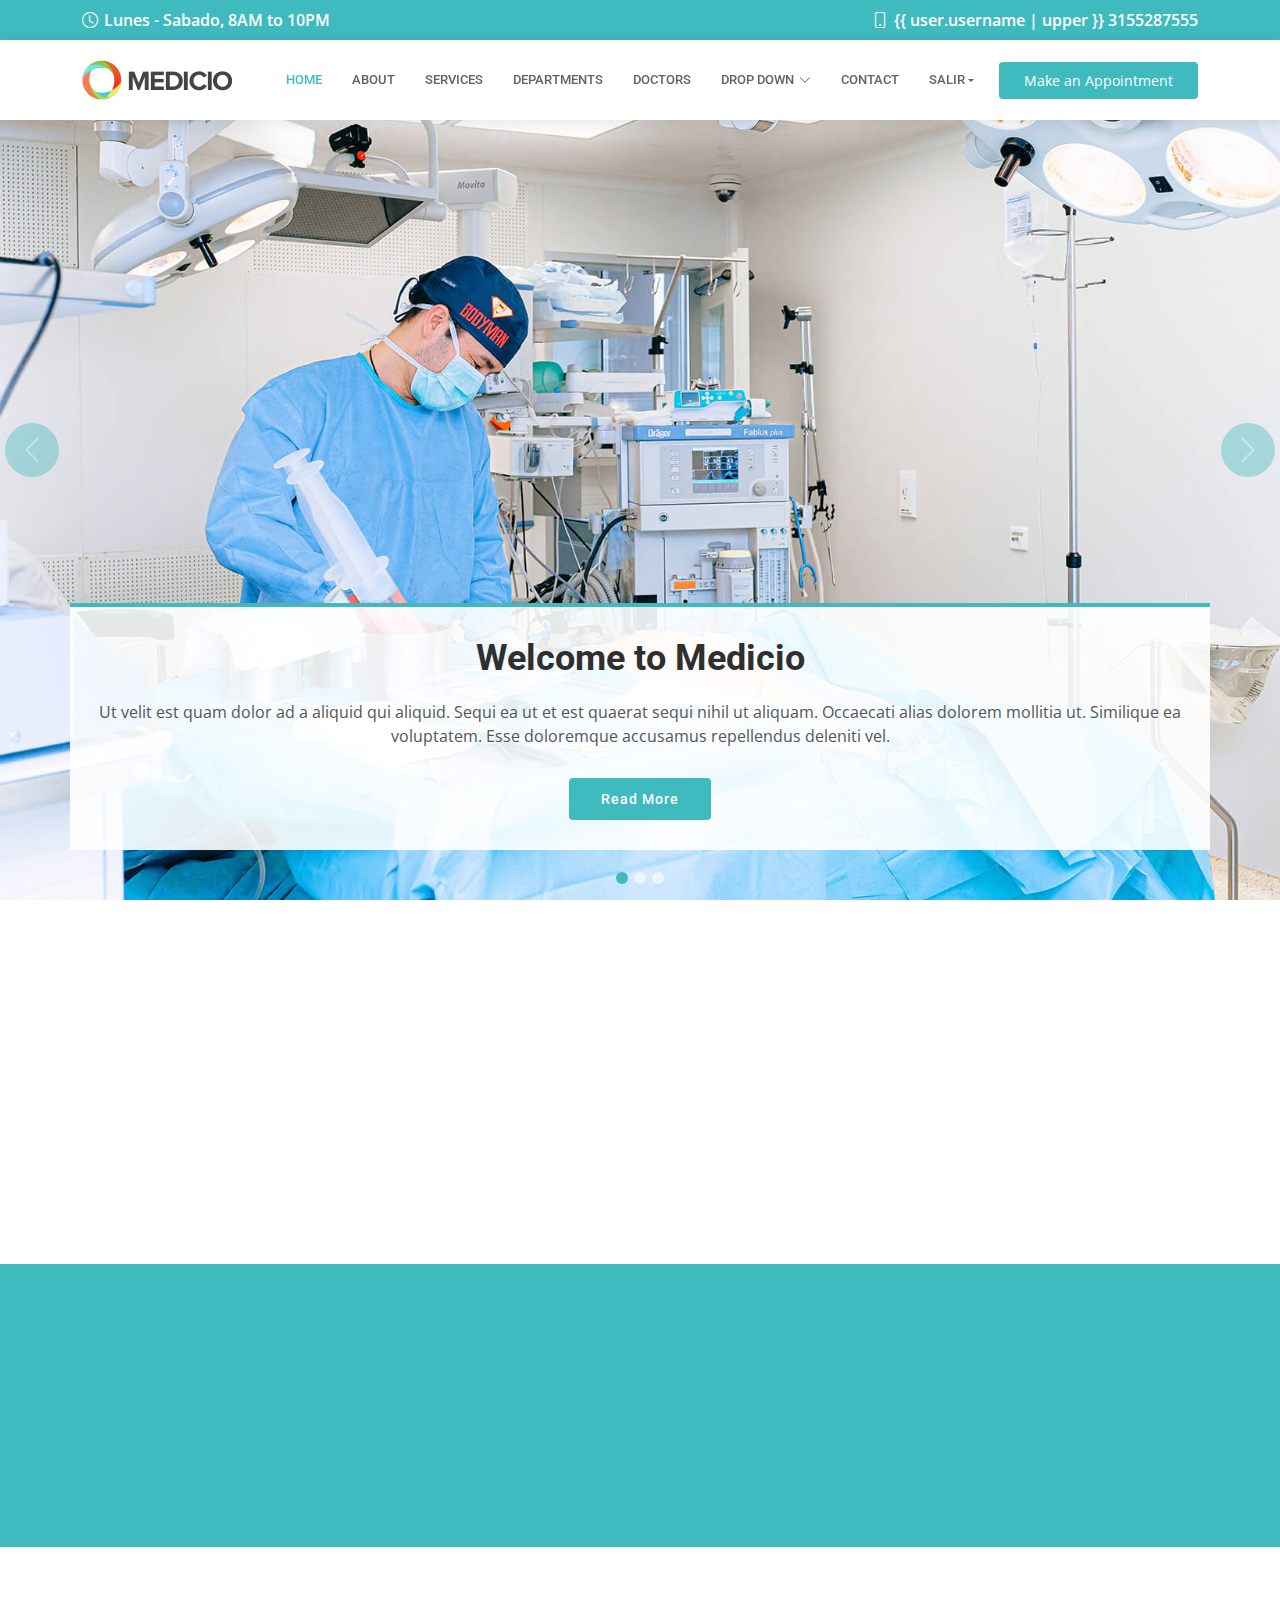
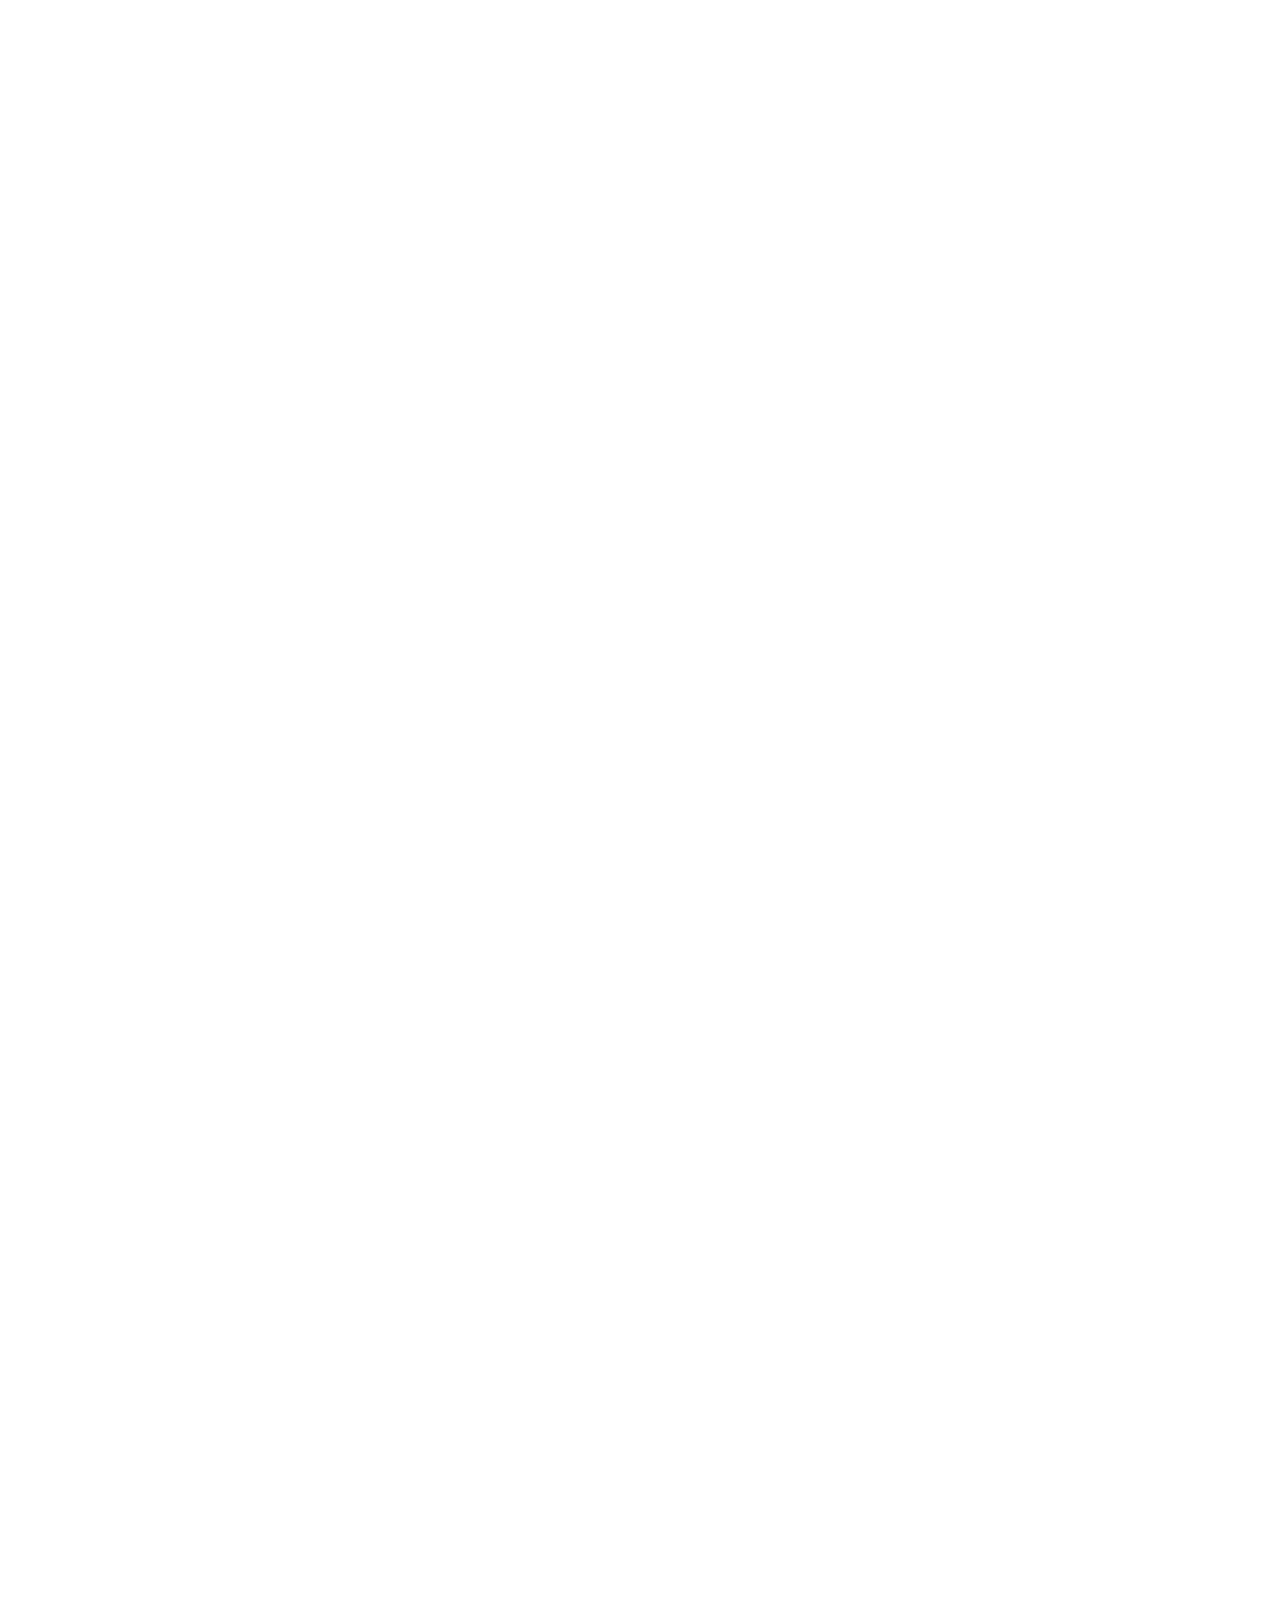
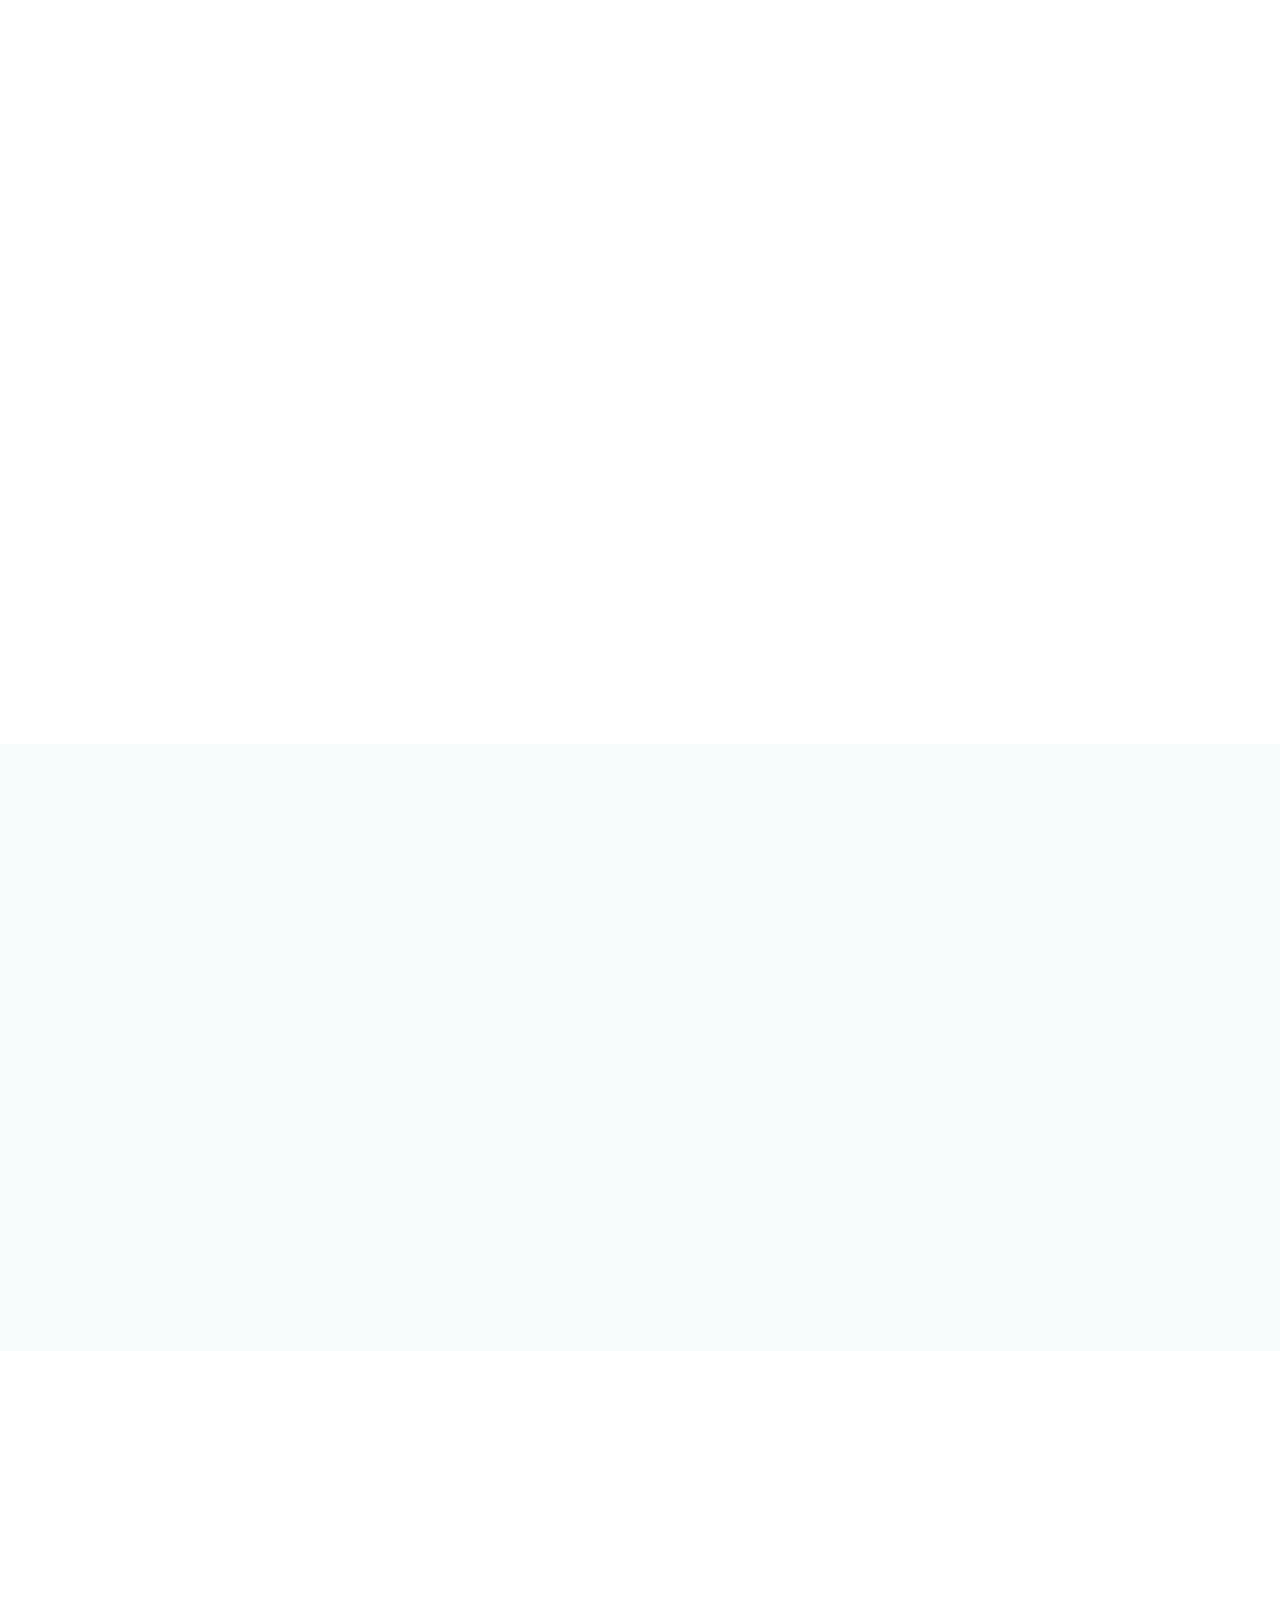
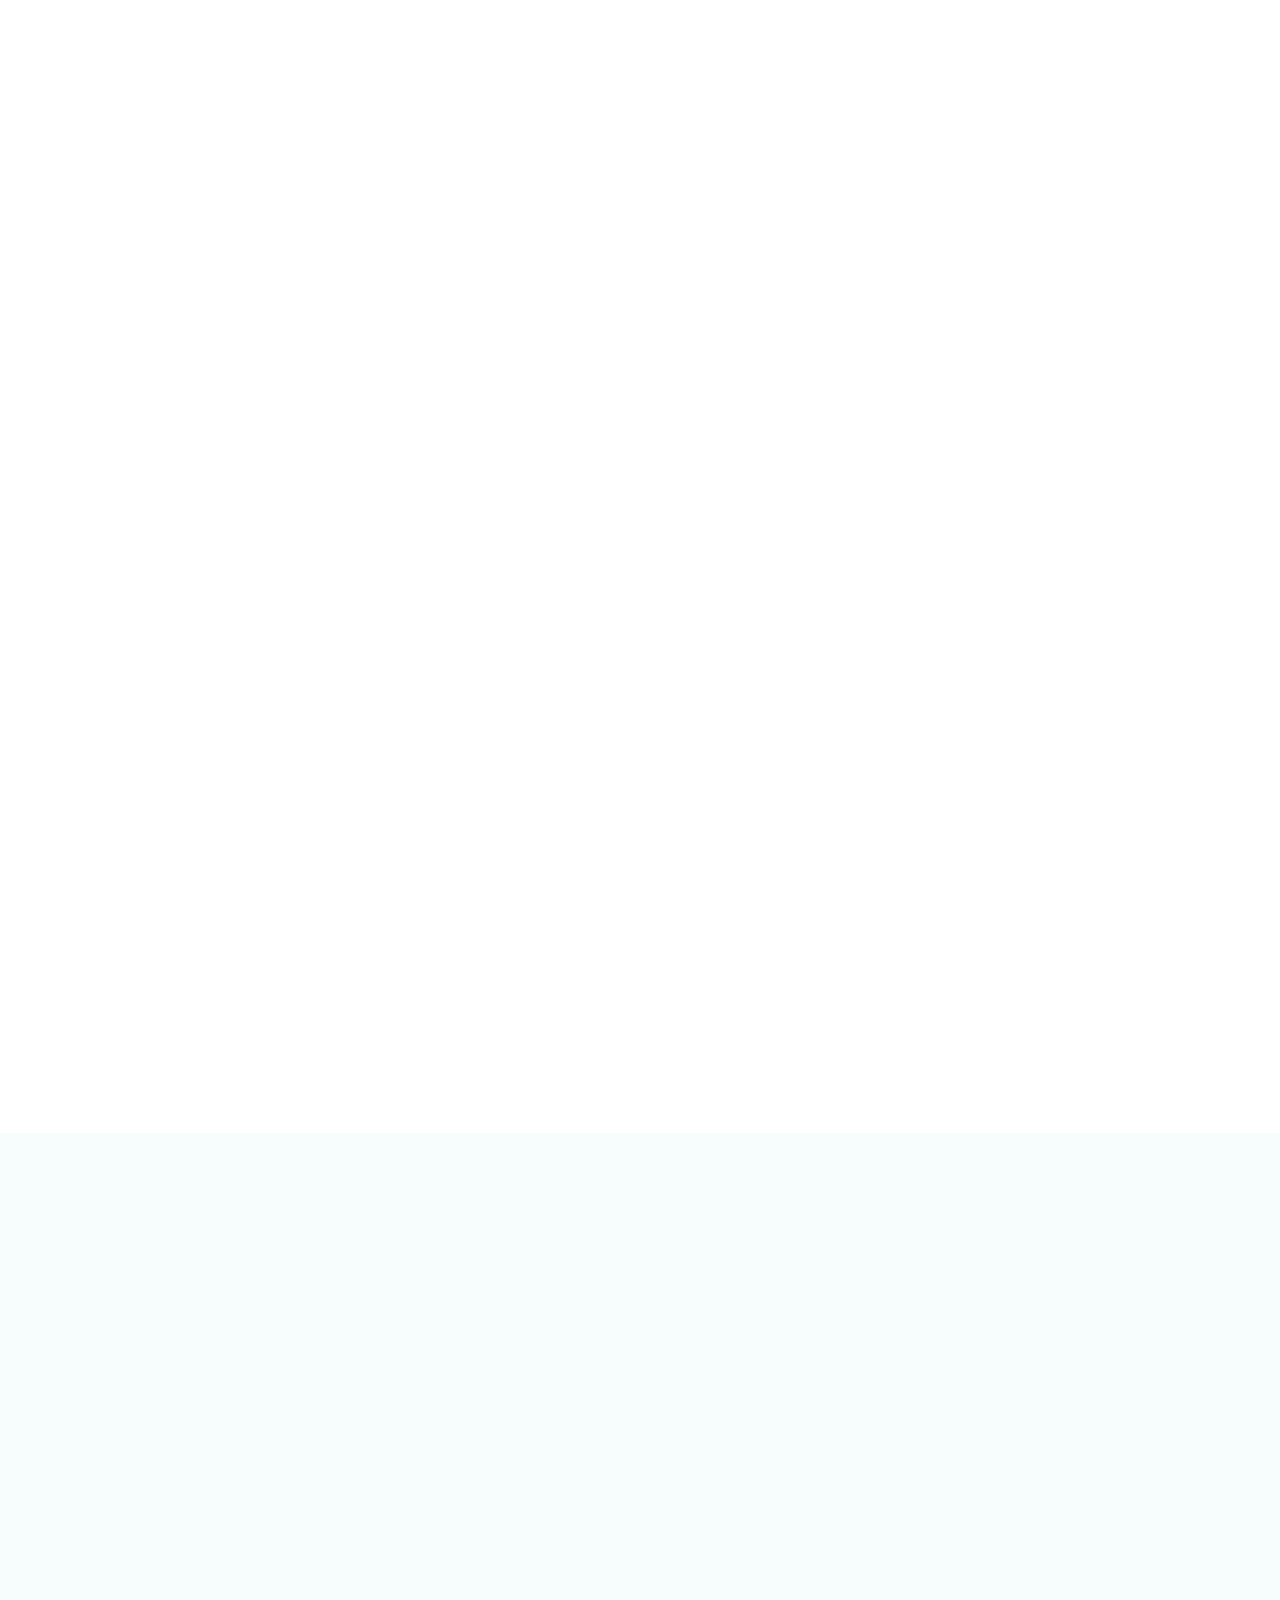
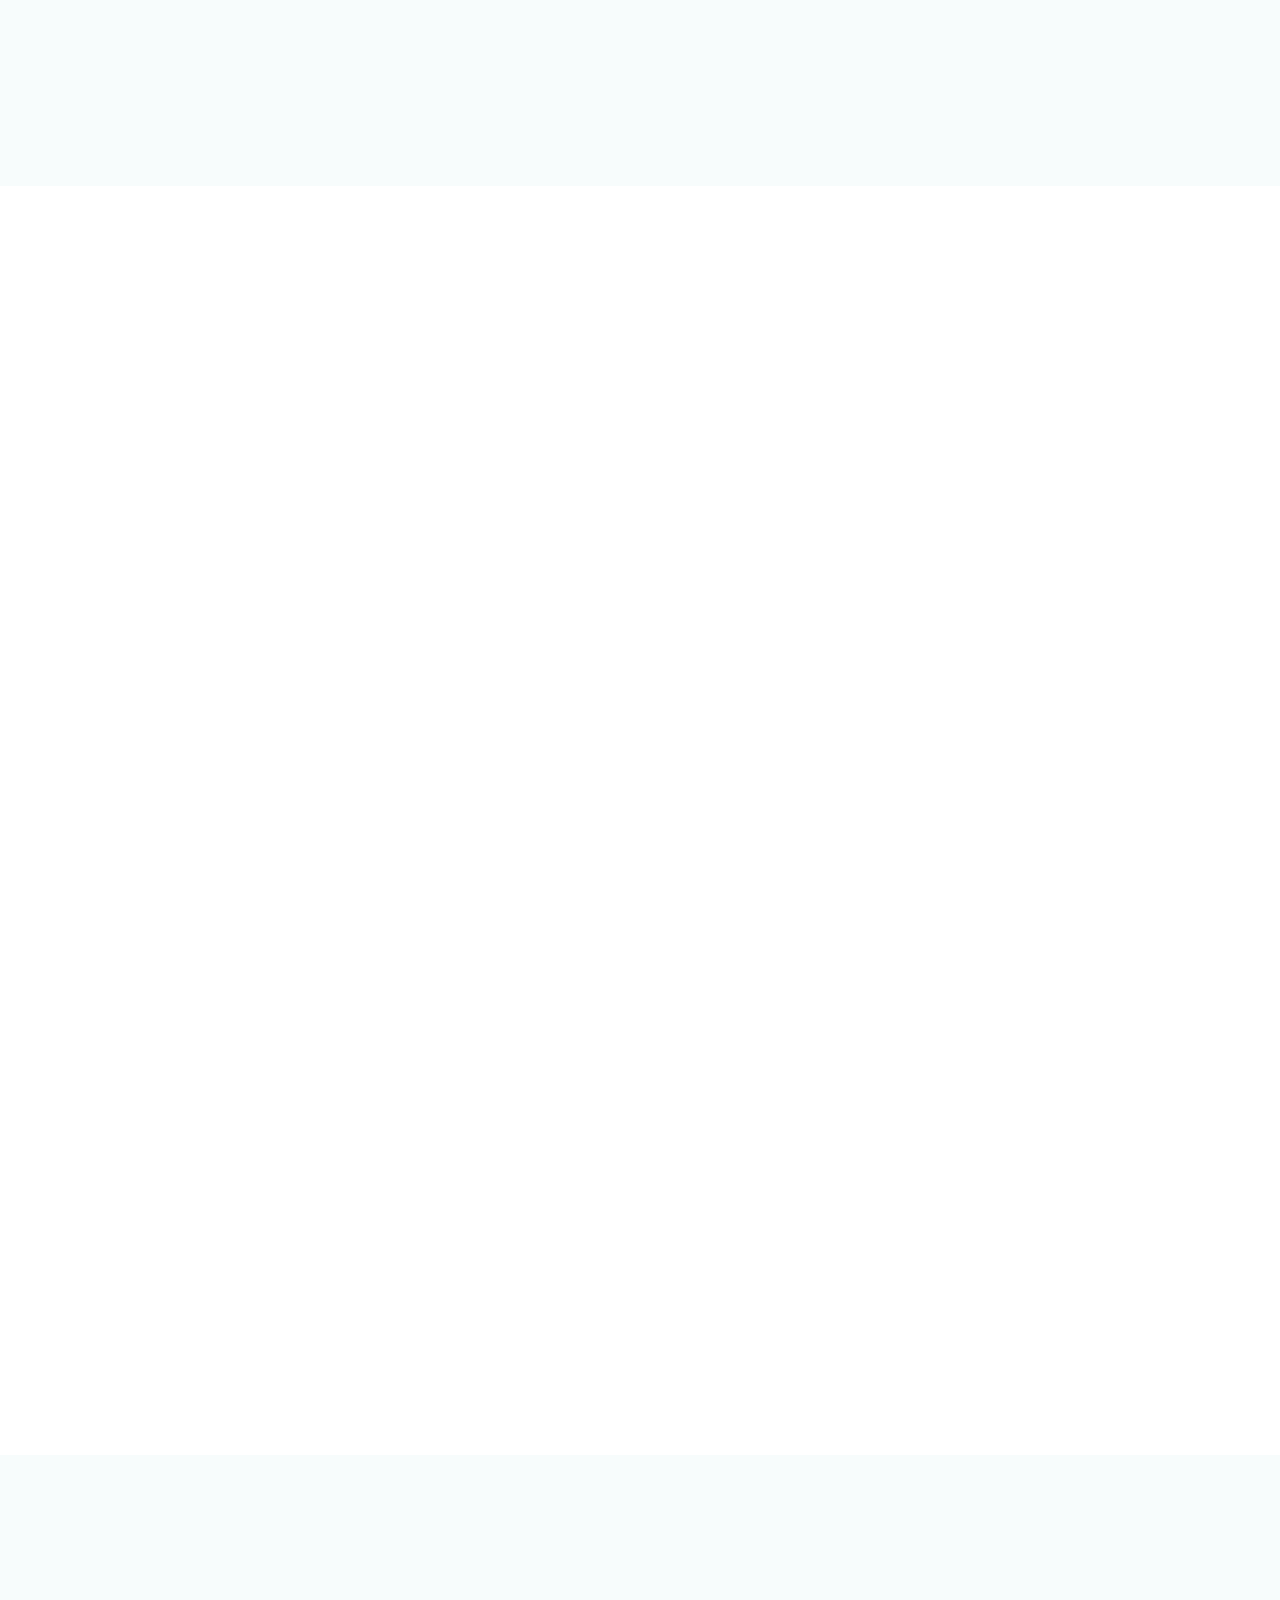
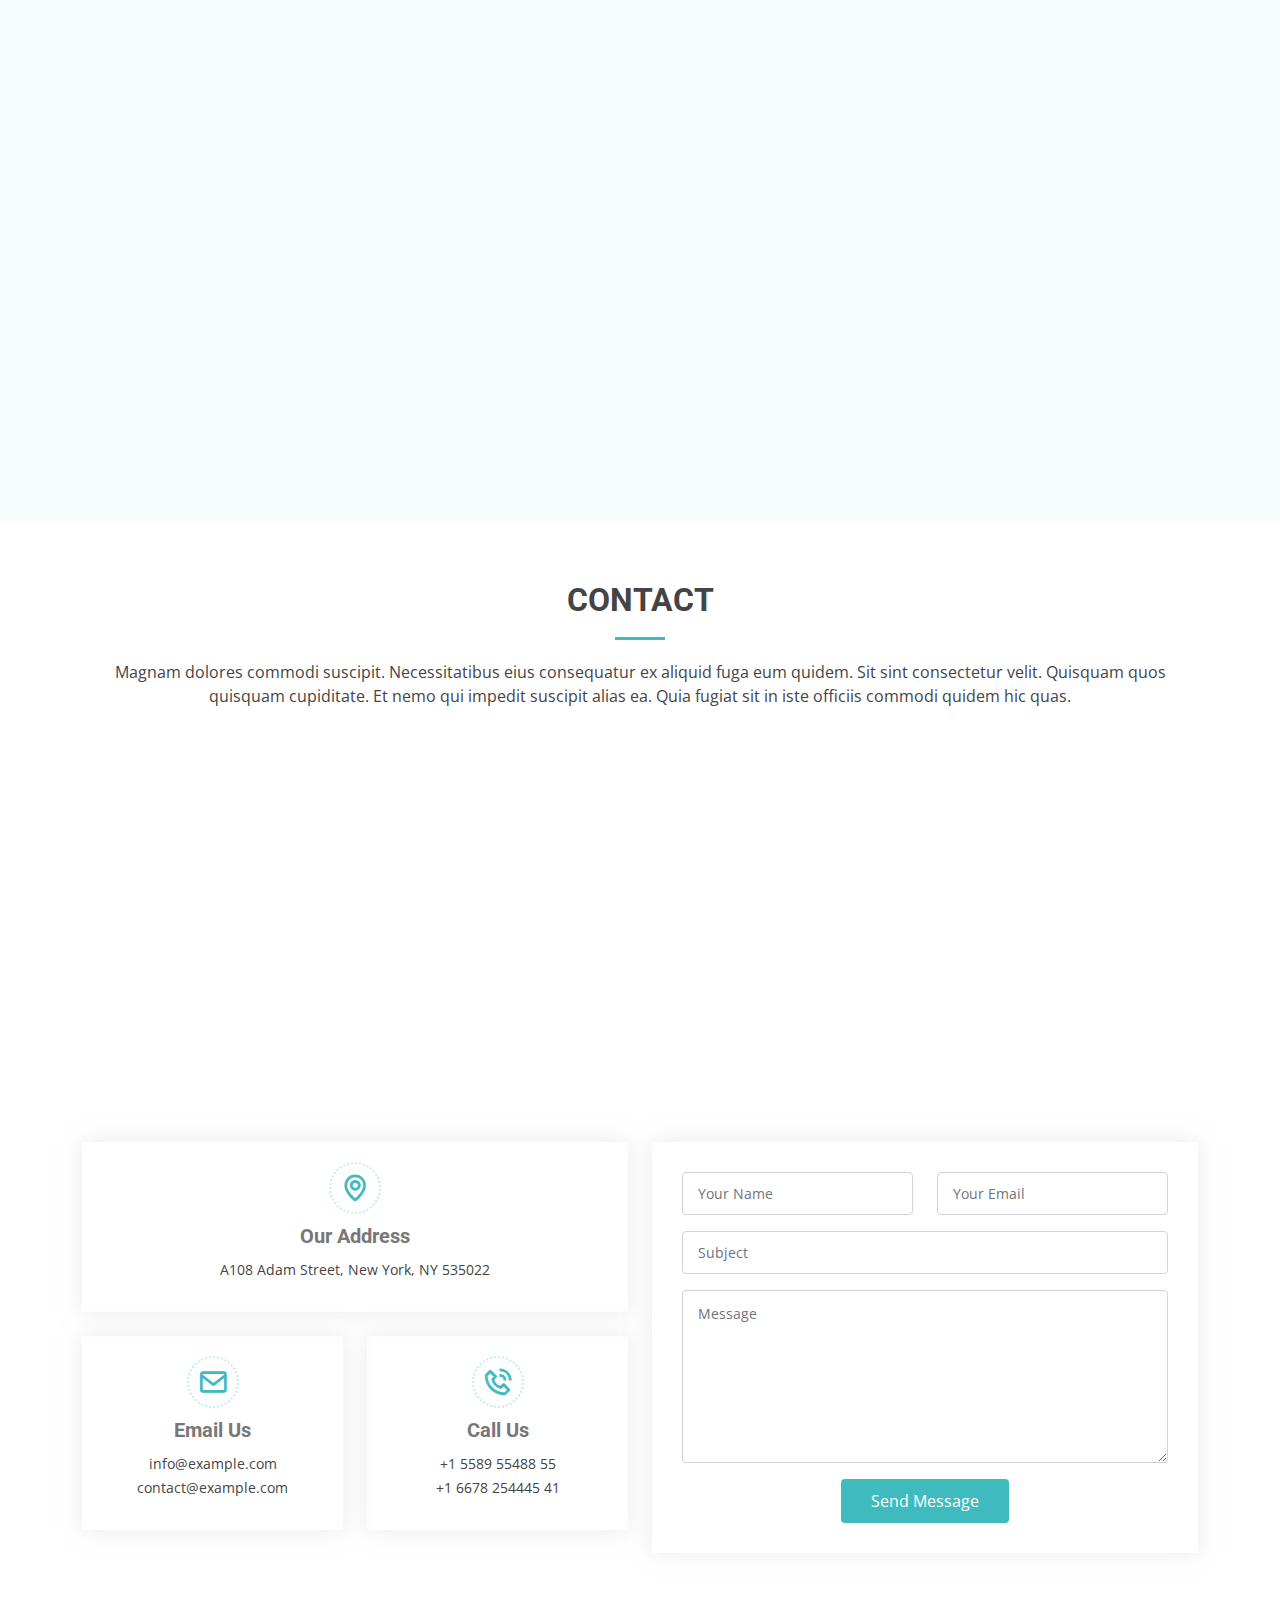
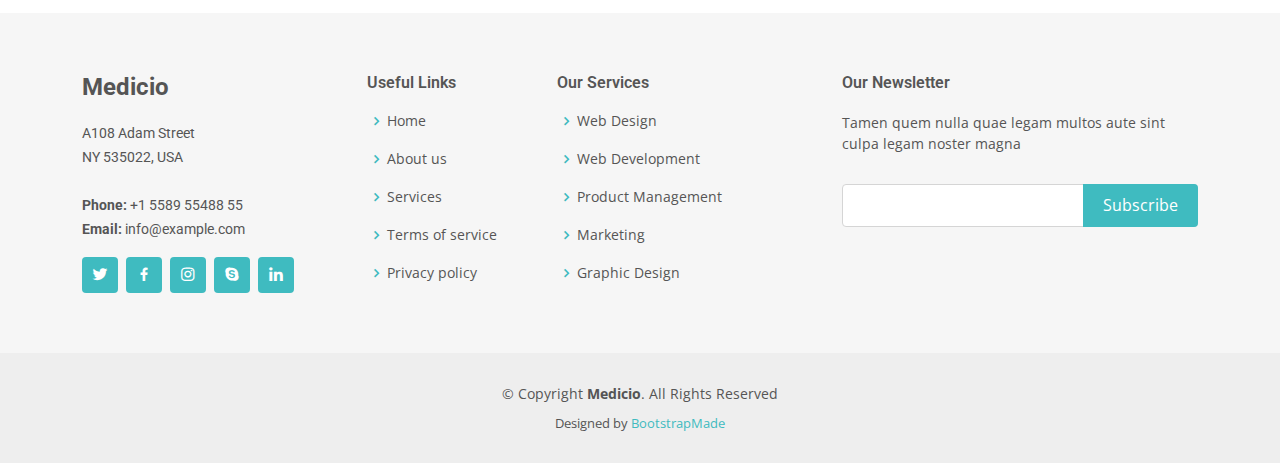
<file: static/index.html>
<!DOCTYPE html>
<html lang="en">

<head>
  <meta charset="utf-8">
  <meta content="width=device-width, initial-scale=1.0" name="viewport">

  <title>Medicio Bootstrap Template - Index</title>
  <meta content="" name="description">
  <meta content="" name="keywords">

  <!-- Favicons -->
  <link href="assets/img/favicon.png" rel="icon">
  <link href="assets/img/apple-touch-icon.png" rel="apple-touch-icon">

  <!-- Google Fonts -->
  <link href="https://fonts.googleapis.com/css?family=Open+Sans:300,300i,400,400i,600,600i,700,700i|Roboto:300,300i,400,400i,500,500i,600,600i,700,700i|Poppins:300,300i,400,400i,500,500i,600,600i,700,700i" rel="stylesheet">

  <!-- Vendor CSS Files -->
  <link href="assets/vendor/fontawesome-free/css/all.min.css" rel="stylesheet">
  <link href="assets/vendor/animate.css/animate.min.css" rel="stylesheet">
  <link href="assets/vendor/aos/aos.css" rel="stylesheet">
  <link href="assets/vendor/bootstrap/css/bootstrap.min.css" rel="stylesheet">
  <link href="assets/vendor/bootstrap-icons/bootstrap-icons.css" rel="stylesheet">
  <link href="assets/vendor/boxicons/css/boxicons.min.css" rel="stylesheet">
  <link href="assets/vendor/glightbox/css/glightbox.min.css" rel="stylesheet">
  <link href="assets/vendor/swiper/swiper-bundle.min.css" rel="stylesheet">

  <!-- Template Main CSS File -->
  <link href="assets/css/style.css" rel="stylesheet">

  <!-- =======================================================
  * Template Name: Medicio - v4.9.1
  * Template URL: https://bootstrapmade.com/medicio-free-bootstrap-theme/
  * Author: BootstrapMade.com
  * License: https://bootstrapmade.com/license/
  ======================================================== -->
</head>

<body>

  <!-- ======= Top Bar ======= -->
  <div id="topbar" class="d-flex align-items-center fixed-top">
    
    <div class="container d-flex align-items-center justify-content-center justify-content-md-between">
      <div class="align-items-center d-none d-md-flex">
        <i class="bi bi-clock"></i> Lunes - Sabado, 8AM to 10PM
      </div>
      <div class="d-flex align-items-center">
        <i class="bi bi-phone"></i> {{ user.username | upper }} 3155287555
      </div>
    </div>

  </div>

  <!-- ======= Header ======= -->
  <header id="header" class="fixed-top">
    <div class="container d-flex align-items-center">

      <a href="index.html" class="logo me-auto"><img src="assets/img/logo.png" alt=""></a>
      <!-- Uncomment below if you prefer to use an image logo -->
      <!-- <h1 class="logo me-auto"><a href="index.html">Medicio</a></h1> -->

      <nav id="navbar" class="navbar order-last order-lg-0">
        <ul>
          <li><a class="nav-link scrollto " href="#hero">Home</a></li>
          <li><a class="nav-link scrollto" href="#about">About</a></li>
          <li><a class="nav-link scrollto" href="#services">Services</a></li>
          <li><a class="nav-link scrollto" href="#departments">Departments</a></li>
          <li><a class="nav-link scrollto" href="#doctors">Doctors</a></li>
          <li class="dropdown"><a href="#"><span>Drop Down</span> <i class="bi bi-chevron-down"></i></a>
            <ul>
              <li><a href="#">Drop Down 1</a></li>
              <li class="dropdown"><a href="#"><span>Deep Drop Down</span> <i class="bi bi-chevron-right"></i></a>
                <ul>
                  <li><a href="#">Deep Drop Down 1</a></li>
                  <li><a href="#">Deep Drop Down 2</a></li>
                  <li><a href="#">Deep Drop Down 3</a></li>
                  <li><a href="#">Deep Drop Down 4</a></li>
                  <li><a href="#">Deep Drop Down 5</a></li>
                </ul>
              </li>
              <li><a href="#">Drop Down 2</a></li>
              <li><a href="#">Drop Down 3</a></li>
              <li><a href="#">Drop Down 4</a></li>
            </ul>
          </li>
          <li><a class="nav-link scrollto" href="#contact">Contact</a></li>
          <li><a href="/logout" class="dropdown-toggle" role="button" aria-expanded="false">SALIR<span
            class="caret"></span></a></li>
        </ul>
        <i class="bi bi-list mobile-nav-toggle"></i>
      </nav><!-- .navbar -->

      <a href="#appointment" class="appointment-btn scrollto"><span class="d-none d-md-inline">Make an</span> Appointment</a>

    </div>
  </header><!-- End Header -->

  <!-- ======= Hero Section ======= -->
  <section id="hero">
    <div id="heroCarousel" data-bs-interval="5000" class="carousel slide carousel-fade" data-bs-ride="carousel">

      <ol class="carousel-indicators" id="hero-carousel-indicators"></ol>

      <div class="carousel-inner" role="listbox">

        <!-- Slide 1 -->
        <div class="carousel-item active" style="background-image: url(assets/img/slide/slide-1.jpg)">
          <div class="container">
            <h2>Welcome to <span>Medicio</span></h2>
            <p>Ut velit est quam dolor ad a aliquid qui aliquid. Sequi ea ut et est quaerat sequi nihil ut aliquam. Occaecati alias dolorem mollitia ut. Similique ea voluptatem. Esse doloremque accusamus repellendus deleniti vel.</p>
            <a href="#about" class="btn-get-started scrollto">Read More</a>
          </div>
        </div>

        <!-- Slide 2 -->
        <div class="carousel-item" style="background-image: url(assets/img/slide/slide-2.jpg)">
          <div class="container">
            <h2>Lorem Ipsum Dolor</h2>
            <p>Ut velit est quam dolor ad a aliquid qui aliquid. Sequi ea ut et est quaerat sequi nihil ut aliquam. Occaecati alias dolorem mollitia ut. Similique ea voluptatem. Esse doloremque accusamus repellendus deleniti vel.</p>
            <a href="#about" class="btn-get-started scrollto">Read More</a>
          </div>
        </div>

        <!-- Slide 3 -->
        <div class="carousel-item" style="background-image: url(assets/img/slide/slide-3.jpg)">
          <div class="container">
            <h2>Sequi ea ut et est quaerat</h2>
            <p>Ut velit est quam dolor ad a aliquid qui aliquid. Sequi ea ut et est quaerat sequi nihil ut aliquam. Occaecati alias dolorem mollitia ut. Similique ea voluptatem. Esse doloremque accusamus repellendus deleniti vel.</p>
            <a href="#about" class="btn-get-started scrollto">Read More</a>
          </div>
        </div>

      </div>

      <a class="carousel-control-prev" href="#heroCarousel" role="button" data-bs-slide="prev">
        <span class="carousel-control-prev-icon bi bi-chevron-left" aria-hidden="true"></span>
      </a>

      <a class="carousel-control-next" href="#heroCarousel" role="button" data-bs-slide="next">
        <span class="carousel-control-next-icon bi bi-chevron-right" aria-hidden="true"></span>
      </a>

    </div>
  </section><!-- End Hero -->

  <main id="main">

    <!-- ======= Featured Services Section ======= -->
    <section id="featured-services" class="featured-services">
      <div class="container" data-aos="fade-up">

        <div class="row">
          <div class="col-md-6 col-lg-3 d-flex align-items-stretch mb-5 mb-lg-0">
            <div class="icon-box" data-aos="fade-up" data-aos-delay="100">
              <div class="icon"><i class="fas fa-heartbeat"></i></div>
              <h4 class="title"><a href="">Lorem Ipsum</a></h4>
              <p class="description">Voluptatum deleniti atque corrupti quos dolores et quas molestias excepturi</p>
            </div>
          </div>

          <div class="col-md-6 col-lg-3 d-flex align-items-stretch mb-5 mb-lg-0">
            <div class="icon-box" data-aos="fade-up" data-aos-delay="200">
              <div class="icon"><i class="fas fa-pills"></i></div>
              <h4 class="title"><a href="">Sed ut perspiciatis</a></h4>
              <p class="description">Duis aute irure dolor in reprehenderit in voluptate velit esse cillum dolore</p>
            </div>
          </div>

          <div class="col-md-6 col-lg-3 d-flex align-items-stretch mb-5 mb-lg-0">
            <div class="icon-box" data-aos="fade-up" data-aos-delay="300">
              <div class="icon"><i class="fas fa-thermometer"></i></div>
              <h4 class="title"><a href="">Magni Dolores</a></h4>
              <p class="description">Excepteur sint occaecat cupidatat non proident, sunt in culpa qui officia</p>
            </div>
          </div>

          <div class="col-md-6 col-lg-3 d-flex align-items-stretch mb-5 mb-lg-0">
            <div class="icon-box" data-aos="fade-up" data-aos-delay="400">
              <div class="icon"><i class="fas fa-dna"></i></div>
              <h4 class="title"><a href="">Nemo Enim</a></h4>
              <p class="description">At vero eos et accusamus et iusto odio dignissimos ducimus qui blanditiis</p>
            </div>
          </div>

        </div>

      </div>
    </section><!-- End Featured Services Section -->

    <!-- ======= Cta Section ======= -->
    <section id="cta" class="cta">
      <div class="container" data-aos="zoom-in">

        <div class="text-center">
          <h3>In an emergency? Need help now?</h3>
          <p> Duis aute irure dolor in reprehenderit in voluptate velit esse cillum dolore eu fugiat nulla pariatur. Excepteur sint occaecat cupidatat non proident, sunt in culpa qui officia deserunt mollit anim id est laborum.</p>
          <a class="cta-btn scrollto" href="#appointment">Make an Make an Appointment</a>
        </div>

      </div>
    </section><!-- End Cta Section -->

    <!-- ======= About Us Section ======= -->
    <section id="about" class="about">
      <div class="container" data-aos="fade-up">

        <div class="section-title">
          <h2>About Us</h2>
          <p>Magnam dolores commodi suscipit. Necessitatibus eius consequatur ex aliquid fuga eum quidem. Sit sint consectetur velit. Quisquam quos quisquam cupiditate. Et nemo qui impedit suscipit alias ea. Quia fugiat sit in iste officiis commodi quidem hic quas.</p>
        </div>

        <div class="row">
          <div class="col-lg-6" data-aos="fade-right">
            <img src="assets/img/about.jpg" class="img-fluid" alt="">
          </div>
          <div class="col-lg-6 pt-4 pt-lg-0 content" data-aos="fade-left">
            <h3>Voluptatem dignissimos provident quasi corporis voluptates sit assumenda.</h3>
            <p class="fst-italic">
              Lorem ipsum dolor sit amet, consectetur adipiscing elit, sed do eiusmod tempor incididunt ut labore et dolore
              magna aliqua.
            </p>
            <ul>
              <li><i class="bi bi-check-circle"></i> Ullamco laboris nisi ut aliquip ex ea commodo consequat.</li>
              <li><i class="bi bi-check-circle"></i> Duis aute irure dolor in reprehenderit in voluptate velit.</li>
              <li><i class="bi bi-check-circle"></i> Ullamco laboris nisi ut aliquip ex ea commodo consequat. Duis aute irure dolor in reprehenderit in voluptate trideta storacalaperda mastiro dolore eu fugiat nulla pariatur.</li>
            </ul>
            <p>
              Ullamco laboris nisi ut aliquip ex ea commodo consequat. Duis aute irure dolor in reprehenderit in voluptate
              velit esse cillum dolore eu fugiat nulla pariatur. Excepteur sint occaecat cupidatat non proident, sunt in
              culpa qui officia deserunt mollit anim id est laborum
            </p>
          </div>
        </div>

      </div>
    </section><!-- End About Us Section -->

    <!-- ======= Counts Section ======= -->
    <section id="counts" class="counts">
      <div class="container" data-aos="fade-up">

        <div class="row no-gutters">

          <div class="col-lg-3 col-md-6 d-md-flex align-items-md-stretch">
            <div class="count-box">
              <i class="fas fa-user-md"></i>
              <span data-purecounter-start="0" data-purecounter-end="85" data-purecounter-duration="1" class="purecounter"></span>

              <p><strong>Doctors</strong> consequuntur quae qui deca rode</p>
              <a href="#">Find out more &raquo;</a>
            </div>
          </div>

          <div class="col-lg-3 col-md-6 d-md-flex align-items-md-stretch">
            <div class="count-box">
              <i class="far fa-hospital"></i>
              <span data-purecounter-start="0" data-purecounter-end="26" data-purecounter-duration="1" class="purecounter"></span>
              <p><strong>Departments</strong> adipisci atque cum quia aut numquam delectus</p>
              <a href="#">Find out more &raquo;</a>
            </div>
          </div>

          <div class="col-lg-3 col-md-6 d-md-flex align-items-md-stretch">
            <div class="count-box">
              <i class="fas fa-flask"></i>
              <span data-purecounter-start="0" data-purecounter-end="14" data-purecounter-duration="1" class="purecounter"></span>
              <p><strong>Research Lab</strong> aut commodi quaerat. Aliquam ratione</p>
              <a href="#">Find out more &raquo;</a>
            </div>
          </div>

          <div class="col-lg-3 col-md-6 d-md-flex align-items-md-stretch">
            <div class="count-box">
              <i class="fas fa-award"></i>
              <span data-purecounter-start="0" data-purecounter-end="150" data-purecounter-duration="1" class="purecounter"></span>
              <p><strong>Awards</strong> rerum asperiores dolor molestiae doloribu</p>
              <a href="#">Find out more &raquo;</a>
            </div>
          </div>

        </div>

      </div>
    </section><!-- End Counts Section -->

    <!-- ======= Features Section ======= -->
    <section id="features" class="features">
      <div class="container" data-aos="fade-up">

        <div class="row">
          <div class="col-lg-6 order-2 order-lg-1" data-aos="fade-right">
            <div class="icon-box mt-5 mt-lg-0">
              <i class="bx bx-receipt"></i>
              <h4>Est labore ad</h4>
              <p>Consequuntur sunt aut quasi enim aliquam quae harum pariatur laboris nisi ut aliquip</p>
            </div>
            <div class="icon-box mt-5">
              <i class="bx bx-cube-alt"></i>
              <h4>Harum esse qui</h4>
              <p>Excepteur sint occaecat cupidatat non proident, sunt in culpa qui officia deserunt</p>
            </div>
            <div class="icon-box mt-5">
              <i class="bx bx-images"></i>
              <h4>Aut occaecati</h4>
              <p>Aut suscipit aut cum nemo deleniti aut omnis. Doloribus ut maiores omnis facere</p>
            </div>
            <div class="icon-box mt-5">
              <i class="bx bx-shield"></i>
              <h4>Beatae veritatis</h4>
              <p>Expedita veritatis consequuntur nihil tempore laudantium vitae denat pacta</p>
            </div>
          </div>
          <div class="image col-lg-6 order-1 order-lg-2" style='background-image: url("assets/img/features.jpg");' data-aos="zoom-in"></div>
        </div>

      </div>
    </section><!-- End Features Section -->

    <!-- ======= Services Section ======= -->
    <section id="services" class="services services">
      <div class="container" data-aos="fade-up">

        <div class="section-title">
          <h2>Services</h2>
          <p>Magnam dolores commodi suscipit. Necessitatibus eius consequatur ex aliquid fuga eum quidem. Sit sint consectetur velit. Quisquam quos quisquam cupiditate. Et nemo qui impedit suscipit alias ea. Quia fugiat sit in iste officiis commodi quidem hic quas.</p>
        </div>

        <div class="row">
          <div class="col-lg-4 col-md-6 icon-box" data-aos="zoom-in" data-aos-delay="100">
            <div class="icon"><i class="fas fa-heartbeat"></i></div>
            <h4 class="title"><a href="">Lorem Ipsum</a></h4>
            <p class="description">Voluptatum deleniti atque corrupti quos dolores et quas molestias excepturi sint occaecati cupiditate non provident</p>
          </div>
          <div class="col-lg-4 col-md-6 icon-box" data-aos="zoom-in" data-aos-delay="200">
            <div class="icon"><i class="fas fa-pills"></i></div>
            <h4 class="title"><a href="">Dolor Sitema</a></h4>
            <p class="description">Minim veniam, quis nostrud exercitation ullamco laboris nisi ut aliquip ex ea commodo consequat tarad limino ata</p>
          </div>
          <div class="col-lg-4 col-md-6 icon-box" data-aos="zoom-in" data-aos-delay="300">
            <div class="icon"><i class="fas fa-hospital-user"></i></div>
            <h4 class="title"><a href="">Sed ut perspiciatis</a></h4>
            <p class="description">Duis aute irure dolor in reprehenderit in voluptate velit esse cillum dolore eu fugiat nulla pariatur</p>
          </div>
          <div class="col-lg-4 col-md-6 icon-box" data-aos="zoom-in" data-aos-delay="100">
            <div class="icon"><i class="fas fa-dna"></i></div>
            <h4 class="title"><a href="">Magni Dolores</a></h4>
            <p class="description">Excepteur sint occaecat cupidatat non proident, sunt in culpa qui officia deserunt mollit anim id est laborum</p>
          </div>
          <div class="col-lg-4 col-md-6 icon-box" data-aos="zoom-in" data-aos-delay="200">
            <div class="icon"><i class="fas fa-wheelchair"></i></div>
            <h4 class="title"><a href="">Nemo Enim</a></h4>
            <p class="description">At vero eos et accusamus et iusto odio dignissimos ducimus qui blanditiis praesentium voluptatum deleniti atque</p>
          </div>
          <div class="col-lg-4 col-md-6 icon-box" data-aos="zoom-in" data-aos-delay="300">
            <div class="icon"><i class="fas fa-notes-medical"></i></div>
            <h4 class="title"><a href="">Eiusmod Tempor</a></h4>
            <p class="description">Et harum quidem rerum facilis est et expedita distinctio. Nam libero tempore, cum soluta nobis est eligendi</p>
          </div>
        </div>

      </div>
    </section><!-- End Services Section -->

    <!-- ======= Appointment Section ======= -->
    <section id="appointment" class="appointment section-bg">
      <div class="container" data-aos="fade-up">

        <div class="section-title">
          <h2>Make an Appointment</h2>
          <p>Magnam dolores commodi suscipit. Necessitatibus eius consequatur ex aliquid fuga eum quidem. Sit sint consectetur velit. Quisquam quos quisquam cupiditate. Et nemo qui impedit suscipit alias ea. Quia fugiat sit in iste officiis commodi quidem hic quas.</p>
        </div>

        <form action="forms/appointment.php" method="post" role="form" class="php-email-form" data-aos="fade-up" data-aos-delay="100">
          <div class="row">
            <div class="col-md-4 form-group">
              <input type="text" name="name" class="form-control" id="name" placeholder="Your Name" required>
            </div>
            <div class="col-md-4 form-group mt-3 mt-md-0">
              <input type="email" class="form-control" name="email" id="email" placeholder="Your Email" required>
            </div>
            <div class="col-md-4 form-group mt-3 mt-md-0">
              <input type="tel" class="form-control" name="phone" id="phone" placeholder="Your Phone" required>
            </div>
          </div>
          <div class="row">
            <div class="col-md-4 form-group mt-3">
              <input type="datetime" name="date" class="form-control datepicker" id="date" placeholder="Appointment Date" required>
            </div>
            <div class="col-md-4 form-group mt-3">
              <select name="department" id="department" class="form-select">
                <option value="">Select Department</option>
                <option value="Department 1">Department 1</option>
                <option value="Department 2">Department 2</option>
                <option value="Department 3">Department 3</option>
              </select>
            </div>
            <div class="col-md-4 form-group mt-3">
              <select name="doctor" id="doctor" class="form-select">
                <option value="">Select Doctor</option>
                <option value="Doctor 1">Doctor 1</option>
                <option value="Doctor 2">Doctor 2</option>
                <option value="Doctor 3">Doctor 3</option>
              </select>
            </div>
          </div>

          <div class="form-group mt-3">
            <textarea class="form-control" name="message" rows="5" placeholder="Message (Optional)"></textarea>
          </div>
          <div class="my-3">
            <div class="loading">Loading</div>
            <div class="error-message"></div>
            <div class="sent-message">Your appointment request has been sent successfully. Thank you!</div>
          </div>
          <div class="text-center"><button type="submit">Make an Appointment</button></div>
        </form>

      </div>
    </section><!-- End Appointment Section -->

    <!-- ======= Departments Section ======= -->
    <section id="departments" class="departments">
      <div class="container" data-aos="fade-up">

        <div class="section-title">
          <h2>Departments</h2>
          <p>Magnam dolores commodi suscipit. Necessitatibus eius consequatur ex aliquid fuga eum quidem. Sit sint consectetur velit. Quisquam quos quisquam cupiditate. Et nemo qui impedit suscipit alias ea. Quia fugiat sit in iste officiis commodi quidem hic quas.</p>
        </div>

        <div class="row" data-aos="fade-up" data-aos-delay="100">
          <div class="col-lg-4 mb-5 mb-lg-0">
            <ul class="nav nav-tabs flex-column">
              <li class="nav-item">
                <a class="nav-link active show" data-bs-toggle="tab" data-bs-target="#tab-1">
                  <h4>Cardiology</h4>
                  <p>Quis excepturi porro totam sint earum quo nulla perspiciatis eius.</p>
                </a>
              </li>
              <li class="nav-item mt-2">
                <a class="nav-link" data-bs-toggle="tab" data-bs-target="#tab-2">
                  <h4>Neurology</h4>
                  <p>Voluptas vel esse repudiandae quo excepturi.</p>
                </a>
              </li>
              <li class="nav-item mt-2">
                <a class="nav-link" data-bs-toggle="tab" data-bs-target="#tab-3">
                  <h4>Hepatology</h4>
                  <p>Velit veniam ipsa sit nihil blanditiis mollitia natus.</p>
                </a>
              </li>
              <li class="nav-item mt-2">
                <a class="nav-link" data-bs-toggle="tab" data-bs-target="#tab-4">
                  <h4>Pediatrics</h4>
                  <p>Ratione hic sapiente nostrum doloremque illum nulla praesentium id</p>
                </a>
              </li>
            </ul>
          </div>
          <div class="col-lg-8">
            <div class="tab-content">
              <div class="tab-pane active show" id="tab-1">
                <h3>Cardiology</h3>
                <p class="fst-italic">Qui laudantium consequatur laborum sit qui ad sapiente dila parde sonata raqer a videna mareta paulona marka</p>
                <img src="assets/img/departments-1.jpg" alt="" class="img-fluid">
                <p>Et nobis maiores eius. Voluptatibus ut enim blanditiis atque harum sint. Laborum eos ipsum ipsa odit magni. Incidunt hic ut molestiae aut qui. Est repellat minima eveniet eius et quis magni nihil. Consequatur dolorem quaerat quos qui similique accusamus nostrum rem vero</p>
              </div>
              <div class="tab-pane" id="tab-2">
                <h3>Neurology</h3>
                <p class="fst-italic">Qui laudantium consequatur laborum sit qui ad sapiente dila parde sonata raqer a videna mareta paulona marka</p>
                <img src="assets/img/departments-2.jpg" alt="" class="img-fluid">
                <p>Et nobis maiores eius. Voluptatibus ut enim blanditiis atque harum sint. Laborum eos ipsum ipsa odit magni. Incidunt hic ut molestiae aut qui. Est repellat minima eveniet eius et quis magni nihil. Consequatur dolorem quaerat quos qui similique accusamus nostrum rem vero</p>
              </div>
              <div class="tab-pane" id="tab-3">
                <h3>Hepatology</h3>
                <p class="fst-italic">Qui laudantium consequatur laborum sit qui ad sapiente dila parde sonata raqer a videna mareta paulona marka</p>
                <img src="assets/img/departments-3.jpg" alt="" class="img-fluid">
                <p>Et nobis maiores eius. Voluptatibus ut enim blanditiis atque harum sint. Laborum eos ipsum ipsa odit magni. Incidunt hic ut molestiae aut qui. Est repellat minima eveniet eius et quis magni nihil. Consequatur dolorem quaerat quos qui similique accusamus nostrum rem vero</p>
              </div>
              <div class="tab-pane" id="tab-4">
                <h3>Pediatrics</h3>
                <p class="fst-italic">Qui laudantium consequatur laborum sit qui ad sapiente dila parde sonata raqer a videna mareta paulona marka</p>
                <img src="assets/img/departments-4.jpg" alt="" class="img-fluid">
                <p>Et nobis maiores eius. Voluptatibus ut enim blanditiis atque harum sint. Laborum eos ipsum ipsa odit magni. Incidunt hic ut molestiae aut qui. Est repellat minima eveniet eius et quis magni nihil. Consequatur dolorem quaerat quos qui similique accusamus nostrum rem vero</p>
              </div>
            </div>
          </div>
        </div>

      </div>
    </section><!-- End Departments Section -->

    <!-- ======= Testimonials Section ======= -->
    <section id="testimonials" class="testimonials">
      <div class="container" data-aos="fade-up">

        <div class="section-title">
          <h2>Testimonials</h2>
          <p>Magnam dolores commodi suscipit. Necessitatibus eius consequatur ex aliquid fuga eum quidem. Sit sint consectetur velit. Quisquam quos quisquam cupiditate. Et nemo qui impedit suscipit alias ea. Quia fugiat sit in iste officiis commodi quidem hic quas.</p>
        </div>

        <div class="testimonials-slider swiper" data-aos="fade-up" data-aos-delay="100">
          <div class="swiper-wrapper">

            <div class="swiper-slide">
              <div class="testimonial-item">
                <p>
                  <i class="bx bxs-quote-alt-left quote-icon-left"></i>
                  Proin iaculis purus consequat sem cure digni ssim donec porttitora entum suscipit rhoncus. Accusantium quam, ultricies eget id, aliquam eget nibh et. Maecen aliquam, risus at semper.
                  <i class="bx bxs-quote-alt-right quote-icon-right"></i>
                </p>
                <img src="assets/img/testimonials/testimonials-1.jpg" class="testimonial-img" alt="">
                <h3>Saul Goodman</h3>
                <h4>Ceo &amp; Founder</h4>
              </div>
            </div><!-- End testimonial item -->

            <div class="swiper-slide">
              <div class="testimonial-item">
                <p>
                  <i class="bx bxs-quote-alt-left quote-icon-left"></i>
                  Export tempor illum tamen malis malis eram quae irure esse labore quem cillum quid cillum eram malis quorum velit fore eram velit sunt aliqua noster fugiat irure amet legam anim culpa.
                  <i class="bx bxs-quote-alt-right quote-icon-right"></i>
                </p>
                <img src="assets/img/testimonials/testimonials-2.jpg" class="testimonial-img" alt="">
                <h3>Sara Wilsson</h3>
                <h4>Designer</h4>
              </div>
            </div><!-- End testimonial item -->

            <div class="swiper-slide">
              <div class="testimonial-item">
                <p>
                  <i class="bx bxs-quote-alt-left quote-icon-left"></i>
                  Enim nisi quem export duis labore cillum quae magna enim sint quorum nulla quem veniam duis minim tempor labore quem eram duis noster aute amet eram fore quis sint minim.
                  <i class="bx bxs-quote-alt-right quote-icon-right"></i>
                </p>
                <img src="assets/img/testimonials/testimonials-3.jpg" class="testimonial-img" alt="">
                <h3>Jena Karlis</h3>
                <h4>Store Owner</h4>
              </div>
            </div><!-- End testimonial item -->

            <div class="swiper-slide">
              <div class="testimonial-item">
                <p>
                  <i class="bx bxs-quote-alt-left quote-icon-left"></i>
                  Fugiat enim eram quae cillum dolore dolor amet nulla culpa multos export minim fugiat minim velit minim dolor enim duis veniam ipsum anim magna sunt elit fore quem dolore labore illum veniam.
                  <i class="bx bxs-quote-alt-right quote-icon-right"></i>
                </p>
                <img src="assets/img/testimonials/testimonials-4.jpg" class="testimonial-img" alt="">
                <h3>Matt Brandon</h3>
                <h4>Freelancer</h4>
              </div>
            </div><!-- End testimonial item -->

            <div class="swiper-slide">
              <div class="testimonial-item">
                <p>
                  <i class="bx bxs-quote-alt-left quote-icon-left"></i>
                  Quis quorum aliqua sint quem legam fore sunt eram irure aliqua veniam tempor noster veniam enim culpa labore duis sunt culpa nulla illum cillum fugiat legam esse veniam culpa fore nisi cillum quid.
                  <i class="bx bxs-quote-alt-right quote-icon-right"></i>
                </p>
                <img src="assets/img/testimonials/testimonials-5.jpg" class="testimonial-img" alt="">
                <h3>John Larson</h3>
                <h4>Entrepreneur</h4>
              </div>
            </div><!-- End testimonial item -->

          </div>
          <div class="swiper-pagination"></div>
        </div>

      </div>
    </section><!-- End Testimonials Section -->

    <!-- ======= Doctors Section ======= -->
    <section id="doctors" class="doctors section-bg">
      <div class="container" data-aos="fade-up">

        <div class="section-title">
          <h2>Doctors</h2>
          <p>Magnam dolores commodi suscipit. Necessitatibus eius consequatur ex aliquid fuga eum quidem. Sit sint consectetur velit. Quisquam quos quisquam cupiditate. Et nemo qui impedit suscipit alias ea. Quia fugiat sit in iste officiis commodi quidem hic quas.</p>
        </div>

        <div class="row">

          <div class="col-lg-3 col-md-6 d-flex align-items-stretch">
            <div class="member" data-aos="fade-up" data-aos-delay="100">
              <div class="member-img">
                <img src="assets/img/doctors/doctors-1.jpg" class="img-fluid" alt="">
                <div class="social">
                  <a href=""><i class="bi bi-twitter"></i></a>
                  <a href=""><i class="bi bi-facebook"></i></a>
                  <a href=""><i class="bi bi-instagram"></i></a>
                  <a href=""><i class="bi bi-linkedin"></i></a>
                </div>
              </div>
              <div class="member-info">
                <h4>Walter White</h4>
                <span>Chief Medical Officer</span>
              </div>
            </div>
          </div>

          <div class="col-lg-3 col-md-6 d-flex align-items-stretch">
            <div class="member" data-aos="fade-up" data-aos-delay="200">
              <div class="member-img">
                <img src="assets/img/doctors/doctors-2.jpg" class="img-fluid" alt="">
                <div class="social">
                  <a href=""><i class="bi bi-twitter"></i></a>
                  <a href=""><i class="bi bi-facebook"></i></a>
                  <a href=""><i class="bi bi-instagram"></i></a>
                  <a href=""><i class="bi bi-linkedin"></i></a>
                </div>
              </div>
              <div class="member-info">
                <h4>Sarah Jhonson</h4>
                <span>Anesthesiologist</span>
              </div>
            </div>
          </div>

          <div class="col-lg-3 col-md-6 d-flex align-items-stretch">
            <div class="member" data-aos="fade-up" data-aos-delay="300">
              <div class="member-img">
                <img src="assets/img/doctors/doctors-3.jpg" class="img-fluid" alt="">
                <div class="social">
                  <a href=""><i class="bi bi-twitter"></i></a>
                  <a href=""><i class="bi bi-facebook"></i></a>
                  <a href=""><i class="bi bi-instagram"></i></a>
                  <a href=""><i class="bi bi-linkedin"></i></a>
                </div>
              </div>
              <div class="member-info">
                <h4>William Anderson</h4>
                <span>Cardiology</span>
              </div>
            </div>
          </div>

          <div class="col-lg-3 col-md-6 d-flex align-items-stretch">
            <div class="member" data-aos="fade-up" data-aos-delay="400">
              <div class="member-img">
                <img src="assets/img/doctors/doctors-4.jpg" class="img-fluid" alt="">
                <div class="social">
                  <a href=""><i class="bi bi-twitter"></i></a>
                  <a href=""><i class="bi bi-facebook"></i></a>
                  <a href=""><i class="bi bi-instagram"></i></a>
                  <a href=""><i class="bi bi-linkedin"></i></a>
                </div>
              </div>
              <div class="member-info">
                <h4>Amanda Jepson</h4>
                <span>Neurosurgeon</span>
              </div>
            </div>
          </div>

        </div>

      </div>
    </section><!-- End Doctors Section -->

    <!-- ======= Gallery Section ======= -->
    <section id="gallery" class="gallery">
      <div class="container" data-aos="fade-up">

        <div class="section-title">
          <h2>Gallery</h2>
          <p>Magnam dolores commodi suscipit. Necessitatibus eius consequatur ex aliquid fuga eum quidem. Sit sint consectetur velit. Quisquam quos quisquam cupiditate. Et nemo qui impedit suscipit alias ea. Quia fugiat sit in iste officiis commodi quidem hic quas.</p>
        </div>

        <div class="gallery-slider swiper">
          <div class="swiper-wrapper align-items-center">
            <div class="swiper-slide"><a class="gallery-lightbox" href="assets/img/gallery/gallery-1.jpg"><img src="assets/img/gallery/gallery-1.jpg" class="img-fluid" alt=""></a></div>
            <div class="swiper-slide"><a class="gallery-lightbox" href="assets/img/gallery/gallery-2.jpg"><img src="assets/img/gallery/gallery-2.jpg" class="img-fluid" alt=""></a></div>
            <div class="swiper-slide"><a class="gallery-lightbox" href="assets/img/gallery/gallery-3.jpg"><img src="assets/img/gallery/gallery-3.jpg" class="img-fluid" alt=""></a></div>
            <div class="swiper-slide"><a class="gallery-lightbox" href="assets/img/gallery/gallery-4.jpg"><img src="assets/img/gallery/gallery-4.jpg" class="img-fluid" alt=""></a></div>
            <div class="swiper-slide"><a class="gallery-lightbox" href="assets/img/gallery/gallery-5.jpg"><img src="assets/img/gallery/gallery-5.jpg" class="img-fluid" alt=""></a></div>
            <div class="swiper-slide"><a class="gallery-lightbox" href="assets/img/gallery/gallery-6.jpg"><img src="assets/img/gallery/gallery-6.jpg" class="img-fluid" alt=""></a></div>
            <div class="swiper-slide"><a class="gallery-lightbox" href="assets/img/gallery/gallery-7.jpg"><img src="assets/img/gallery/gallery-7.jpg" class="img-fluid" alt=""></a></div>
            <div class="swiper-slide"><a class="gallery-lightbox" href="assets/img/gallery/gallery-8.jpg"><img src="assets/img/gallery/gallery-8.jpg" class="img-fluid" alt=""></a></div>
          </div>
          <div class="swiper-pagination"></div>
        </div>

      </div>
    </section><!-- End Gallery Section -->

    <!-- ======= Pricing Section ======= -->
    <section id="pricing" class="pricing">
      <div class="container" data-aos="fade-up">

        <div class="section-title">
          <h2>Pricing</h2>
          <p>Magnam dolores commodi suscipit. Necessitatibus eius consequatur ex aliquid fuga eum quidem. Sit sint consectetur velit. Quisquam quos quisquam cupiditate. Et nemo qui impedit suscipit alias ea. Quia fugiat sit in iste officiis commodi quidem hic quas.</p>
        </div>

        <div class="row">

          <div class="col-lg-3 col-md-6">
            <div class="box" data-aos="fade-up" data-aos-delay="100">
              <h3>Free</h3>
              <h4><sup>$</sup>0<span> / month</span></h4>
              <ul>
                <li>Aida dere</li>
                <li>Nec feugiat nisl</li>
                <li>Nulla at volutpat dola</li>
                <li class="na">Pharetra massa</li>
                <li class="na">Massa ultricies mi</li>
              </ul>
              <div class="btn-wrap">
                <a href="#" class="btn-buy">Buy Now</a>
              </div>
            </div>
          </div>

          <div class="col-lg-3 col-md-6 mt-4 mt-md-0">
            <div class="box featured" data-aos="fade-up" data-aos-delay="200">
              <h3>Business</h3>
              <h4><sup>$</sup>19<span> / month</span></h4>
              <ul>
                <li>Aida dere</li>
                <li>Nec feugiat nisl</li>
                <li>Nulla at volutpat dola</li>
                <li>Pharetra massa</li>
                <li class="na">Massa ultricies mi</li>
              </ul>
              <div class="btn-wrap">
                <a href="#" class="btn-buy">Buy Now</a>
              </div>
            </div>
          </div>

          <div class="col-lg-3 col-md-6 mt-4 mt-lg-0">
            <div class="box" data-aos="fade-up" data-aos-delay="300">
              <h3>Developer</h3>
              <h4><sup>$</sup>29<span> / month</span></h4>
              <ul>
                <li>Aida dere</li>
                <li>Nec feugiat nisl</li>
                <li>Nulla at volutpat dola</li>
                <li>Pharetra massa</li>
                <li>Massa ultricies mi</li>
              </ul>
              <div class="btn-wrap">
                <a href="#" class="btn-buy">Buy Now</a>
              </div>
            </div>
          </div>

          <div class="col-lg-3 col-md-6 mt-4 mt-lg-0">
            <div class="box" data-aos="fade-up" data-aos-delay="400">
              <span class="advanced">Advanced</span>
              <h3>Ultimate</h3>
              <h4><sup>$</sup>49<span> / month</span></h4>
              <ul>
                <li>Aida dere</li>
                <li>Nec feugiat nisl</li>
                <li>Nulla at volutpat dola</li>
                <li>Pharetra massa</li>
                <li>Massa ultricies mi</li>
              </ul>
              <div class="btn-wrap">
                <a href="#" class="btn-buy">Buy Now</a>
              </div>
            </div>
          </div>

        </div>

      </div>
    </section><!-- End Pricing Section -->

    <!-- ======= Frequently Asked Questioins Section ======= -->
    <section id="faq" class="faq section-bg">
      <div class="container" data-aos="fade-up">

        <div class="section-title">
          <h2>Frequently Asked Questioins</h2>
          <p>Magnam dolores commodi suscipit. Necessitatibus eius consequatur ex aliquid fuga eum quidem. Sit sint consectetur velit. Quisquam quos quisquam cupiditate. Et nemo qui impedit suscipit alias ea. Quia fugiat sit in iste officiis commodi quidem hic quas.</p>
        </div>

        <ul class="faq-list">

          <li>
            <div data-bs-toggle="collapse" class="collapsed question" href="#faq1">Non consectetur a erat nam at lectus urna duis? <i class="bi bi-chevron-down icon-show"></i><i class="bi bi-chevron-up icon-close"></i></div>
            <div id="faq1" class="collapse" data-bs-parent=".faq-list">
              <p>
                Feugiat pretium nibh ipsum consequat. Tempus iaculis urna id volutpat lacus laoreet non curabitur gravida. Venenatis lectus magna fringilla urna porttitor rhoncus dolor purus non.
              </p>
            </div>
          </li>

          <li>
            <div data-bs-toggle="collapse" href="#faq2" class="collapsed question">Feugiat scelerisque varius morbi enim nunc faucibus a pellentesque? <i class="bi bi-chevron-down icon-show"></i><i class="bi bi-chevron-up icon-close"></i></div>
            <div id="faq2" class="collapse" data-bs-parent=".faq-list">
              <p>
                Dolor sit amet consectetur adipiscing elit pellentesque habitant morbi. Id interdum velit laoreet id donec ultrices. Fringilla phasellus faucibus scelerisque eleifend donec pretium. Est pellentesque elit ullamcorper dignissim. Mauris ultrices eros in cursus turpis massa tincidunt dui.
              </p>
            </div>
          </li>

          <li>
            <div data-bs-toggle="collapse" href="#faq3" class="collapsed question">Dolor sit amet consectetur adipiscing elit pellentesque habitant morbi? <i class="bi bi-chevron-down icon-show"></i><i class="bi bi-chevron-up icon-close"></i></div>
            <div id="faq3" class="collapse" data-bs-parent=".faq-list">
              <p>
                Eleifend mi in nulla posuere sollicitudin aliquam ultrices sagittis orci. Faucibus pulvinar elementum integer enim. Sem nulla pharetra diam sit amet nisl suscipit. Rutrum tellus pellentesque eu tincidunt. Lectus urna duis convallis convallis tellus. Urna molestie at elementum eu facilisis sed odio morbi quis
              </p>
            </div>
          </li>

          <li>
            <div data-bs-toggle="collapse" href="#faq4" class="collapsed question">Ac odio tempor orci dapibus. Aliquam eleifend mi in nulla? <i class="bi bi-chevron-down icon-show"></i><i class="bi bi-chevron-up icon-close"></i></div>
            <div id="faq4" class="collapse" data-bs-parent=".faq-list">
              <p>
                Dolor sit amet consectetur adipiscing elit pellentesque habitant morbi. Id interdum velit laoreet id donec ultrices. Fringilla phasellus faucibus scelerisque eleifend donec pretium. Est pellentesque elit ullamcorper dignissim. Mauris ultrices eros in cursus turpis massa tincidunt dui.
              </p>
            </div>
          </li>

          <li>
            <div data-bs-toggle="collapse" href="#faq5" class="collapsed question">Tempus quam pellentesque nec nam aliquam sem et tortor consequat? <i class="bi bi-chevron-down icon-show"></i><i class="bi bi-chevron-up icon-close"></i></div>
            <div id="faq5" class="collapse" data-bs-parent=".faq-list">
              <p>
                Molestie a iaculis at erat pellentesque adipiscing commodo. Dignissim suspendisse in est ante in. Nunc vel risus commodo viverra maecenas accumsan. Sit amet nisl suscipit adipiscing bibendum est. Purus gravida quis blandit turpis cursus in
              </p>
            </div>
          </li>

          <li>
            <div data-bs-toggle="collapse" href="#faq6" class="collapsed question">Tortor vitae purus faucibus ornare. Varius vel pharetra vel turpis nunc eget lorem dolor? <i class="bi bi-chevron-down icon-show"></i><i class="bi bi-chevron-up icon-close"></i></div>
            <div id="faq6" class="collapse" data-bs-parent=".faq-list">
              <p>
                Laoreet sit amet cursus sit amet dictum sit amet justo. Mauris vitae ultricies leo integer malesuada nunc vel. Tincidunt eget nullam non nisi est sit amet. Turpis nunc eget lorem dolor sed. Ut venenatis tellus in metus vulputate eu scelerisque. Pellentesque diam volutpat commodo sed egestas egestas fringilla phasellus faucibus. Nibh tellus molestie nunc non blandit massa enim nec.
              </p>
            </div>
          </li>

        </ul>

      </div>
    </section><!-- End Frequently Asked Questioins Section -->

    <!-- ======= Contact Section ======= -->
    <section id="contact" class="contact">
      <div class="container">

        <div class="section-title">
          <h2>Contact</h2>
          <p>Magnam dolores commodi suscipit. Necessitatibus eius consequatur ex aliquid fuga eum quidem. Sit sint consectetur velit. Quisquam quos quisquam cupiditate. Et nemo qui impedit suscipit alias ea. Quia fugiat sit in iste officiis commodi quidem hic quas.</p>
        </div>

      </div>

      <div>
        <iframe style="border:0; width: 100%; height: 350px;" src="https://www.google.com/maps/embed?pb=!1m14!1m8!1m3!1d12097.433213460943!2d-74.0062269!3d40.7101282!3m2!1i1024!2i768!4f13.1!3m3!1m2!1s0x0%3A0xb89d1fe6bc499443!2sDowntown+Conference+Center!5e0!3m2!1smk!2sbg!4v1539943755621" frameborder="0" allowfullscreen></iframe>
      </div>

      <div class="container">

        <div class="row mt-5">

          <div class="col-lg-6">

            <div class="row">
              <div class="col-md-12">
                <div class="info-box">
                  <i class="bx bx-map"></i>
                  <h3>Our Address</h3>
                  <p>A108 Adam Street, New York, NY 535022</p>
                </div>
              </div>
              <div class="col-md-6">
                <div class="info-box mt-4">
                  <i class="bx bx-envelope"></i>
                  <h3>Email Us</h3>
                  <p>info@example.com<br>contact@example.com</p>
                </div>
              </div>
              <div class="col-md-6">
                <div class="info-box mt-4">
                  <i class="bx bx-phone-call"></i>
                  <h3>Call Us</h3>
                  <p>+1 5589 55488 55<br>+1 6678 254445 41</p>
                </div>
              </div>
            </div>

          </div>

          <div class="col-lg-6">
            <form action="forms/contact.php" method="post" role="form" class="php-email-form">
              <div class="row">
                <div class="col-md-6 form-group">
                  <input type="text" name="name" class="form-control" id="name" placeholder="Your Name" required="">
                </div>
                <div class="col-md-6 form-group mt-3 mt-md-0">
                  <input type="email" class="form-control" name="email" id="email" placeholder="Your Email" required="">
                </div>
              </div>
              <div class="form-group mt-3">
                <input type="text" class="form-control" name="subject" id="subject" placeholder="Subject" required="">
              </div>
              <div class="form-group mt-3">
                <textarea class="form-control" name="message" rows="7" placeholder="Message" required=""></textarea>
              </div>
              <div class="my-3">
                <div class="loading">Loading</div>
                <div class="error-message"></div>
                <div class="sent-message">Your message has been sent. Thank you!</div>
              </div>
              <div class="text-center"><button type="submit">Send Message</button></div>
            </form>
          </div>

        </div>

      </div>
    </section><!-- End Contact Section -->

  </main><!-- End #main -->

  <!-- ======= Footer ======= -->
  <footer id="footer">
    <div class="footer-top">
      <div class="container">
        <div class="row">

          <div class="col-lg-3 col-md-6">
            <div class="footer-info">
              <h3>Medicio</h3>
              <p>
                A108 Adam Street <br>
                NY 535022, USA<br><br>
                <strong>Phone:</strong> +1 5589 55488 55<br>
                <strong>Email:</strong> info@example.com<br>
              </p>
              <div class="social-links mt-3">
                <a href="#" class="twitter"><i class="bx bxl-twitter"></i></a>
                <a href="#" class="facebook"><i class="bx bxl-facebook"></i></a>
                <a href="#" class="instagram"><i class="bx bxl-instagram"></i></a>
                <a href="#" class="google-plus"><i class="bx bxl-skype"></i></a>
                <a href="#" class="linkedin"><i class="bx bxl-linkedin"></i></a>
              </div>
            </div>
          </div>

          <div class="col-lg-2 col-md-6 footer-links">
            <h4>Useful Links</h4>
            <ul>
              <li><i class="bx bx-chevron-right"></i> <a href="#">Home</a></li>
              <li><i class="bx bx-chevron-right"></i> <a href="#">About us</a></li>
              <li><i class="bx bx-chevron-right"></i> <a href="#">Services</a></li>
              <li><i class="bx bx-chevron-right"></i> <a href="#">Terms of service</a></li>
              <li><i class="bx bx-chevron-right"></i> <a href="#">Privacy policy</a></li>
            </ul>
          </div>

          <div class="col-lg-3 col-md-6 footer-links">
            <h4>Our Services</h4>
            <ul>
              <li><i class="bx bx-chevron-right"></i> <a href="#">Web Design</a></li>
              <li><i class="bx bx-chevron-right"></i> <a href="#">Web Development</a></li>
              <li><i class="bx bx-chevron-right"></i> <a href="#">Product Management</a></li>
              <li><i class="bx bx-chevron-right"></i> <a href="#">Marketing</a></li>
              <li><i class="bx bx-chevron-right"></i> <a href="#">Graphic Design</a></li>
            </ul>
          </div>

          <div class="col-lg-4 col-md-6 footer-newsletter">
            <h4>Our Newsletter</h4>
            <p>Tamen quem nulla quae legam multos aute sint culpa legam noster magna</p>
            <form action="" method="post">
              <input type="email" name="email"><input type="submit" value="Subscribe">
            </form>

          </div>

        </div>
      </div>
    </div>

    <div class="container">
      <div class="copyright">
        &copy; Copyright <strong><span>Medicio</span></strong>. All Rights Reserved
      </div>
      <div class="credits">
        <!-- All the links in the footer should remain intact. -->
        <!-- You can delete the links only if you purchased the pro version. -->
        <!-- Licensing information: https://bootstrapmade.com/license/ -->
        <!-- Purchase the pro version with working PHP/AJAX contact form: https://bootstrapmade.com/medicio-free-bootstrap-theme/ -->
        Designed by <a href="https://bootstrapmade.com/">BootstrapMade</a>
      </div>
    </div>
  </footer><!-- End Footer -->

  <div id="preloader"></div>
  <a href="#" class="back-to-top d-flex align-items-center justify-content-center"><i class="bi bi-arrow-up-short"></i></a>

  <!-- Vendor JS Files -->
  <script src="assets/vendor/purecounter/purecounter_vanilla.js"></script>
  <script src="assets/vendor/aos/aos.js"></script>
  <script src="assets/vendor/bootstrap/js/bootstrap.bundle.min.js"></script>
  <script src="assets/vendor/glightbox/js/glightbox.min.js"></script>
  <script src="assets/vendor/swiper/swiper-bundle.min.js"></script>
  <script src="assets/vendor/php-email-form/validate.js"></script>

  <!-- Template Main JS File -->
  <script src="assets/js/main.js"></script>

</body>

</html>
</file>
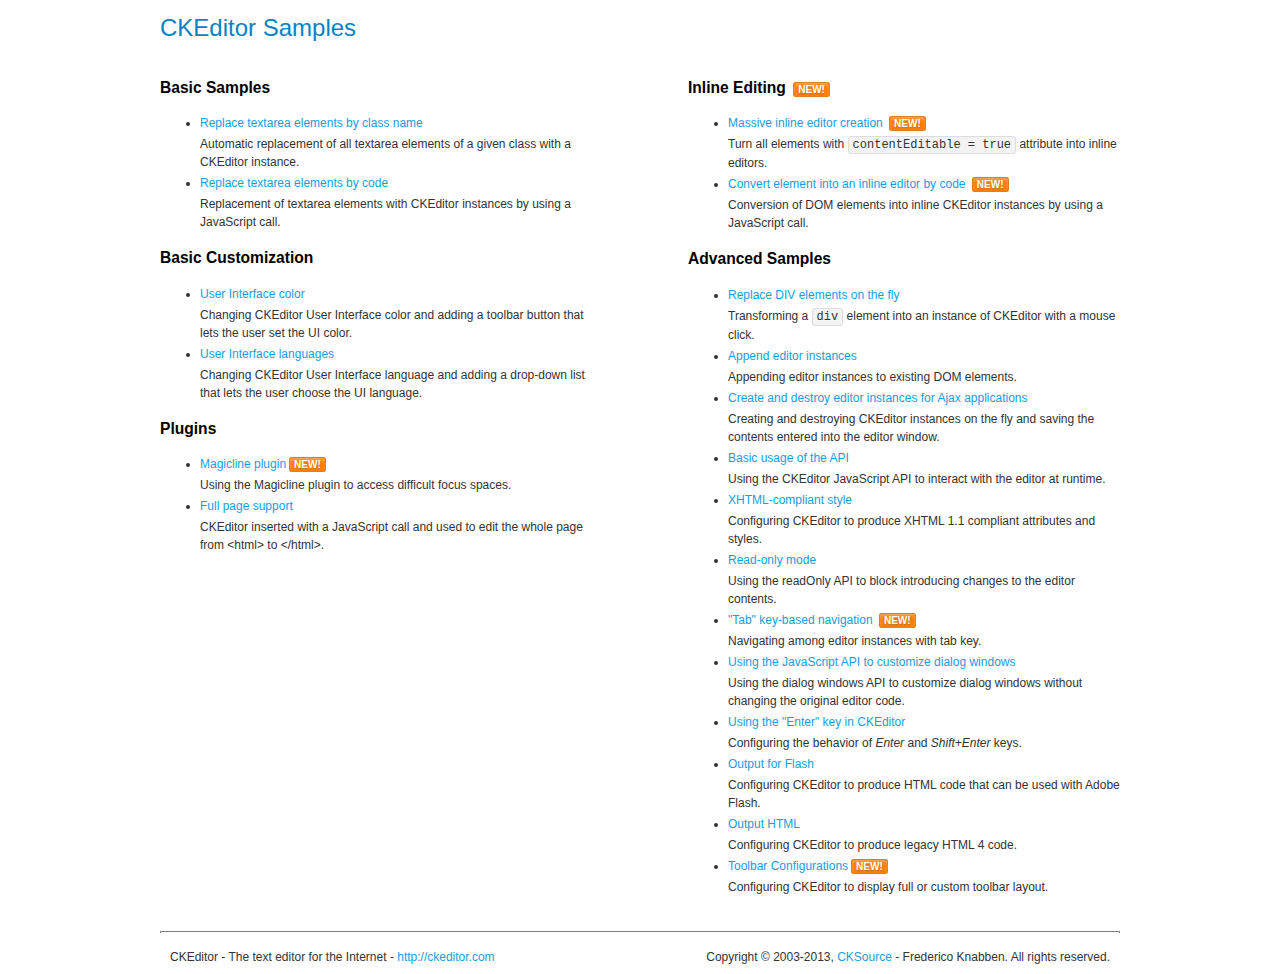
<file: static/res/assets/ckeditor/samples/index.html>
<!DOCTYPE html>
<!--
Copyright (c) 2003-2013, CKSource - Frederico Knabben. All rights reserved.
For licensing, see LICENSE.html or http://ckeditor.com/license
-->
<html>
<head>
	<title>CKEditor Samples</title>
	<meta charset="utf-8">
	<link rel="stylesheet" href="sample.css">
</head>
<body>
	<h1 class="samples">
		CKEditor Samples
	</h1>
	<div class="twoColumns">
		<div class="twoColumnsLeft">
			<h2 class="samples">
				Basic Samples
			</h2>
			<dl class="samples">
				<dt><a class="samples" href="replacebyclass.html">Replace textarea elements by class name</a></dt>
				<dd>Automatic replacement of all textarea elements of a given class with a CKEditor instance.</dd>

				<dt><a class="samples" href="replacebycode.html">Replace textarea elements by code</a></dt>
				<dd>Replacement of textarea elements with CKEditor instances by using a JavaScript call.</dd>
			</dl>

			<h2 class="samples">
				Basic Customization
			</h2>
			<dl class="samples">
				<dt><a class="samples" href="uicolor.html">User Interface color</a></dt>
				<dd>Changing CKEditor User Interface color and adding a toolbar button that lets the user set the UI color.</dd>

				<dt><a class="samples" href="uilanguages.html">User Interface languages</a></dt>
				<dd>Changing CKEditor User Interface language and adding a drop-down list that lets the user choose the UI language.</dd>
			</dl>


			<h2 class="samples">Plugins</h2>
<dl class="samples">
<dt><a class="samples" href="plugins/magicline/magicline.html">Magicline plugin</a><span class="new">New!</span></dt>
<dd>Using the Magicline plugin to access difficult focus spaces.</dd>

<dt><a class="samples" href="plugins/wysiwygarea/fullpage.html">Full page support</a></dt>
<dd>CKEditor inserted with a JavaScript call and used to edit the whole page from &lt;html&gt; to &lt;/html&gt;.</dd>
</dl>
		</div>
		<div class="twoColumnsRight">
			<h2 class="samples">
				Inline Editing <span class="new">New!</span>
			</h2>
			<dl class="samples">
				<dt><a class="samples" href="inlineall.html">Massive inline editor creation</a> <span class="new">New!</span></dt>
				<dd>Turn all elements with <code>contentEditable = true</code> attribute into inline editors.</dd>

				<dt><a class="samples" href="inlinebycode.html">Convert element into an inline editor by code</a> <span class="new">New!</span></dt>
				<dd>Conversion of DOM elements into inline CKEditor instances by using a JavaScript call.</dd>

				
			</dl>

			<h2 class="samples">
				Advanced Samples
			</h2>
			<dl class="samples">
				<dt><a class="samples" href="divreplace.html">Replace DIV elements on the fly</a></dt>
				<dd>Transforming a <code>div</code> element into an instance of CKEditor with a mouse click.</dd>

				<dt><a class="samples" href="appendto.html">Append editor instances</a></dt>
				<dd>Appending editor instances to existing DOM elements.</dd>

				<dt><a class="samples" href="ajax.html">Create and destroy editor instances for Ajax applications</a></dt>
				<dd>Creating and destroying CKEditor instances on the fly and saving the contents entered into the editor window.</dd>

				<dt><a class="samples" href="api.html">Basic usage of the API</a></dt>
				<dd>Using the CKEditor JavaScript API to interact with the editor at runtime.</dd>

				<dt><a class="samples" href="xhtmlstyle.html">XHTML-compliant style</a></dt>
				<dd>Configuring CKEditor to produce XHTML 1.1 compliant attributes and styles.</dd>

				<dt><a class="samples" href="readonly.html">Read-only mode</a></dt>
				<dd>Using the readOnly API to block introducing changes to the editor contents.</dd>

				<dt><a class="samples" href="tabindex.html">"Tab" key-based navigation</a> <span class="new">New!</span></dt>
				<dd>Navigating among editor instances with tab key.</dd>


				
<dt><a class="samples" href="plugins/dialog/dialog.html">Using the JavaScript API to customize dialog windows</a></dt>
<dd>Using the dialog windows API to customize dialog windows without changing the original editor code.</dd>

<dt><a class="samples" href="plugins/enterkey/enterkey.html">Using the &quot;Enter&quot; key in CKEditor</a></dt>
<dd>Configuring the behavior of <em>Enter</em> and <em>Shift+Enter</em> keys.</dd>

<dt><a class="samples" href="plugins/htmlwriter/outputforflash.html">Output for Flash</a></dt>
<dd>Configuring CKEditor to produce HTML code that can be used with Adobe Flash.</dd>

<dt><a class="samples" href="plugins/htmlwriter/outputhtml.html">Output HTML</a></dt>
<dd>Configuring CKEditor to produce legacy HTML 4 code.</dd>

<dt><a class="samples" href="plugins/toolbar/toolbar.html">Toolbar Configurations</a><span class="new">New!</span></dt>
<dd>Configuring CKEditor to display full or custom toolbar layout.</dd>

			</dl>
		</div>
	</div>
	<div id="footer">
		<hr>
		<p>
			CKEditor - The text editor for the Internet - <a class="samples" href="http://ckeditor.com/">http://ckeditor.com</a>
		</p>
		<p id="copy">
			Copyright &copy; 2003-2013, <a class="samples" href="http://cksource.com/">CKSource</a> - Frederico Knabben. All rights reserved.
		</p>
	</div>
</body>
</html>
</file>
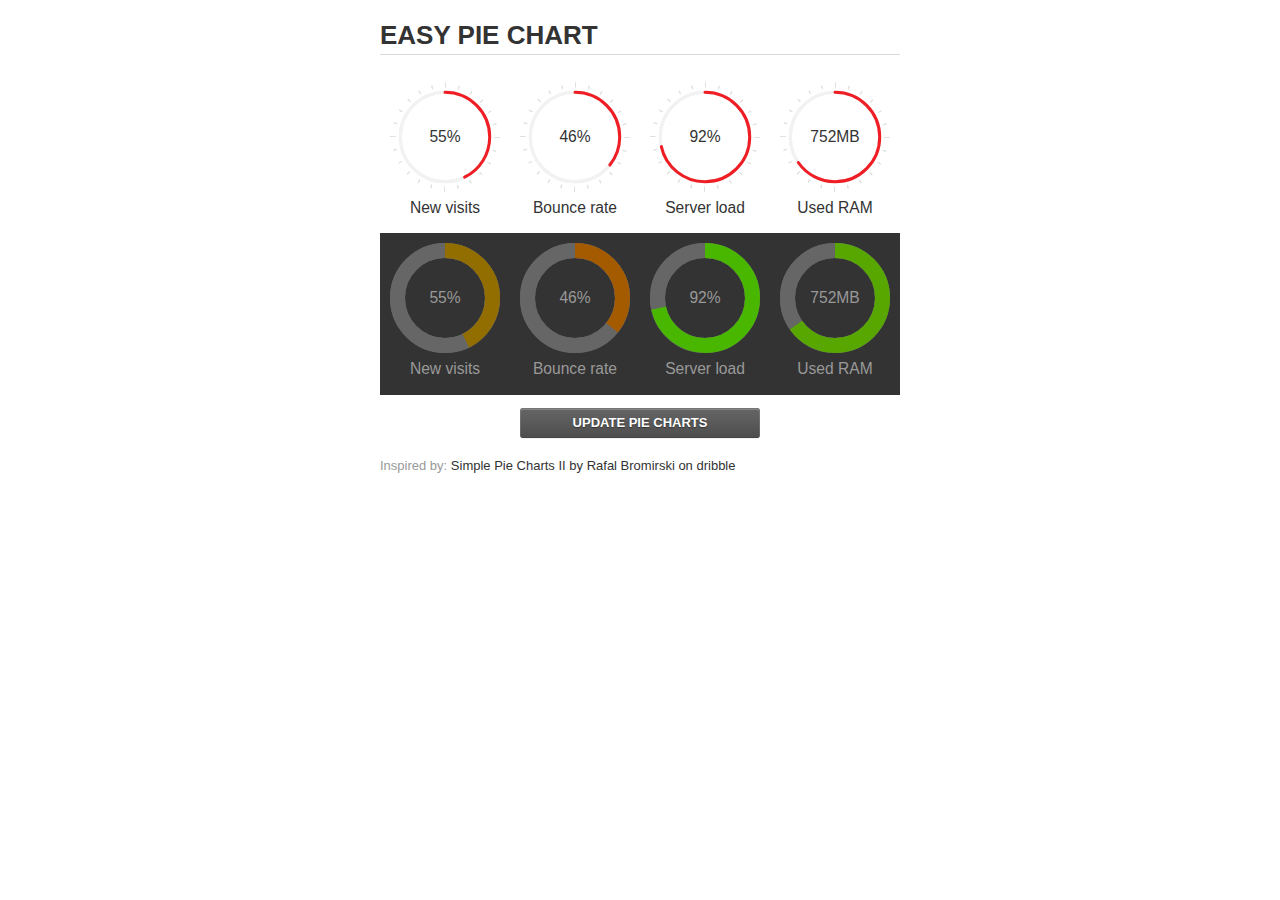
<file: static/res/assets/jquery-easy-pie-chart/examples/index.html>
<!doctype html>
<html>
    <head>
        <meta charset="utf-8">
        <title>Easy Pie Chart</title>
        <script type="text/javascript" src="https://ajax.googleapis.com/ajax/libs/jquery/1.7.2/jquery.min.js"></script>
        <script type="text/javascript" src="http://html5shiv.googlecode.com/svn/trunk/html5.js"></script>
        <script type="text/javascript" src="excanvas.js"></script>
        <script type="text/javascript" src="../jquery.easy-pie-chart.js"></script>

        <link rel="stylesheet" type="text/css" href="style.css" media="screen">
        <link rel="stylesheet" type="text/css" href="../jquery.easy-pie-chart.css" media="screen">

        <meta name="viewport" content="width=device-width, initial-scale=1.0">

        <script type="text/javascript">
            var initPieChart = function() {
                $('.percentage').easyPieChart({
                    animate: 1000
                });
                $('.percentage-light').easyPieChart({
                    barColor: function(percent) {
                        percent /= 100;
                        return "rgb(" + Math.round(255 * (1-percent)) + ", " + Math.round(255 * percent) + ", 0)";
                    },
                    trackColor: '#666',
                    scaleColor: false,
                    lineCap: 'butt',
                    lineWidth: 15,
                    animate: 1000
                });

                $('.updateEasyPieChart').on('click', function(e) {
                  e.preventDefault();
                  $('.percentage, .percentage-light').each(function() {
                    var newValue = Math.round(100*Math.random());
                    $(this).data('easyPieChart').update(newValue);
                    $('span', this).text(newValue);
                  });
                });
            };
        </script>
    </head>
    <body onload="initPieChart();">
        <div class="container">
            <h1>EASY PIE CHART</h1>
            <div class="chart">
                <div class="percentage success" data-percent="55"><span>55</span>%</div>
                <div class="label">New visits</div>
            </div>
            <div class="chart">
                <div class="percentage" data-percent="46"><span>46</span>%</div>
                <div class="label">Bounce rate</div>
            </div>
            <div class="chart">
                <div class="percentage" data-percent="92"><span>92</span>%</div>
                <div class="label">Server load</div>
            </div>
            <div class="chart">
                <div class="percentage" data-percent="84"><span>752</span>MB</div>
                <div class="label">Used RAM</div>
            </div>
            <div style="clear:both;"></div>
            <div class="dark">
                <div class="chart">
                    <div id="sparkline_bar" class="percentage-light" data-percent="55"><span>55</span>%</div>
                    <div class="label">New visits</div>
                </div>
                <div class="chart">
                    <div id="sparkline_bar" class="percentage-light" data-percent="46"><span>46</span>%</div>
                    <div class="label">Bounce rate</div>
                </div>
                <div class="chart">
                    <div class="percentage-light" data-percent="92"><span>92</span>%</div>
                    <div class="label">Server load</div>
                </div>
                <div class="chart">
                    <div class="percentage-light" data-percent="84"><span>752</span>MB</div>
                    <div class="label">Used RAM</div>
                </div>
                <div style="clear:both;"></div>
            </div>

            <p><a href="#" class="button updateEasyPieChart">Update pie charts</a></p>

            <p class="credits">Inspired by: <a href="http://drbl.in/ezuc" target="_blank">Simple Pie Charts II by Rafal Bromirski on dribble</a></p>
        </div>
    </body>
</html>
</file>
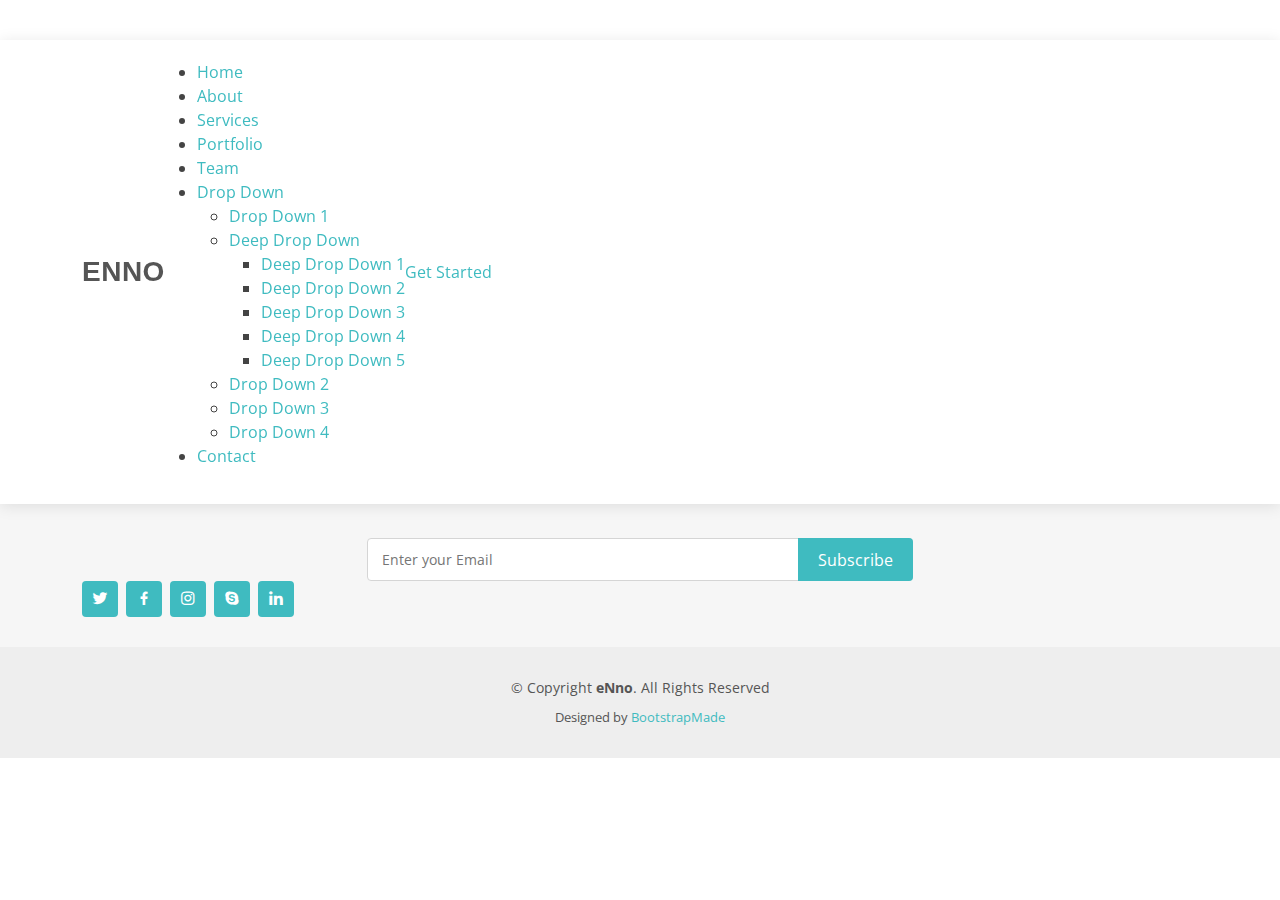
<file: static/inner-page (2).html>
<!DOCTYPE html>
<html lang="en">

<head>
  <meta charset="utf-8">
  <meta content="width=device-width, initial-scale=1.0" name="viewport">

  <title>Inner Page - eNno Bootstrap Template</title>
  <meta content="" name="description">
  <meta content="" name="keywords">

  <!-- Favicons -->
  <link href="assets/img/favicon.png" rel="icon">
  <link href="assets/img/apple-touch-icon.png" rel="apple-touch-icon">

  <!-- Google Fonts -->
  <link href="https://fonts.googleapis.com/css?family=Open+Sans:300,300i,400,400i,600,600i,700,700i|Raleway:300,300i,400,400i,500,500i,600,600i,700,700i|Poppins:300,300i,400,400i,500,500i,600,600i,700,700i" rel="stylesheet">

  <!-- Vendor CSS Files -->
  <link href="assets/vendor/bootstrap/css/bootstrap.min.css" rel="stylesheet">
  <link href="assets/vendor/icofont/icofont.min.css" rel="stylesheet">
  <link href="assets/vendor/boxicons/css/boxicons.min.css" rel="stylesheet">
  <link href="assets/vendor/venobox/venobox.css" rel="stylesheet">
  <link href="assets/vendor/owl.carousel/assets/owl.carousel.min.css" rel="stylesheet">

  <!-- Template Main CSS File -->
  <link href="assets/css/style.css" rel="stylesheet">

  <!-- =======================================================
  * Template Name: eNno - v2.2.1
  * Template URL: https://bootstrapmade.com/enno-free-simple-bootstrap-template/
  * Author: BootstrapMade.com
  * License: https://bootstrapmade.com/license/
  ======================================================== -->
</head>

<body>

  <!-- ======= Header ======= -->
  <header id="header" class="fixed-top">
    <div class="container d-flex align-items-center">

      <h1 class="logo mr-auto"><a href="index.html">eNno</a></h1>
      <!-- Uncomment below if you prefer to use an image logo -->
      <!-- <a href="index.html" class="logo mr-auto"><img src="assets/img/logo.png" alt="" class="img-fluid"></a>-->

      <nav class="nav-menu d-none d-lg-block">
        <ul>
          <li class="active"><a href="index.html">Home</a></li>
          <li><a href="#about">About</a></li>
          <li><a href="#services">Services</a></li>
          <li><a href="#portfolio">Portfolio</a></li>
          <li><a href="#team">Team</a></li>
          <li class="drop-down"><a href="">Drop Down</a>
            <ul>
              <li><a href="#">Drop Down 1</a></li>
              <li class="drop-down"><a href="#">Deep Drop Down</a>
                <ul>
                  <li><a href="#">Deep Drop Down 1</a></li>
                  <li><a href="#">Deep Drop Down 2</a></li>
                  <li><a href="#">Deep Drop Down 3</a></li>
                  <li><a href="#">Deep Drop Down 4</a></li>
                  <li><a href="#">Deep Drop Down 5</a></li>
                </ul>
              </li>
              <li><a href="#">Drop Down 2</a></li>
              <li><a href="#">Drop Down 3</a></li>
              <li><a href="#">Drop Down 4</a></li>
            </ul>
          </li>
          <li><a href="#contact">Contact</a></li>

        </ul>
      </nav><!-- .nav-menu -->

      <a href="#about" class="get-started-btn scrollto">Get Started</a>

    </div>
  </header><!-- End Header -->

  <main id="main">

    <!-- ======= Breadcrumbs ======= -->
    <section class="breadcrumbs">
      <div class="container">

        <div class="d-flex justify-content-between align-items-center">
          <h2>Inner Page</h2>
          <ol>
            <li><a href="index.html">Home</a></li>
            <li>Inner Page</li>
          </ol>
        </div>

      </div>
    </section><!-- End Breadcrumbs -->

    <section class="inner-page">
      <div class="container">
        <p>
          Example inner page template
        </p>
      </div>
    </section>

  </main><!-- End #main -->

  <!-- ======= Footer ======= -->
  <footer id="footer">

    <div class="footer-top">

      <div class="container">

        <div class="row  justify-content-center">
          <div class="col-lg-6">
            <h3>eNno</h3>
            <p>Et aut eum quis fuga eos sunt ipsa nihil. Labore corporis magni eligendi fuga maxime saepe commodi placeat.</p>
          </div>
        </div>

        <div class="row footer-newsletter justify-content-center">
          <div class="col-lg-6">
            <form action="" method="post">
              <input type="email" name="email" placeholder="Enter your Email"><input type="submit" value="Subscribe">
            </form>
          </div>
        </div>

        <div class="social-links">
          <a href="#" class="twitter"><i class="bx bxl-twitter"></i></a>
          <a href="#" class="facebook"><i class="bx bxl-facebook"></i></a>
          <a href="#" class="instagram"><i class="bx bxl-instagram"></i></a>
          <a href="#" class="google-plus"><i class="bx bxl-skype"></i></a>
          <a href="#" class="linkedin"><i class="bx bxl-linkedin"></i></a>
        </div>

      </div>
    </div>

    <div class="container footer-bottom clearfix">
      <div class="copyright">
        &copy; Copyright <strong><span>eNno</span></strong>. All Rights Reserved
      </div>
      <div class="credits">
        <!-- All the links in the footer should remain intact. -->
        <!-- You can delete the links only if you purchased the pro version. -->
        <!-- Licensing information: https://bootstrapmade.com/license/ -->
        <!-- Purchase the pro version with working PHP/AJAX contact form: https://bootstrapmade.com/enno-free-simple-bootstrap-template/ -->
        Designed by <a href="https://bootstrapmade.com/">BootstrapMade</a>
      </div>
    </div>
  </footer><!-- End Footer -->

  <a href="#" class="back-to-top"><i class="icofont-simple-up"></i></a>

  <!-- Vendor JS Files -->
  <script src="assets/vendor/jquery/jquery.min.js"></script>
  <script src="assets/vendor/bootstrap/js/bootstrap.bundle.min.js"></script>
  <script src="assets/vendor/jquery.easing/jquery.easing.min.js"></script>
  <script src="assets/vendor/php-email-form/validate.js"></script>
  <script src="assets/vendor/waypoints/jquery.waypoints.min.js"></script>
  <script src="assets/vendor/counterup/counterup.min.js"></script>
  <script src="assets/vendor/isotope-layout/isotope.pkgd.min.js"></script>
  <script src="assets/vendor/venobox/venobox.min.js"></script>
  <script src="assets/vendor/owl.carousel/owl.carousel.min.js"></script>

  <!-- Template Main JS File -->
  <script src="assets/js/main.js"></script>

</body>

</html>
</file>
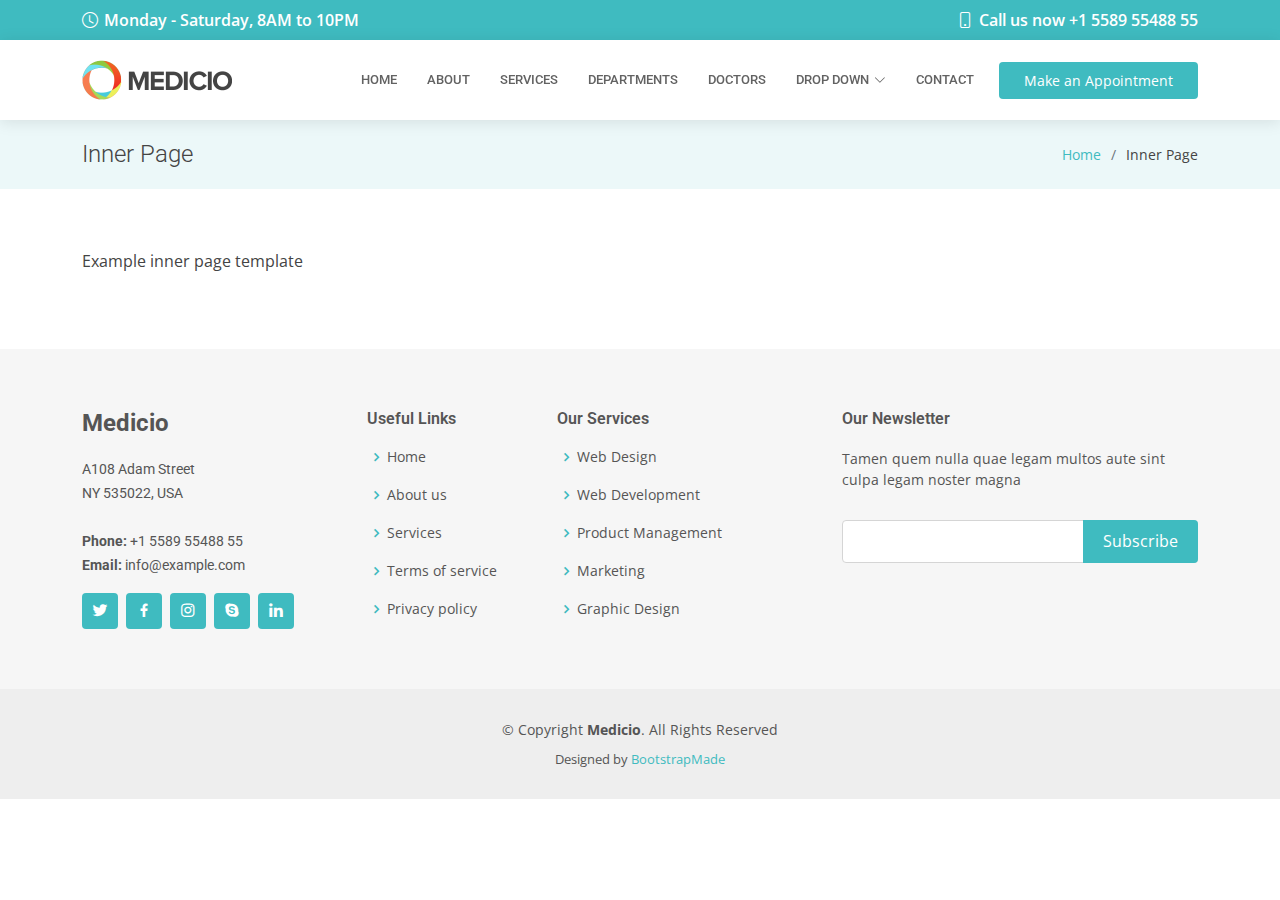
<file: static/inner-page.html>
<!DOCTYPE html>
<html lang="en">

<head>
  <meta charset="utf-8">
  <meta content="width=device-width, initial-scale=1.0" name="viewport">

  <title>Inner Page - Medicio Bootstrap Template</title>
  <meta content="" name="description">
  <meta content="" name="keywords">

  <!-- Favicons -->
  <link href="assets/img/favicon.png" rel="icon">
  <link href="assets/img/apple-touch-icon.png" rel="apple-touch-icon">

  <!-- Google Fonts -->
  <link href="https://fonts.googleapis.com/css?family=Open+Sans:300,300i,400,400i,600,600i,700,700i|Roboto:300,300i,400,400i,500,500i,600,600i,700,700i|Poppins:300,300i,400,400i,500,500i,600,600i,700,700i" rel="stylesheet">

  <!-- Vendor CSS Files -->
  <link href="assets/vendor/fontawesome-free/css/all.min.css" rel="stylesheet">
  <link href="assets/vendor/animate.css/animate.min.css" rel="stylesheet">
  <link href="assets/vendor/aos/aos.css" rel="stylesheet">
  <link href="assets/vendor/bootstrap/css/bootstrap.min.css" rel="stylesheet">
  <link href="assets/vendor/bootstrap-icons/bootstrap-icons.css" rel="stylesheet">
  <link href="assets/vendor/boxicons/css/boxicons.min.css" rel="stylesheet">
  <link href="assets/vendor/glightbox/css/glightbox.min.css" rel="stylesheet">
  <link href="assets/vendor/swiper/swiper-bundle.min.css" rel="stylesheet">

  <!-- Template Main CSS File -->
  <link href="assets/css/style.css" rel="stylesheet">

  <!-- =======================================================
  * Template Name: Medicio - v4.9.1
  * Template URL: https://bootstrapmade.com/medicio-free-bootstrap-theme/
  * Author: BootstrapMade.com
  * License: https://bootstrapmade.com/license/
  ======================================================== -->
</head>

<body>

  <!-- ======= Top Bar ======= -->
  <div id="topbar" class="d-flex align-items-center fixed-top">
    <div class="container d-flex align-items-center justify-content-center justify-content-md-between">
      <div class="align-items-center d-none d-md-flex">
        <i class="bi bi-clock"></i> Monday - Saturday, 8AM to 10PM
      </div>
      <div class="d-flex align-items-center">
        <i class="bi bi-phone"></i> Call us now +1 5589 55488 55
      </div>
    </div>
  </div>

  <!-- ======= Header ======= -->
  <header id="header" class="fixed-top">
    <div class="container d-flex align-items-center">

      <a href="index.html" class="logo me-auto"><img src="assets/img/logo.png" alt=""></a>
      <!-- Uncomment below if you prefer to use an image logo -->
      <!-- <h1 class="logo me-auto"><a href="index.html">Medicio</a></h1> -->

      <nav id="navbar" class="navbar order-last order-lg-0">
        <ul>
          <li><a class="nav-link scrollto " href="#hero">Home</a></li>
          <li><a class="nav-link scrollto" href="#about">About</a></li>
          <li><a class="nav-link scrollto" href="#services">Services</a></li>
          <li><a class="nav-link scrollto" href="#departments">Departments</a></li>
          <li><a class="nav-link scrollto" href="#doctors">Doctors</a></li>
          <li class="dropdown"><a href="#"><span>Drop Down</span> <i class="bi bi-chevron-down"></i></a>
            <ul>
              <li><a href="#">Drop Down 1</a></li>
              <li class="dropdown"><a href="#"><span>Deep Drop Down</span> <i class="bi bi-chevron-right"></i></a>
                <ul>
                  <li><a href="#">Deep Drop Down 1</a></li>
                  <li><a href="#">Deep Drop Down 2</a></li>
                  <li><a href="#">Deep Drop Down 3</a></li>
                  <li><a href="#">Deep Drop Down 4</a></li>
                  <li><a href="#">Deep Drop Down 5</a></li>
                </ul>
              </li>
              <li><a href="#">Drop Down 2</a></li>
              <li><a href="#">Drop Down 3</a></li>
              <li><a href="#">Drop Down 4</a></li>
            </ul>
          </li>
          <li><a class="nav-link scrollto" href="#contact">Contact</a></li>
        </ul>
        <i class="bi bi-list mobile-nav-toggle"></i>
      </nav><!-- .navbar -->

      <a href="#appointment" class="appointment-btn scrollto"><span class="d-none d-md-inline">Make an</span> Appointment</a>

    </div>
  </header><!-- End Header -->

  <main id="main">

    <!-- ======= Breadcrumbs Section ======= -->
    <section class="breadcrumbs">
      <div class="container">

        <div class="d-flex justify-content-between align-items-center">
          <h2>Inner Page</h2>
          <ol>
            <li><a href="index.html">Home</a></li>
            <li>Inner Page</li>
          </ol>
        </div>

      </div>
    </section><!-- End Breadcrumbs Section -->

    <section class="inner-page">
      <div class="container">
        <p>
          Example inner page template
        </p>
      </div>
    </section>

  </main><!-- End #main -->

  <!-- ======= Footer ======= -->
  <footer id="footer">
    <div class="footer-top">
      <div class="container">
        <div class="row">

          <div class="col-lg-3 col-md-6">
            <div class="footer-info">
              <h3>Medicio</h3>
              <p>
                A108 Adam Street <br>
                NY 535022, USA<br><br>
                <strong>Phone:</strong> +1 5589 55488 55<br>
                <strong>Email:</strong> info@example.com<br>
              </p>
              <div class="social-links mt-3">
                <a href="#" class="twitter"><i class="bx bxl-twitter"></i></a>
                <a href="#" class="facebook"><i class="bx bxl-facebook"></i></a>
                <a href="#" class="instagram"><i class="bx bxl-instagram"></i></a>
                <a href="#" class="google-plus"><i class="bx bxl-skype"></i></a>
                <a href="#" class="linkedin"><i class="bx bxl-linkedin"></i></a>
              </div>
            </div>
          </div>

          <div class="col-lg-2 col-md-6 footer-links">
            <h4>Useful Links</h4>
            <ul>
              <li><i class="bx bx-chevron-right"></i> <a href="#">Home</a></li>
              <li><i class="bx bx-chevron-right"></i> <a href="#">About us</a></li>
              <li><i class="bx bx-chevron-right"></i> <a href="#">Services</a></li>
              <li><i class="bx bx-chevron-right"></i> <a href="#">Terms of service</a></li>
              <li><i class="bx bx-chevron-right"></i> <a href="#">Privacy policy</a></li>
            </ul>
          </div>

          <div class="col-lg-3 col-md-6 footer-links">
            <h4>Our Services</h4>
            <ul>
              <li><i class="bx bx-chevron-right"></i> <a href="#">Web Design</a></li>
              <li><i class="bx bx-chevron-right"></i> <a href="#">Web Development</a></li>
              <li><i class="bx bx-chevron-right"></i> <a href="#">Product Management</a></li>
              <li><i class="bx bx-chevron-right"></i> <a href="#">Marketing</a></li>
              <li><i class="bx bx-chevron-right"></i> <a href="#">Graphic Design</a></li>
            </ul>
          </div>

          <div class="col-lg-4 col-md-6 footer-newsletter">
            <h4>Our Newsletter</h4>
            <p>Tamen quem nulla quae legam multos aute sint culpa legam noster magna</p>
            <form action="" method="post">
              <input type="email" name="email"><input type="submit" value="Subscribe">
            </form>

          </div>

        </div>
      </div>
    </div>

    <div class="container">
      <div class="copyright">
        &copy; Copyright <strong><span>Medicio</span></strong>. All Rights Reserved
      </div>
      <div class="credits">
        <!-- All the links in the footer should remain intact. -->
        <!-- You can delete the links only if you purchased the pro version. -->
        <!-- Licensing information: https://bootstrapmade.com/license/ -->
        <!-- Purchase the pro version with working PHP/AJAX contact form: https://bootstrapmade.com/medicio-free-bootstrap-theme/ -->
        Designed by <a href="https://bootstrapmade.com/">BootstrapMade</a>
      </div>
    </div>
  </footer><!-- End Footer -->

  <div id="preloader"></div>
  <a href="#" class="back-to-top d-flex align-items-center justify-content-center"><i class="bi bi-arrow-up-short"></i></a>

  <!-- Vendor JS Files -->
  <script src="assets/vendor/purecounter/purecounter_vanilla.js"></script>
  <script src="assets/vendor/aos/aos.js"></script>
  <script src="assets/vendor/bootstrap/js/bootstrap.bundle.min.js"></script>
  <script src="assets/vendor/glightbox/js/glightbox.min.js"></script>
  <script src="assets/vendor/swiper/swiper-bundle.min.js"></script>
  <script src="assets/vendor/php-email-form/validate.js"></script>

  <!-- Template Main JS File -->
  <script src="assets/js/main.js"></script>

</body>

</html>
</file>
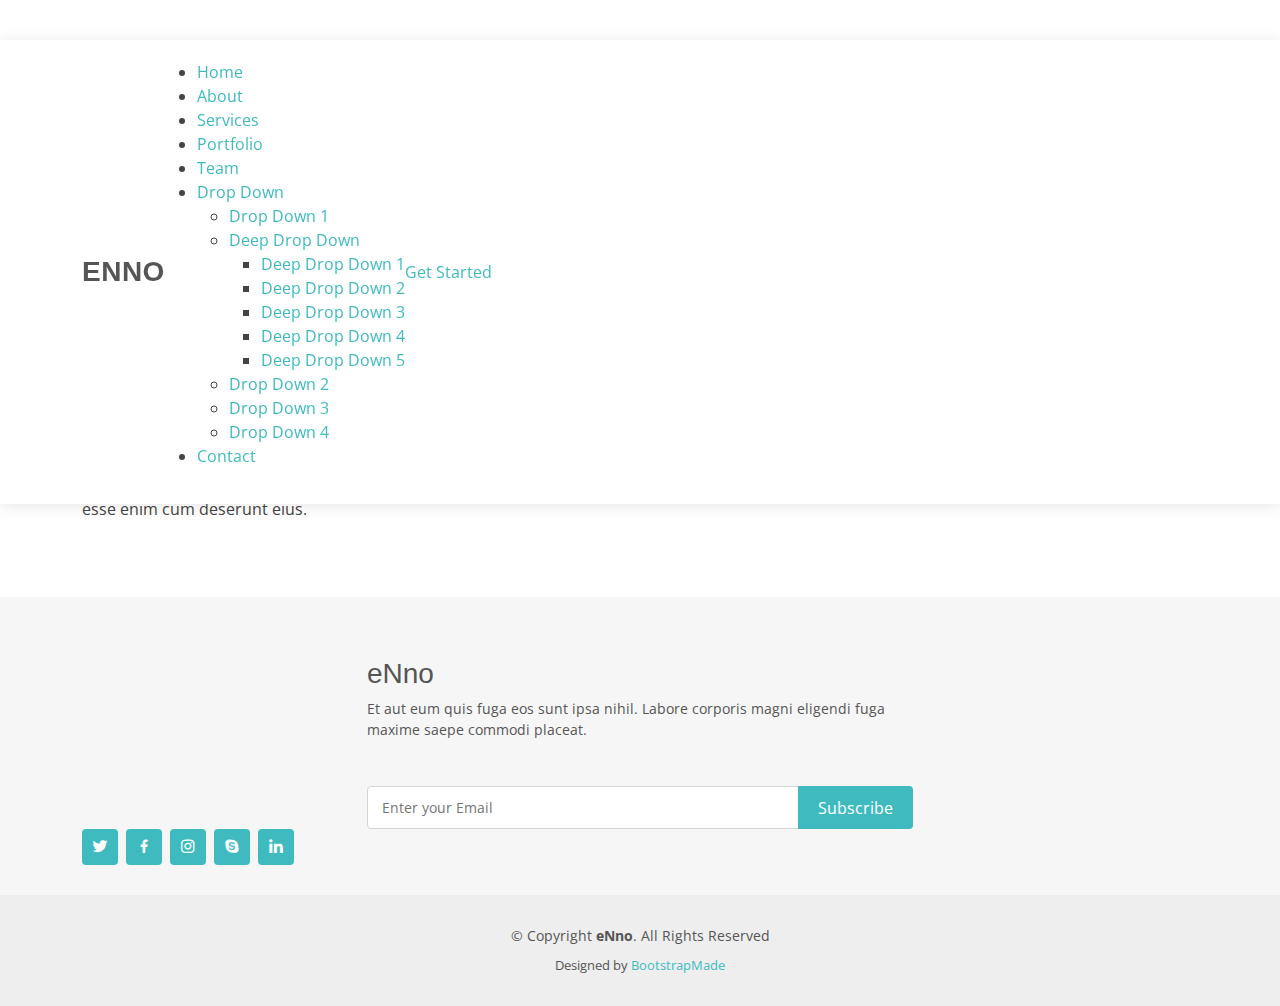
<file: static/portfolio-details.html>
<!DOCTYPE html>
<html lang="en">

<head>
  <meta charset="utf-8">
  <meta content="width=device-width, initial-scale=1.0" name="viewport">

  <title>Portfolio Details - eNno Bootstrap Template</title>
  <meta content="" name="description">
  <meta content="" name="keywords">

  <!-- Favicons -->
  <link href="assets/img/favicon.png" rel="icon">
  <link href="assets/img/apple-touch-icon.png" rel="apple-touch-icon">

  <!-- Google Fonts -->
  <link href="https://fonts.googleapis.com/css?family=Open+Sans:300,300i,400,400i,600,600i,700,700i|Raleway:300,300i,400,400i,500,500i,600,600i,700,700i|Poppins:300,300i,400,400i,500,500i,600,600i,700,700i" rel="stylesheet">

  <!-- Vendor CSS Files -->
  <link href="assets/vendor/bootstrap/css/bootstrap.min.css" rel="stylesheet">
  <link href="assets/vendor/icofont/icofont.min.css" rel="stylesheet">
  <link href="assets/vendor/boxicons/css/boxicons.min.css" rel="stylesheet">
  <link href="assets/vendor/venobox/venobox.css" rel="stylesheet">
  <link href="assets/vendor/owl.carousel/assets/owl.carousel.min.css" rel="stylesheet">

  <!-- Template Main CSS File -->
  <link href="assets/css/style.css" rel="stylesheet">

  <!-- =======================================================
  * Template Name: eNno - v2.2.1
  * Template URL: https://bootstrapmade.com/enno-free-simple-bootstrap-template/
  * Author: BootstrapMade.com
  * License: https://bootstrapmade.com/license/
  ======================================================== -->
</head>

<body>

  <!-- ======= Header ======= -->
  <header id="header" class="fixed-top">
    <div class="container d-flex align-items-center">

      <h1 class="logo mr-auto"><a href="index.html">eNno</a></h1>
      <!-- Uncomment below if you prefer to use an image logo -->
      <!-- <a href="index.html" class="logo mr-auto"><img src="assets/img/logo.png" alt="" class="img-fluid"></a>-->

      <nav class="nav-menu d-none d-lg-block">
        <ul>
          <li class="active"><a href="index.html">Home</a></li>
          <li><a href="#about">About</a></li>
          <li><a href="#services">Services</a></li>
          <li><a href="#portfolio">Portfolio</a></li>
          <li><a href="#team">Team</a></li>
          <li class="drop-down"><a href="">Drop Down</a>
            <ul>
              <li><a href="#">Drop Down 1</a></li>
              <li class="drop-down"><a href="#">Deep Drop Down</a>
                <ul>
                  <li><a href="#">Deep Drop Down 1</a></li>
                  <li><a href="#">Deep Drop Down 2</a></li>
                  <li><a href="#">Deep Drop Down 3</a></li>
                  <li><a href="#">Deep Drop Down 4</a></li>
                  <li><a href="#">Deep Drop Down 5</a></li>
                </ul>
              </li>
              <li><a href="#">Drop Down 2</a></li>
              <li><a href="#">Drop Down 3</a></li>
              <li><a href="#">Drop Down 4</a></li>
            </ul>
          </li>
          <li><a href="#contact">Contact</a></li>

        </ul>
      </nav><!-- .nav-menu -->

      <a href="#about" class="get-started-btn scrollto">Get Started</a>

    </div>
  </header><!-- End Header -->

  <main id="main">

    <!-- ======= Breadcrumbs ======= -->
    <section id="breadcrumbs" class="breadcrumbs">
      <div class="container">

        <div class="d-flex justify-content-between align-items-center">
          <h2>Portfolio Details</h2>
          <ol>
            <li><a href="index.html">Home</a></li>
            <li>Portfolio Details</li>
          </ol>
        </div>

      </div>
    </section><!-- End Breadcrumbs -->

    <!-- ======= Portfolio Details Section ======= -->
    <section id="portfolio-details" class="portfolio-details">
      <div class="container">

        <div class="portfolio-details-container">

          <div class="owl-carousel portfolio-details-carousel">
            <img src="assets/img/portfolio/portfolio-details-1.jpg" class="img-fluid" alt="">
            <img src="assets/img/portfolio/portfolio-details-2.jpg" class="img-fluid" alt="">
            <img src="assets/img/portfolio/portfolio-details-3.jpg" class="img-fluid" alt="">
          </div>

          <div class="portfolio-info">
            <h3>Project information</h3>
            <ul>
              <li><strong>Category</strong>: Web design</li>
              <li><strong>Client</strong>: ASU Company</li>
              <li><strong>Project date</strong>: 01 March, 2020</li>
              <li><strong>Project URL</strong>: <a href="#">www.example.com</a></li>
            </ul>
          </div>

        </div>

        <div class="portfolio-description">
          <h2>This is an example of portfolio detail</h2>
          <p>
            Autem ipsum nam porro corporis rerum. Quis eos dolorem eos itaque inventore commodi labore quia quia. Exercitationem repudiandae officiis neque suscipit non officia eaque itaque enim. Voluptatem officia accusantium nesciunt est omnis tempora consectetur dignissimos. Sequi nulla at esse enim cum deserunt eius.
          </p>
        </div>

      </div>
    </section><!-- End Portfolio Details Section -->

  </main><!-- End #main -->

  <!-- ======= Footer ======= -->
  <footer id="footer">

    <div class="footer-top">

      <div class="container">

        <div class="row  justify-content-center">
          <div class="col-lg-6">
            <h3>eNno</h3>
            <p>Et aut eum quis fuga eos sunt ipsa nihil. Labore corporis magni eligendi fuga maxime saepe commodi placeat.</p>
          </div>
        </div>

        <div class="row footer-newsletter justify-content-center">
          <div class="col-lg-6">
            <form action="" method="post">
              <input type="email" name="email" placeholder="Enter your Email"><input type="submit" value="Subscribe">
            </form>
          </div>
        </div>

        <div class="social-links">
          <a href="#" class="twitter"><i class="bx bxl-twitter"></i></a>
          <a href="#" class="facebook"><i class="bx bxl-facebook"></i></a>
          <a href="#" class="instagram"><i class="bx bxl-instagram"></i></a>
          <a href="#" class="google-plus"><i class="bx bxl-skype"></i></a>
          <a href="#" class="linkedin"><i class="bx bxl-linkedin"></i></a>
        </div>

      </div>
    </div>

    <div class="container footer-bottom clearfix">
      <div class="copyright">
        &copy; Copyright <strong><span>eNno</span></strong>. All Rights Reserved
      </div>
      <div class="credits">
        <!-- All the links in the footer should remain intact. -->
        <!-- You can delete the links only if you purchased the pro version. -->
        <!-- Licensing information: https://bootstrapmade.com/license/ -->
        <!-- Purchase the pro version with working PHP/AJAX contact form: https://bootstrapmade.com/enno-free-simple-bootstrap-template/ -->
        Designed by <a href="https://bootstrapmade.com/">BootstrapMade</a>
      </div>
    </div>
  </footer><!-- End Footer -->

  <a href="#" class="back-to-top"><i class="icofont-simple-up"></i></a>

  <!-- Vendor JS Files -->
  <script src="assets/vendor/jquery/jquery.min.js"></script>
  <script src="assets/vendor/bootstrap/js/bootstrap.bundle.min.js"></script>
  <script src="assets/vendor/jquery.easing/jquery.easing.min.js"></script>
  <script src="assets/vendor/php-email-form/validate.js"></script>
  <script src="assets/vendor/waypoints/jquery.waypoints.min.js"></script>
  <script src="assets/vendor/counterup/counterup.min.js"></script>
  <script src="assets/vendor/isotope-layout/isotope.pkgd.min.js"></script>
  <script src="assets/vendor/venobox/venobox.min.js"></script>
  <script src="assets/vendor/owl.carousel/owl.carousel.min.js"></script>

  <!-- Template Main JS File -->
  <script src="assets/js/main.js"></script>

</body>

</html>
</file>
<file: static/res/assets/ckeditor/samples/sample.css>
/*
Copyright (c) 2003-2013, CKSource - Frederico Knabben. All rights reserved.
For licensing, see LICENSE.html or http://ckeditor.com/license
*/

html, body, h1, h2, h3, h4, h5, h6, div, span, blockquote, p, address, form, fieldset, img, ul, ol, dl, dt, dd, li, hr, table, td, th, strong, em, sup, sub, dfn, ins, del, q, cite, var, samp, code, kbd, tt, pre
{
	line-height: 1.5em;
}

body
{
	padding: 10px 30px;
}

input, textarea, select, option, optgroup, button, td, th
{
	font-size: 100%;
}

pre, code, kbd, samp, tt
{
	font-family: monospace,monospace;
	font-size: 1em;
}

body {
    width: 960px;
    margin: 0 auto;
}

code
{
	background: #f3f3f3;
	border: 1px solid #ddd;
	padding: 1px 4px;

	-moz-border-radius: 3px;
	-webkit-border-radius: 3px;
	border-radius: 3px;
}

.new
{
	background: #FF7E00;
	border: 1px solid #DA8028;
	color: #fff;
	font-size: 10px;
	font-weight: bold;
	padding: 1px 4px;
	text-shadow: 0 1px 0 #C97626;
	text-transform: uppercase;
	margin: 0 0 0 3px;

	-moz-border-radius: 3px;
	-webkit-border-radius: 3px;
	border-radius: 3px;

	-moz-box-shadow: 0 2px 3px 0 #FFA54E inset;
	-webkit-box-shadow: 0 2px 3px 0 #FFA54E inset;
	box-shadow: 0 2px 3px 0 #FFA54E inset;
}

h1.samples
{
	color: #0782C1;
	font-size: 200%;
	font-weight: normal;
	margin: 0;
	padding: 0;
}

h1.samples a
{
	color: #0782C1;
	text-decoration: none;
	border-bottom: 1px dotted #0782C1;
}

.samples a:hover
{
	border-bottom: 1px dotted #0782C1;
}

h2.samples
{
	color: #000000;
	font-size: 130%;
	margin: 15px 0 0 0;
	padding: 0;
}

p, blockquote, address, form, pre, dl, h1.samples, h2.samples
{
	margin-bottom: 15px;
}

ul.samples
{
	margin-bottom: 15px;
}

.clear
{
	clear: both;
}

fieldset
{
	margin: 0;
	padding: 10px;
}

body, input, textarea
{
	color: #333333;
	font-family: Arial, Helvetica, sans-serif;
}

body
{
	font-size: 75%;
}

a.samples
{
	color: #189DE1;
	text-decoration: none;
}

form
{
	margin: 0;
	padding: 0;
}

pre.samples
{
	background-color: #F7F7F7;
	border: 1px solid #D7D7D7;
	overflow: auto;
	padding: 0.25em;
	white-space: pre-wrap; /* CSS 2.1 */
	word-wrap: break-word; /* IE7 */
	-moz-tab-size: 4;
	-o-tab-size: 4;
	-webkit-tab-size: 4;
	tab-size: 4;
}

#footer
{
	clear: both;
	padding-top: 10px;
}

#footer hr
{
	margin: 10px 0 15px 0;
	height: 1px;
	border: solid 1px gray;
	border-bottom: none;
}

#footer p
{
	margin: 0 10px 10px 10px;
	float: left;
}

#footer #copy
{
	float: right;
}

#outputSample
{
	width: 100%;
	table-layout: fixed;
}

#outputSample thead th
{
	color: #dddddd;
	background-color: #999999;
	padding: 4px;
	white-space: nowrap;
}

#outputSample tbody th
{
	vertical-align: top;
	text-align: left;
}

#outputSample pre
{
	margin: 0;
	padding: 0;
}

.description
{
	border: 1px dotted #B7B7B7;
	margin-bottom: 10px;
	padding: 10px 10px 0;
	overflow: hidden;
}

label
{
	display: block;
	margin-bottom: 6px;
}

/**
 *	CKEditor editables are automatically set with the "cke_editable" class
 *	plus cke_editable_(inline|themed) depending on the editor type.
 */

/* Style a bit the inline editables. */
.cke_editable.cke_editable_inline
{
	cursor: pointer;
}

/* Once an editable element gets focused, the "cke_focus" class is
   added to it, so we can style it differently. */
.cke_editable.cke_editable_inline.cke_focus
{
	box-shadow: inset 0px 0px 20px 3px #ddd, inset 0 0 1px #000;
	outline: none;
	background: #eee;
	cursor: text;
}

/* Avoid pre-formatted overflows inline editable. */
.cke_editable_inline pre
{
	white-space: pre-wrap;
	word-wrap: break-word;
}

/**
 *	Samples index styles.
 */

.twoColumns,
.twoColumnsLeft,
.twoColumnsRight
{
	overflow: hidden;
}

.twoColumnsLeft,
.twoColumnsRight
{
	width: 45%;
}

.twoColumnsLeft
{
	float: left;
}

.twoColumnsRight
{
	float: right;
}

dl.samples
{
	padding: 0 0 0 40px;
}
dl.samples > dt
{
	display: list-item;
	list-style-type: disc;
	list-style-position: outside;
	margin: 0 0 3px;
}
dl.samples > dd
{
	margin: 0 0 3px;
}
.warning
{
    color: #ff0000;
	background-color: #FFCCBA;
    border: 2px dotted #ff0000;
	padding: 15px 10px;
	margin: 10px 0;
}

/* Used on inline samples */

blockquote
{
	font-style: italic;
	font-family: Georgia, Times, "Times New Roman", serif;
	padding: 2px 0;
	border-style: solid;
	border-color: #ccc;
	border-width: 0;
}

.cke_contents_ltr blockquote
{
	padding-left: 20px;
	padding-right: 8px;
	border-left-width: 5px;
}

.cke_contents_rtl blockquote
{
	padding-left: 8px;
	padding-right: 20px;
	border-right-width: 5px;
}

img.right {
    border: 1px solid #ccc;
    float: right;
    margin-left: 15px;
    padding: 5px;
}

img.left {
    border: 1px solid #ccc;
    float: left;
    margin-right: 15px;
    padding: 5px;
}
</file>
<file: static/res/assets/jquery-easy-pie-chart/examples/style.css>
body {
    font: 13px/1.4 'Helvetica Neue', 'Helvetica','Arial', sans-serif;
    color: #333;
}

.container {
    width: 520px;
    margin: auto;
}

h1 {
    border-bottom: 1px solid #d9d9d9;
}

a {
    color: #be2221;
    text-decoration: none;
}

.chart {
    float: left;
    margin: 10px;
}

.percentage,
.label {
    text-align: center;
    color: #333;
    font-weight: 100;
    font-size: 1.2em;
    margin-bottom: 0.3em;
}

.credits {
    padding-top: 0.5em;
    clear: both;
    color: #999;
}

.credits a {
    color: #333;
}

.dark {
    background: #333;
}

.dark .percentage-light,
.dark .label {
    text-align: center;
    color: #999;
    font-weight: 100;
    font-size: 1.2em;
    margin-bottom: 0.3em;
}


.button {
  -webkit-box-shadow: inset 0 0 1px #000, inset 0 1px 0 1px rgba(255,255,255,0.2), 0 1px 1px -1px rgba(0, 0, 0, .5);
  -moz-box-shadow: inset 0 0 1px #000, inset 0 1px 0 1px rgba(255,255,255,0.2), 0 1px 1px -1px rgba(0, 0, 0, .5);
  box-shadow: inset 0 0 1px #000, inset 0 1px 0 1px rgba(255,255,255,0.2), 0 1px 1px -1px rgba(0, 0, 0, .5);
  -webkit-border-radius: 3px;
  -moz-border-radius: 3px;
  border-radius: 3px;
  padding: 6px 20px;
  font-weight: bold;
  text-transform: uppercase;
  display: block;
  margin: auto;
  max-width: 200px;
  text-align: center;
  background-color: #5c5c5c;
  background-image: -moz-linear-gradient(top, #666666, #4d4d4d);
  background-image: -ms-linear-gradient(top, #666666, #4d4d4d);
  background-image: -webkit-gradient(linear, 0 0, 0 100%, from(#666666), to(#4d4d4d));
  background-image: -webkit-linear-gradient(top, #666666, #4d4d4d);
  background-image: -o-linear-gradient(top, #666666, #4d4d4d);
  background-image: linear-gradient(top, #666666, #4d4d4d);
  background-repeat: repeat-x;
  filter: progid:DXImageTransform.Microsoft.gradient(startColorstr='#666666', endColorstr='#4d4d4d', GradientType=0);
  color: #ffffff;
  text-shadow: 0 1px 1px #333333;
}
.button:hover {
  color: #ffffff;
  text-decoration: none;
  background-color: #616161;
  background-image: -moz-linear-gradient(top, #6b6b6b, #525252);
  background-image: -ms-linear-gradient(top, #6b6b6b, #525252);
  background-image: -webkit-gradient(linear, 0 0, 0 100%, from(#6b6b6b), to(#525252));
  background-image: -webkit-linear-gradient(top, #6b6b6b, #525252);
  background-image: -o-linear-gradient(top, #6b6b6b, #525252);
  background-image: linear-gradient(top, #6b6b6b, #525252);
  background-repeat: repeat-x;
  filter: progid:DXImageTransform.Microsoft.gradient(startColorstr='#6b6b6b', endColorstr='#525252', GradientType=0);
}
.button:active {
  background-color: #575757;
  background-image: -moz-linear-gradient(top, #616161, #474747);
  background-image: -ms-linear-gradient(top, #616161, #474747);
  background-image: -webkit-gradient(linear, 0 0, 0 100%, from(#616161), to(#474747));
  background-image: -webkit-linear-gradient(top, #616161, #474747);
  background-image: -o-linear-gradient(top, #616161, #474747);
  background-image: linear-gradient(top, #616161, #474747);
  background-repeat: repeat-x;
  filter: progid:DXImageTransform.Microsoft.gradient(startColorstr='#616161', endColorstr='#474747', GradientType=0);
  -webkit-transform: translate(0, 1px);
  -moz-transform: translate(0, 1px);
  -ms-transform: translate(0, 1px);
  -o-transform: translate(0, 1px);
  transform: translate(0, 1px);
}
.button:disabled {
  background-color: #dddddd;
  background-image: -moz-linear-gradient(top, #e7e7e7, #cdcdcd);
  background-image: -ms-linear-gradient(top, #e7e7e7, #cdcdcd);
  background-image: -webkit-gradient(linear, 0 0, 0 100%, from(#e7e7e7), to(#cdcdcd));
  background-image: -webkit-linear-gradient(top, #e7e7e7, #cdcdcd);
  background-image: -o-linear-gradient(top, #e7e7e7, #cdcdcd);
  background-image: linear-gradient(top, #e7e7e7, #cdcdcd);
  background-repeat: repeat-x;
  filter: progid:DXImageTransform.Microsoft.gradient(startColorstr='#e7e7e7', endColorstr='#cdcdcd', GradientType=0);
  color: #939393;
  text-shadow: 0 1px 1px #fff;
}

@media screen and (max-device-width: 480px) {
  .container{
    width: 100%;
  }
}
</file>
<file: static/assets/vendor/venobox/venobox.css>
/* ------ venobox.css --------*/
.vbox-overlay *, .vbox-overlay *:before, .vbox-overlay *:after{
    -webkit-backface-visibility: hidden;
    -webkit-box-sizing:border-box;
    -moz-box-sizing:border-box;
    box-sizing:border-box;
}
.vbox-overlay * { 
    -webkit-backface-visibility: visible;
    backface-visibility: visible;
}
.vbox-overlay{
    display: -webkit-flex;
    display: flex;
    -webkit-flex-direction: column;
    flex-direction: column;
    -webkit-justify-content: center;
    justify-content: center;
    -webkit-align-items: center;
    align-items: center;
    position: fixed;
    left: 0;
    top: 0;
    bottom: 0;
    right: 0;
    z-index: 999999;
}

/* ----- navigation ----- */
.vbox-title{
    width: 100%;
    height: 40px;
    float: left;
    text-align: center;
    line-height: 28px;
    font-size: 12px;
    padding: 6px 50px;
    overflow: hidden;
    position: fixed;
    display: none;
    left: 0;
    z-index: 89;
}
.vbox-close{
    cursor: pointer;
    position: fixed;
    top: -1px;
    right: 0;
    width: 50px;
    height: 40px;
    padding: 6px;
    display: block;
    background-position:10px center;
    overflow: hidden;
    font-size: 24px;
    line-height: 1;
    text-align: center;
    z-index: 99;
}
.vbox-left{
    cursor: pointer;
    position: fixed;
    left: 0;
    height: 40px;
    overflow: hidden;
    line-height: 28px;
    font-size: 12px;
    z-index: 99;
    display: flex;
    align-items:center;
}
.vbox-num{
    display: inline-block;
    margin: 6px 0 6px 15px;
}
/* ----- Social share ----- */
.vbox-share{
    line-height: 28px;
    font-size: 12px;
    overflow: hidden;
    position: fixed;
    left: 0;
    z-index: 98;
    display: flex;
    align-items:center;
    justify-content: center;
    width: 100%;
    text-align: center;
}
.vbox-share svg{
    max-height: 28px;
    width: 28px;
    z-index: 10;
    margin-left: 12px;
    margin-top: 6px;
    margin-bottom: 6px;
    vertical-align: middle;
}


/* ----- navigation ARROWS ----- */
.vbox-next, .vbox-prev{
    position: fixed;
    top: 50%;
    margin-top: -15px;
    overflow: hidden;
    cursor: pointer;
    display: block;
    width: 45px;
    height: 45px;
    z-index: 99;
}
.vbox-next span, .vbox-prev span{
    position: relative;
    width: 20px;
    height: 20px;
    border: 2px solid transparent;
    border-top-color: #B6B6B6;
    border-right-color: #B6B6B6;
    text-indent: -100px;
    position: absolute;
    top: 8px;
    display: block;
}
.vbox-prev{
    left: 15px;
}
.vbox-next{
    right: 15px;
}
.vbox-prev span{
    left: 10px;
    -ms-transform: rotate(-135deg);
    -webkit-transform: rotate(-135deg);
    transform: rotate(-135deg);
}
.vbox-next span{
    -ms-transform: rotate(45deg);
    -webkit-transform: rotate(45deg);
    transform: rotate(45deg);
    right: 10px;
}
/* ------- inline window ------ */
.vbox-inline{
    width: 420px;
    height: 315px;
    height: 70vh;
    padding: 10px;
    background: #fff;
    margin: 0 auto;
    overflow: auto;
    text-align: left;
}
/* ------- Video & iFrames window ------ */
.venoframe{
    max-width: 100%;
    width: 100%;
    border: none;
    width: 100%;
    height: 260px;
    height: 70vh;
}
.venoframe.vbvid{
    height: 260px;
}
@media (min-width: 768px) {
    .venoframe, .vbox-inline{
        width: 90%;
        height: 360px;
        height: 70vh;
    }
    .venoframe.vbvid{
        width: 640px;
        height: 360px;
    }
}
@media (min-width: 992px) {
    .venoframe, .vbox-inline{
        max-width: 1200px;
        width: 80%;
        height: 540px;
        height: 70vh;
    }
    .venoframe.vbvid{
        width: 960px;
        height: 540px;
    }
}
/* 
Please do NOT edit this part! 
or at least read this note: http://i.imgur.com/7C0ws9e.gif
*/
.vbox-open{
    overflow: hidden;
}
.vbox-container{
    position: absolute;
    left: 0;
    right: 0;
    top: 0;
    bottom: 0;
    overflow-x: hidden;
    overflow-y: scroll;
    overflow-scrolling: touch;
    -webkit-overflow-scrolling: touch;
    z-index: 20;
    max-height: 100%;

}

.vbox-content{
    text-align: center;
    float: left;
    width: 100%;
    position: relative;
    overflow: hidden;
    padding: 20px 4%;
}
.vbox-container img{
    max-width: 100%;
    height: auto;
}
.vbox-figlio{
    box-shadow: 0 0 12px rgba(0,0,0,0.19), 0 6px 6px rgba(0,0,0,0.23);
    max-width: 100%;
    text-align: initial;
}
img.vbox-figlio{
    -webkit-user-select: none;
-khtml-user-select: none;
-moz-user-select: none;
-o-user-select: none;
user-select: none;
}
.vbox-content.swipe-left{
    margin-left: -200px !important;
}
.vbox-content.swipe-right{
    margin-left: 200px !important;
}
.vbox-animated{
    webkit-transition: margin 300ms ease-out;
    transition: margin 300ms ease-out;
}

/* ---------- preloader ----------
 * SPINKIT 
 * http://tobiasahlin.com/spinkit/
-------------------------------- */
.sk-double-bounce,.sk-rotating-plane{width:40px;height:40px;margin:40px auto}.sk-rotating-plane{background-color:#333;-webkit-animation:sk-rotatePlane 1.2s infinite ease-in-out;animation:sk-rotatePlane 1.2s infinite ease-in-out}@-webkit-keyframes sk-rotatePlane{0%{-webkit-transform:perspective(120px) rotateX(0) rotateY(0);transform:perspective(120px) rotateX(0) rotateY(0)}50%{-webkit-transform:perspective(120px) rotateX(-180.1deg) rotateY(0);transform:perspective(120px) rotateX(-180.1deg) rotateY(0)}100%{-webkit-transform:perspective(120px) rotateX(-180deg) rotateY(-179.9deg);transform:perspective(120px) rotateX(-180deg) rotateY(-179.9deg)}}@keyframes sk-rotatePlane{0%{-webkit-transform:perspective(120px) rotateX(0) rotateY(0);transform:perspective(120px) rotateX(0) rotateY(0)}50%{-webkit-transform:perspective(120px) rotateX(-180.1deg) rotateY(0);transform:perspective(120px) rotateX(-180.1deg) rotateY(0)}100%{-webkit-transform:perspective(120px) rotateX(-180deg) rotateY(-179.9deg);transform:perspective(120px) rotateX(-180deg) rotateY(-179.9deg)}}.sk-double-bounce{position:relative}.sk-double-bounce .sk-child{width:100%;height:100%;border-radius:50%;background-color:#333;opacity:.6;position:absolute;top:0;left:0;-webkit-animation:sk-doubleBounce 2s infinite ease-in-out;animation:sk-doubleBounce 2s infinite ease-in-out}.sk-chasing-dots .sk-child,.sk-spinner-pulse,.sk-three-bounce .sk-child{background-color:#333;border-radius:100%}.sk-double-bounce .sk-double-bounce2{-webkit-animation-delay:-1s;animation-delay:-1s}@-webkit-keyframes sk-doubleBounce{0%,100%{-webkit-transform:scale(0);transform:scale(0)}50%{-webkit-transform:scale(1);transform:scale(1)}}@keyframes sk-doubleBounce{0%,100%{-webkit-transform:scale(0);transform:scale(0)}50%{-webkit-transform:scale(1);transform:scale(1)}}.sk-wave{margin:40px auto;width:50px;height:40px;text-align:center;font-size:10px}.sk-wave .sk-rect{background-color:#333;height:100%;width:6px;display:inline-block;-webkit-animation:sk-waveStretchDelay 1.2s infinite ease-in-out;animation:sk-waveStretchDelay 1.2s infinite ease-in-out}.sk-wave .sk-rect1{-webkit-animation-delay:-1.2s;animation-delay:-1.2s}.sk-wave .sk-rect2{-webkit-animation-delay:-1.1s;animation-delay:-1.1s}.sk-wave .sk-rect3{-webkit-animation-delay:-1s;animation-delay:-1s}.sk-wave .sk-rect4{-webkit-animation-delay:-.9s;animation-delay:-.9s}.sk-wave .sk-rect5{-webkit-animation-delay:-.8s;animation-delay:-.8s}@-webkit-keyframes sk-waveStretchDelay{0%,100%,40%{-webkit-transform:scaleY(.4);transform:scaleY(.4)}20%{-webkit-transform:scaleY(1);transform:scaleY(1)}}@keyframes sk-waveStretchDelay{0%,100%,40%{-webkit-transform:scaleY(.4);transform:scaleY(.4)}20%{-webkit-transform:scaleY(1);transform:scaleY(1)}}.sk-wandering-cubes{margin:40px auto;width:40px;height:40px;position:relative}.sk-wandering-cubes .sk-cube{background-color:#333;width:10px;height:10px;position:absolute;top:0;left:0;-webkit-animation:sk-wanderingCube 1.8s ease-in-out -1.8s infinite both;animation:sk-wanderingCube 1.8s ease-in-out -1.8s infinite both}.sk-chasing-dots,.sk-spinner-pulse{width:40px;height:40px;margin:40px auto}.sk-wandering-cubes .sk-cube2{-webkit-animation-delay:-.9s;animation-delay:-.9s}@-webkit-keyframes sk-wanderingCube{0%{-webkit-transform:rotate(0);transform:rotate(0)}25%{-webkit-transform:translateX(30px) rotate(-90deg) scale(.5);transform:translateX(30px) rotate(-90deg) scale(.5)}50%{-webkit-transform:translateX(30px) translateY(30px) rotate(-179deg);transform:translateX(30px) translateY(30px) rotate(-179deg)}50.1%{-webkit-transform:translateX(30px) translateY(30px) rotate(-180deg);transform:translateX(30px) translateY(30px) rotate(-180deg)}75%{-webkit-transform:translateX(0) translateY(30px) rotate(-270deg) scale(.5);transform:translateX(0) translateY(30px) rotate(-270deg) scale(.5)}100%{-webkit-transform:rotate(-360deg);transform:rotate(-360deg)}}@keyframes sk-wanderingCube{0%{-webkit-transform:rotate(0);transform:rotate(0)}25%{-webkit-transform:translateX(30px) rotate(-90deg) scale(.5);transform:translateX(30px) rotate(-90deg) scale(.5)}50%{-webkit-transform:translateX(30px) translateY(30px) rotate(-179deg);transform:translateX(30px) translateY(30px) rotate(-179deg)}50.1%{-webkit-transform:translateX(30px) translateY(30px) rotate(-180deg);transform:translateX(30px) translateY(30px) rotate(-180deg)}75%{-webkit-transform:translateX(0) translateY(30px) rotate(-270deg) scale(.5);transform:translateX(0) translateY(30px) rotate(-270deg) scale(.5)}100%{-webkit-transform:rotate(-360deg);transform:rotate(-360deg)}}.sk-spinner-pulse{-webkit-animation:sk-pulseScaleOut 1s infinite ease-in-out;animation:sk-pulseScaleOut 1s infinite ease-in-out}@-webkit-keyframes sk-pulseScaleOut{0%{-webkit-transform:scale(0);transform:scale(0)}100%{-webkit-transform:scale(1);transform:scale(1);opacity:0}}@keyframes sk-pulseScaleOut{0%{-webkit-transform:scale(0);transform:scale(0)}100%{-webkit-transform:scale(1);transform:scale(1);opacity:0}}.sk-chasing-dots{position:relative;text-align:center;-webkit-animation:sk-chasingDotsRotate 2s infinite linear;animation:sk-chasingDotsRotate 2s infinite linear}.sk-chasing-dots .sk-child{width:60%;height:60%;display:inline-block;position:absolute;top:0;-webkit-animation:sk-chasingDotsBounce 2s infinite ease-in-out;animation:sk-chasingDotsBounce 2s infinite ease-in-out}.sk-chasing-dots .sk-dot2{top:auto;bottom:0;-webkit-animation-delay:-1s;animation-delay:-1s}@-webkit-keyframes sk-chasingDotsRotate{100%{-webkit-transform:rotate(360deg);transform:rotate(360deg)}}@keyframes sk-chasingDotsRotate{100%{-webkit-transform:rotate(360deg);transform:rotate(360deg)}}@-webkit-keyframes sk-chasingDotsBounce{0%,100%{-webkit-transform:scale(0);transform:scale(0)}50%{-webkit-transform:scale(1);transform:scale(1)}}@keyframes sk-chasingDotsBounce{0%,100%{-webkit-transform:scale(0);transform:scale(0)}50%{-webkit-transform:scale(1);transform:scale(1)}}.sk-three-bounce{margin:40px auto;width:80px;text-align:center}.sk-three-bounce .sk-child{width:20px;height:20px;display:inline-block;-webkit-animation:sk-three-bounce 1.4s ease-in-out 0s infinite both;animation:sk-three-bounce 1.4s ease-in-out 0s infinite both}.sk-circle .sk-child:before,.sk-fading-circle .sk-circle:before{display:block;border-radius:100%;content:'';background-color:#333}.sk-three-bounce .sk-bounce1{-webkit-animation-delay:-.32s;animation-delay:-.32s}.sk-three-bounce .sk-bounce2{-webkit-animation-delay:-.16s;animation-delay:-.16s}@-webkit-keyframes sk-three-bounce{0%,100%,80%{-webkit-transform:scale(0);transform:scale(0)}40%{-webkit-transform:scale(1);transform:scale(1)}}@keyframes sk-three-bounce{0%,100%,80%{-webkit-transform:scale(0);transform:scale(0)}40%{-webkit-transform:scale(1);transform:scale(1)}}.sk-circle{margin:40px auto;width:40px;height:40px;position:relative}.sk-circle .sk-child{width:100%;height:100%;position:absolute;left:0;top:0}.sk-circle .sk-child:before{margin:0 auto;width:15%;height:15%;-webkit-animation:sk-circleBounceDelay 1.2s infinite ease-in-out both;animation:sk-circleBounceDelay 1.2s infinite ease-in-out both}.sk-circle .sk-circle2{-webkit-transform:rotate(30deg);-ms-transform:rotate(30deg);transform:rotate(30deg)}.sk-circle .sk-circle3{-webkit-transform:rotate(60deg);-ms-transform:rotate(60deg);transform:rotate(60deg)}.sk-circle .sk-circle4{-webkit-transform:rotate(90deg);-ms-transform:rotate(90deg);transform:rotate(90deg)}.sk-circle .sk-circle5{-webkit-transform:rotate(120deg);-ms-transform:rotate(120deg);transform:rotate(120deg)}.sk-circle .sk-circle6{-webkit-transform:rotate(150deg);-ms-transform:rotate(150deg);transform:rotate(150deg)}.sk-circle .sk-circle7{-webkit-transform:rotate(180deg);-ms-transform:rotate(180deg);transform:rotate(180deg)}.sk-circle .sk-circle8{-webkit-transform:rotate(210deg);-ms-transform:rotate(210deg);transform:rotate(210deg)}.sk-circle .sk-circle9{-webkit-transform:rotate(240deg);-ms-transform:rotate(240deg);transform:rotate(240deg)}.sk-circle .sk-circle10{-webkit-transform:rotate(270deg);-ms-transform:rotate(270deg);transform:rotate(270deg)}.sk-circle .sk-circle11{-webkit-transform:rotate(300deg);-ms-transform:rotate(300deg);transform:rotate(300deg)}.sk-circle .sk-circle12{-webkit-transform:rotate(330deg);-ms-transform:rotate(330deg);transform:rotate(330deg)}.sk-circle .sk-circle2:before{-webkit-animation-delay:-1.1s;animation-delay:-1.1s}.sk-circle .sk-circle3:before{-webkit-animation-delay:-1s;animation-delay:-1s}.sk-circle .sk-circle4:before{-webkit-animation-delay:-.9s;animation-delay:-.9s}.sk-circle .sk-circle5:before{-webkit-animation-delay:-.8s;animation-delay:-.8s}.sk-circle .sk-circle6:before{-webkit-animation-delay:-.7s;animation-delay:-.7s}.sk-circle .sk-circle7:before{-webkit-animation-delay:-.6s;animation-delay:-.6s}.sk-circle .sk-circle8:before{-webkit-animation-delay:-.5s;animation-delay:-.5s}.sk-circle .sk-circle9:before{-webkit-animation-delay:-.4s;animation-delay:-.4s}.sk-circle .sk-circle10:before{-webkit-animation-delay:-.3s;animation-delay:-.3s}.sk-circle .sk-circle11:before{-webkit-animation-delay:-.2s;animation-delay:-.2s}.sk-circle .sk-circle12:before{-webkit-animation-delay:-.1s;animation-delay:-.1s}@-webkit-keyframes sk-circleBounceDelay{0%,100%,80%{-webkit-transform:scale(0);transform:scale(0)}40%{-webkit-transform:scale(1);transform:scale(1)}}@keyframes sk-circleBounceDelay{0%,100%,80%{-webkit-transform:scale(0);transform:scale(0)}40%{-webkit-transform:scale(1);transform:scale(1)}}.sk-cube-grid{width:40px;height:40px;margin:40px auto}.sk-cube-grid .sk-cube{width:33.33%;height:33.33%;background-color:#333;float:left;-webkit-animation:sk-cubeGridScaleDelay 1.3s infinite ease-in-out;animation:sk-cubeGridScaleDelay 1.3s infinite ease-in-out}.sk-cube-grid .sk-cube1{-webkit-animation-delay:.2s;animation-delay:.2s}.sk-cube-grid .sk-cube2{-webkit-animation-delay:.3s;animation-delay:.3s}.sk-cube-grid .sk-cube3{-webkit-animation-delay:.4s;animation-delay:.4s}.sk-cube-grid .sk-cube4{-webkit-animation-delay:.1s;animation-delay:.1s}.sk-cube-grid .sk-cube5{-webkit-animation-delay:.2s;animation-delay:.2s}.sk-cube-grid .sk-cube6{-webkit-animation-delay:.3s;animation-delay:.3s}.sk-cube-grid .sk-cube7{-webkit-animation-delay:0ms;animation-delay:0ms}.sk-cube-grid .sk-cube8{-webkit-animation-delay:.1s;animation-delay:.1s}.sk-cube-grid .sk-cube9{-webkit-animation-delay:.2s;animation-delay:.2s}@-webkit-keyframes sk-cubeGridScaleDelay{0%,100%,70%{-webkit-transform:scale3D(1,1,1);transform:scale3D(1,1,1)}35%{-webkit-transform:scale3D(0,0,1);transform:scale3D(0,0,1)}}@keyframes sk-cubeGridScaleDelay{0%,100%,70%{-webkit-transform:scale3D(1,1,1);transform:scale3D(1,1,1)}35%{-webkit-transform:scale3D(0,0,1);transform:scale3D(0,0,1)}}.sk-fading-circle{margin:40px auto;width:40px;height:40px;position:relative}.sk-fading-circle .sk-circle{width:100%;height:100%;position:absolute;left:0;top:0}.sk-fading-circle .sk-circle:before{margin:0 auto;width:15%;height:15%;-webkit-animation:sk-circleFadeDelay 1.2s infinite ease-in-out both;animation:sk-circleFadeDelay 1.2s infinite ease-in-out both}.sk-fading-circle .sk-circle2{-webkit-transform:rotate(30deg);-ms-transform:rotate(30deg);transform:rotate(30deg)}.sk-fading-circle .sk-circle3{-webkit-transform:rotate(60deg);-ms-transform:rotate(60deg);transform:rotate(60deg)}.sk-fading-circle .sk-circle4{-webkit-transform:rotate(90deg);-ms-transform:rotate(90deg);transform:rotate(90deg)}.sk-fading-circle .sk-circle5{-webkit-transform:rotate(120deg);-ms-transform:rotate(120deg);transform:rotate(120deg)}.sk-fading-circle .sk-circle6{-webkit-transform:rotate(150deg);-ms-transform:rotate(150deg);transform:rotate(150deg)}.sk-fading-circle .sk-circle7{-webkit-transform:rotate(180deg);-ms-transform:rotate(180deg);transform:rotate(180deg)}.sk-fading-circle .sk-circle8{-webkit-transform:rotate(210deg);-ms-transform:rotate(210deg);transform:rotate(210deg)}.sk-fading-circle .sk-circle9{-webkit-transform:rotate(240deg);-ms-transform:rotate(240deg);transform:rotate(240deg)}.sk-fading-circle .sk-circle10{-webkit-transform:rotate(270deg);-ms-transform:rotate(270deg);transform:rotate(270deg)}.sk-fading-circle .sk-circle11{-webkit-transform:rotate(300deg);-ms-transform:rotate(300deg);transform:rotate(300deg)}.sk-fading-circle .sk-circle12{-webkit-transform:rotate(330deg);-ms-transform:rotate(330deg);transform:rotate(330deg)}.sk-fading-circle .sk-circle2:before{-webkit-animation-delay:-1.1s;animation-delay:-1.1s}.sk-fading-circle .sk-circle3:before{-webkit-animation-delay:-1s;animation-delay:-1s}.sk-fading-circle .sk-circle4:before{-webkit-animation-delay:-.9s;animation-delay:-.9s}.sk-fading-circle .sk-circle5:before{-webkit-animation-delay:-.8s;animation-delay:-.8s}.sk-fading-circle .sk-circle6:before{-webkit-animation-delay:-.7s;animation-delay:-.7s}.sk-fading-circle .sk-circle7:before{-webkit-animation-delay:-.6s;animation-delay:-.6s}.sk-fading-circle .sk-circle8:before{-webkit-animation-delay:-.5s;animation-delay:-.5s}.sk-fading-circle .sk-circle9:before{-webkit-animation-delay:-.4s;animation-delay:-.4s}.sk-fading-circle .sk-circle10:before{-webkit-animation-delay:-.3s;animation-delay:-.3s}.sk-fading-circle .sk-circle11:before{-webkit-animation-delay:-.2s;animation-delay:-.2s}.sk-fading-circle .sk-circle12:before{-webkit-animation-delay:-.1s;animation-delay:-.1s}@-webkit-keyframes sk-circleFadeDelay{0%,100%,39%{opacity:0}40%{opacity:1}}@keyframes sk-circleFadeDelay{0%,100%,39%{opacity:0}40%{opacity:1}}.sk-folding-cube{margin:40px auto;width:40px;height:40px;position:relative;-webkit-transform:rotateZ(45deg);transform:rotateZ(45deg)}.sk-folding-cube .sk-cube{float:left;width:50%;height:50%;position:relative;-webkit-transform:scale(1.1);-ms-transform:scale(1.1);transform:scale(1.1)}.sk-folding-cube .sk-cube:before{content:'';position:absolute;top:0;left:0;width:100%;height:100%;background-color:#333;-webkit-animation:sk-foldCubeAngle 2.4s infinite linear both;animation:sk-foldCubeAngle 2.4s infinite linear both;-webkit-transform-origin:100% 100%;-ms-transform-origin:100% 100%;transform-origin:100% 100%}.sk-folding-cube .sk-cube2{-webkit-transform:scale(1.1) rotateZ(90deg);transform:scale(1.1) rotateZ(90deg)}.sk-folding-cube .sk-cube3{-webkit-transform:scale(1.1) rotateZ(180deg);transform:scale(1.1) rotateZ(180deg)}.sk-folding-cube .sk-cube4{-webkit-transform:scale(1.1) rotateZ(270deg);transform:scale(1.1) rotateZ(270deg)}.sk-folding-cube .sk-cube2:before{-webkit-animation-delay:.3s;animation-delay:.3s}.sk-folding-cube .sk-cube3:before{-webkit-animation-delay:.6s;animation-delay:.6s}.sk-folding-cube .sk-cube4:before{-webkit-animation-delay:.9s;animation-delay:.9s}@-webkit-keyframes sk-foldCubeAngle{0%,10%{-webkit-transform:perspective(140px) rotateX(-180deg);transform:perspective(140px) rotateX(-180deg);opacity:0}25%,75%{-webkit-transform:perspective(140px) rotateX(0);transform:perspective(140px) rotateX(0);opacity:1}100%,90%{-webkit-transform:perspective(140px) rotateY(180deg);transform:perspective(140px) rotateY(180deg);opacity:0}}@keyframes sk-foldCubeAngle{0%,10%{-webkit-transform:perspective(140px) rotateX(-180deg);transform:perspective(140px) rotateX(-180deg);opacity:0}25%,75%{-webkit-transform:perspective(140px) rotateX(0);transform:perspective(140px) rotateX(0);opacity:1}100%,90%{-webkit-transform:perspective(140px) rotateY(180deg);transform:perspective(140px) rotateY(180deg);opacity:0}}
</file>
<file: static/assets/css/style.css>
/**
* Template Name: Medicio - v4.9.1
* Template URL: https://bootstrapmade.com/medicio-free-bootstrap-theme/
* Author: BootstrapMade.com
* License: https://bootstrapmade.com/license/
*/

/*--------------------------------------------------------------
# General
--------------------------------------------------------------*/
body {
  font-family: "Open Sans", sans-serif;
  color: #444444;
}

a {
  color: #3fbbc0;
  text-decoration: none;
}

a:hover {
  color: #65c9cd;
  text-decoration: none;
}

h1,
h2,
h3,
h4,
h5,
h6 {
  font-family: "Roboto", sans-serif;
}

/*--------------------------------------------------------------
# Preloader
--------------------------------------------------------------*/
#preloader {
  position: fixed;
  top: 0;
  left: 0;
  right: 0;
  bottom: 0;
  z-index: 9999;
  overflow: hidden;
  background: #fff;
}

#preloader:before {
  content: "";
  position: fixed;
  top: calc(50% - 30px);
  left: calc(50% - 30px);
  border: 6px solid #3fbbc0;
  border-top-color: #ecf8f9;
  border-radius: 50%;
  width: 60px;
  height: 60px;
  -webkit-animation: animate-preloader 1s linear infinite;
  animation: animate-preloader 1s linear infinite;
}

@-webkit-keyframes animate-preloader {
  0% {
    transform: rotate(0deg);
  }

  100% {
    transform: rotate(360deg);
  }
}

@keyframes animate-preloader {
  0% {
    transform: rotate(0deg);
  }

  100% {
    transform: rotate(360deg);
  }
}

/*--------------------------------------------------------------
# Back to top button
--------------------------------------------------------------*/
.back-to-top {
  position: fixed;
  visibility: hidden;
  opacity: 0;
  right: 15px;
  bottom: 15px;
  z-index: 996;
  background: #3fbbc0;
  width: 40px;
  height: 40px;
  border-radius: 4px;
  transition: all 0.4s;
}

.back-to-top i {
  font-size: 28px;
  color: #fff;
  line-height: 0;
}

.back-to-top:hover {
  background: #5ec6ca;
  color: #fff;
}

.back-to-top.active {
  visibility: visible;
  opacity: 1;
}

/*--------------------------------------------------------------
# Disable aos animation delay on mobile devices
--------------------------------------------------------------*/
@media screen and (max-width: 768px) {
  [data-aos-delay] {
    transition-delay: 0 !important;
  }
}

/*--------------------------------------------------------------
# Top Bar
--------------------------------------------------------------*/
#topbar {
  background: #3fbbc0;
  color: #fff;
  height: 40px;
  font-size: 16px;
  font-weight: 600;
  z-index: 996;
  transition: all 0.5s;
}

#topbar.topbar-scrolled {
  top: -40px;
}

#topbar i {
  padding-right: 6px;
  line-height: 0;
}

/*--------------------------------------------------------------
# Header
--------------------------------------------------------------*/
#header {
  background: #fff;
  transition: all 0.5s;
  z-index: 997;
  padding: 20px 0;
  top: 40px;
  box-shadow: 0px 2px 15px rgba(0, 0, 0, 0.1);
}

@media (max-width: 992px) {
  #header {
    padding: 15px 0;
  }
}

#header.header-scrolled {
  top: 0;
}

#header .logo {
  font-size: 28px;
  margin: 0;
  padding: 0;
  line-height: 1;
  font-weight: 600;
  letter-spacing: 0.5px;
  text-transform: uppercase;
}

#header .logo a {
  color: #555555;
}

#header .logo img {
  max-height: 40px;
}

/**
* Appointment Button
*/
.appointment-btn {
  margin-left: 25px;
  background: #3fbbc0;
  color: #fff;
  border-radius: 4px;
  padding: 8px 25px;
  white-space: nowrap;
  transition: 0.3s;
  font-size: 14px;
  display: inline-block;
}

.appointment-btn:hover {
  background: #65c9cd;
  color: #fff;
}

@media (max-width: 768px) {
  .appointment-btn {
    margin: 0 15px 0 0;
    padding: 6px 15px;
  }
}

/*--------------------------------------------------------------
# Navigation Menu
--------------------------------------------------------------*/
/**
* Desktop Navigation 
*/
.navbar {
  padding: 0;
}

.navbar ul {
  margin: 0;
  padding: 0;
  display: flex;
  list-style: none;
  align-items: center;
}

.navbar li {
  position: relative;
}

.navbar a,
.navbar a:focus {
  display: flex;
  align-items: center;
  justify-content: space-between;
  padding: 10px 0 10px 30px;
  font-family: "Roboto", sans-serif;
  font-size: 13px;
  color: #626262;
  white-space: nowrap;
  transition: 0.3s;
  text-transform: uppercase;
  font-weight: 500;
}

.navbar a i,
.navbar a:focus i {
  font-size: 12px;
  line-height: 0;
  margin-left: 5px;
}

.navbar a:hover,
.navbar .active,
.navbar .active:focus,
.navbar li:hover>a {
  color: #3fbbc0;
}

.navbar .dropdown ul {
  display: block;
  position: absolute;
  left: 14px;
  top: calc(100% + 30px);
  margin: 0;
  padding: 10px 0;
  z-index: 99;
  opacity: 0;
  visibility: hidden;
  background: #fff;
  box-shadow: 0px 0px 30px rgba(127, 137, 161, 0.25);
  transition: 0.3s;
  border-radius: 4px;
}

.navbar .dropdown ul li {
  min-width: 200px;
}

.navbar .dropdown ul a {
  padding: 10px 20px;
  text-transform: none;
}

.navbar .dropdown ul a i {
  font-size: 12px;
}

.navbar .dropdown ul a:hover,
.navbar .dropdown ul .active:hover,
.navbar .dropdown ul li:hover>a {
  color: #3fbbc0;
}

.navbar .dropdown:hover>ul {
  opacity: 1;
  top: 100%;
  visibility: visible;
}

.navbar .dropdown .dropdown ul {
  top: 0;
  left: calc(100% - 30px);
  visibility: hidden;
}

.navbar .dropdown .dropdown:hover>ul {
  opacity: 1;
  top: 0;
  left: 100%;
  visibility: visible;
}

@media (max-width: 1366px) {
  .navbar .dropdown .dropdown ul {
    left: -90%;
  }

  .navbar .dropdown .dropdown:hover>ul {
    left: -100%;
  }
}

/**
* Mobile Navigation 
*/
.mobile-nav-toggle {
  color: #555555;
  font-size: 28px;
  cursor: pointer;
  display: none;
  line-height: 0;
  transition: 0.5s;
}

.mobile-nav-toggle.bi-x {
  color: #fff;
}

@media (max-width: 991px) {
  .mobile-nav-toggle {
    display: block;
  }

  .navbar ul {
    display: none;
  }
}

.navbar-mobile {
  position: fixed;
  overflow: hidden;
  top: 0;
  right: 0;
  left: 0;
  bottom: 0;
  background: rgba(60, 60, 60, 0.9);
  transition: 0.3s;
  z-index: 999;
}

.navbar-mobile .mobile-nav-toggle {
  position: absolute;
  top: 15px;
  right: 15px;
}

.navbar-mobile ul {
  display: block;
  position: absolute;
  top: 55px;
  right: 15px;
  bottom: 15px;
  left: 15px;
  padding: 10px 0;
  border-radius: 8px;
  background-color: #fff;
  overflow-y: auto;
  transition: 0.3s;
}

.navbar-mobile a,
.navbar-mobile a:focus {
  padding: 10px 20px;
  font-size: 15px;
  color: #555555;
}

.navbar-mobile a:hover,
.navbar-mobile .active,
.navbar-mobile li:hover>a {
  color: #3fbbc0;
}

.navbar-mobile .dropdown ul {
  position: static;
  display: none;
  margin: 10px 20px;
  padding: 10px 0;
  z-index: 99;
  opacity: 1;
  visibility: visible;
  background: #fff;
  box-shadow: 0px 0px 30px rgba(127, 137, 161, 0.25);
}

.navbar-mobile .dropdown ul li {
  min-width: 200px;
}

.navbar-mobile .dropdown ul a {
  padding: 10px 20px;
}

.navbar-mobile .dropdown ul a i {
  font-size: 12px;
}

.navbar-mobile .dropdown ul a:hover,
.navbar-mobile .dropdown ul .active:hover,
.navbar-mobile .dropdown ul li:hover>a {
  color: #3fbbc0;
}

.navbar-mobile .dropdown>.dropdown-active {
  display: block;
}

/*--------------------------------------------------------------
# Hero Section
--------------------------------------------------------------*/
#hero {
  width: 100%;
  height: 100vh;
  background-color: rgba(60, 60, 60, 0.8);
  overflow: hidden;
  position: relative;
}

#hero .carousel,
#hero .carousel-inner,
#hero .carousel-item,
#hero .carousel-item::before {
  position: absolute;
  top: 0;
  right: 0;
  left: 0;
  bottom: 0;
}

#hero .carousel-item {
  background-size: cover;
  background-position: center;
  background-repeat: no-repeat;
  display: flex;
  justify-content: center;
  align-items: flex-end;
}

#hero .container {
  text-align: center;
  background: rgba(255, 255, 255, 0.9);
  padding-top: 30px;
  padding-bottom: 30px;
  margin-bottom: 50px;
  border-top: 4px solid #3fbbc0;
}

@media (max-width: 1200px) {
  #hero .container {
    margin-left: 50px;
    margin-right: 50px;
  }
}

#hero h2 {
  color: #2f2f2f;
  margin-bottom: 20px;
  font-size: 36px;
  font-weight: 700;
}

#hero p {
  margin: 0 auto 30px auto;
  color: #555555;
}

#hero .carousel-inner .carousel-item {
  transition-property: opacity;
  background-position: center top;
}

#hero .carousel-inner .carousel-item,
#hero .carousel-inner .active.carousel-item-start,
#hero .carousel-inner .active.carousel-item-end {
  opacity: 0;
}

#hero .carousel-inner .active,
#hero .carousel-inner .carousel-item-next.carousel-item-start,
#hero .carousel-inner .carousel-item-prev.carousel-item-end {
  opacity: 1;
  transition: 0.5s;
}

#hero .carousel-inner .carousel-item-next,
#hero .carousel-inner .carousel-item-prev,
#hero .carousel-inner .active.carousel-item-start,
#hero .carousel-inner .active.carousel-item-end {
  left: 0;
  transform: translate3d(0, 0, 0);
}

#hero .carousel-control-next-icon,
#hero .carousel-control-prev-icon {
  background: none;
  font-size: 30px;
  line-height: 0;
  width: auto;
  height: auto;
  background: rgba(63, 187, 192, 0.8);
  border-radius: 50px;
  transition: 0.3s;
  color: rgba(255, 255, 255, 0.5);
  width: 54px;
  height: 54px;
  display: flex;
  align-items: center;
  justify-content: center;
}

#hero .carousel-control-next-icon:hover,
#hero .carousel-control-prev-icon:hover {
  background: #3fbbc0;
  color: rgba(255, 255, 255, 0.8);
}

#hero .carousel-indicators li {
  cursor: pointer;
  background: #fff;
  overflow: hidden;
  border: 0;
  width: 12px;
  height: 12px;
  border-radius: 50px;
  opacity: 0.6;
  transition: 0.3s;
}

#hero .carousel-indicators li.active {
  opacity: 1;
  background: #3fbbc0;
}

#hero .btn-get-started {
  font-family: "Roboto", sans-serif;
  font-weight: 500;
  font-size: 14px;
  letter-spacing: 1px;
  display: inline-block;
  padding: 14px 32px;
  border-radius: 4px;
  transition: 0.5s;
  line-height: 1;
  color: #fff;
  background: #3fbbc0;
}

#hero .btn-get-started:hover {
  background: #65c9cd;
}

@media (max-width: 992px) {
  #hero {
    height: 100vh;
  }

  #hero .container {
    margin-top: 100px;
  }
}

@media (max-width: 768px) {
  #hero h2 {
    font-size: 28px;
  }
}

@media (min-width: 1024px) {

  #hero .carousel-control-prev,
  #hero .carousel-control-next {
    width: 5%;
  }
}

@media (max-height: 500px) {
  #hero {
    height: 160vh;
  }
}

/*--------------------------------------------------------------
# Sections General
--------------------------------------------------------------*/
section {
  padding: 60px 0;
  overflow: hidden;
}

.section-bg {
  background-color: #f7fcfc;
}

.section-title {
  text-align: center;
  padding-bottom: 30px;
}

.section-title h2 {
  font-size: 32px;
  font-weight: bold;
  text-transform: uppercase;
  margin-bottom: 20px;
  padding-bottom: 20px;
  position: relative;
}

.section-title h2::after {
  content: "";
  position: absolute;
  display: block;
  width: 50px;
  height: 3px;
  background: #3fbbc0;
  bottom: 0;
  left: calc(50% - 25px);
}

.section-title p {
  margin-bottom: 0;
}

/*--------------------------------------------------------------
# Breadcrumbs
--------------------------------------------------------------*/
.breadcrumbs {
  padding: 20px 0;
  background-color: #ecf8f9;
  min-height: 40px;
  margin-top: 120px;
}

@media (max-width: 992px) {
  .breadcrumbs {
    margin-top: 70px;
  }
}

.breadcrumbs h2 {
  font-size: 24px;
  font-weight: 300;
  margin: 0;
}

@media (max-width: 992px) {
  .breadcrumbs h2 {
    margin: 0 0 10px 0;
  }
}

.breadcrumbs ol {
  display: flex;
  flex-wrap: wrap;
  list-style: none;
  padding: 0;
  margin: 0;
  font-size: 14px;
}

.breadcrumbs ol li+li {
  padding-left: 10px;
}

.breadcrumbs ol li+li::before {
  display: inline-block;
  padding-right: 10px;
  color: #6c757d;
  content: "/";
}

@media (max-width: 768px) {
  .breadcrumbs .d-flex {
    display: block !important;
  }

  .breadcrumbs ol {
    display: block;
  }

  .breadcrumbs ol li {
    display: inline-block;
  }
}

/*--------------------------------------------------------------
# Featured Services
--------------------------------------------------------------*/
.featured-services .icon-box {
  padding: 30px;
  position: relative;
  overflow: hidden;
  background: #fff;
  box-shadow: 0 0 29px 0 rgba(68, 88, 144, 0.12);
  transition: all 0.3s ease-in-out;
  border-radius: 8px;
  z-index: 1;
}

.featured-services .icon-box::before {
  content: "";
  position: absolute;
  background: #d9f1f2;
  right: 0;
  left: 0;
  bottom: 0;
  top: 100%;
  transition: all 0.3s;
  z-index: -1;
}

.featured-services .icon-box:hover::before {
  background: #3fbbc0;
  top: 0;
  border-radius: 0px;
}

.featured-services .icon {
  margin-bottom: 15px;
}

.featured-services .icon i {
  font-size: 48px;
  line-height: 1;
  color: #3fbbc0;
  transition: all 0.3s ease-in-out;
}

.featured-services .title {
  font-weight: 700;
  margin-bottom: 15px;
  font-size: 18px;
}

.featured-services .title a {
  color: #111;
}

.featured-services .description {
  font-size: 15px;
  line-height: 28px;
  margin-bottom: 0;
}

.featured-services .icon-box:hover .title a,
.featured-services .icon-box:hover .description {
  color: #fff;
}

.featured-services .icon-box:hover .icon i {
  color: #fff;
}

/*--------------------------------------------------------------
# Cta
--------------------------------------------------------------*/
.cta {
  background: #3fbbc0;
  color: #fff;
  background-size: cover;
  padding: 60px 0;
}

.cta h3 {
  font-size: 28px;
  font-weight: 700;
}

.cta .cta-btn {
  font-family: "Roboto", sans-serif;
  font-weight: 500;
  font-size: 16px;
  letter-spacing: 1px;
  display: inline-block;
  padding: 10px 35px;
  border-radius: 25px;
  transition: 0.5s;
  margin-top: 10px;
  border: 2px solid #fff;
  color: #fff;
}

.cta .cta-btn:hover {
  background: #fff;
  color: #3fbbc0;
}

/*--------------------------------------------------------------
# About Us
--------------------------------------------------------------*/
.about .content h3 {
  font-weight: 600;
  font-size: 26px;
}

.about .content ul {
  list-style: none;
  padding: 0;
}

.about .content ul li {
  padding-bottom: 10px;
}

.about .content ul i {
  font-size: 20px;
  padding-right: 4px;
  color: #3fbbc0;
}

.about .content p:last-child {
  margin-bottom: 0;
}

/*--------------------------------------------------------------
# Counts
--------------------------------------------------------------*/
.counts {
  padding-bottom: 30px;
}

.counts .count-box {
  box-shadow: -10px -5px 40px 0 rgba(0, 0, 0, 0.1);
  padding: 30px;
  width: 100%;
}

.counts .count-box i {
  display: block;
  font-size: 30px;
  color: #3fbbc0;
  float: left;
}

.counts .count-box span {
  font-size: 42px;
  line-height: 24px;
  display: block;
  font-weight: 700;
  color: #555555;
  margin-left: 50px;
}

.counts .count-box p {
  padding: 30px 0 0 0;
  margin: 0;
  font-family: "Roboto", sans-serif;
  font-size: 14px;
}

.counts .count-box a {
  font-weight: 600;
  display: block;
  margin-top: 20px;
  color: #7b7b7b;
  font-size: 15px;
  font-family: "Poppins", sans-serif;
  transition: ease-in-out 0.3s;
}

.counts .count-box a:hover {
  color: #3fbbc0;
}

/*--------------------------------------------------------------
# Features
--------------------------------------------------------------*/
.features .icon-box h4 {
  font-size: 20px;
  font-weight: 700;
  margin: 5px 0 10px 60px;
}

.features .icon-box i {
  font-size: 48px;
  float: left;
  color: #3fbbc0;
}

.features .icon-box p {
  font-size: 15px;
  color: #848484;
  margin-left: 60px;
}

.features .image {
  background-position: center center;
  background-repeat: no-repeat;
  background-size: cover;
  min-height: 400px;
}

/*--------------------------------------------------------------
# Services
--------------------------------------------------------------*/
.services .icon-box {
  margin-bottom: 20px;
  text-align: center;
}

.services .icon {
  display: inline-flex;
  justify-content: center;
  align-items: center;
  width: 80px;
  height: 80px;
  margin-bottom: 20px;
  background: #fff;
  border-radius: 50%;
  transition: 0.5s;
  color: #3fbbc0;
  overflow: hidden;
  box-shadow: 0px 0 25px rgba(0, 0, 0, 0.15);
}

.services .icon i {
  font-size: 36px;
  line-height: 0;
}

.services .icon-box:hover .icon {
  box-shadow: 0px 0 25px rgba(63, 187, 192, 0.3);
}

.services .title {
  font-weight: 600;
  margin-bottom: 15px;
  font-size: 18px;
  position: relative;
  padding-bottom: 15px;
}

.services .title a {
  color: #444444;
  transition: 0.3s;
}

.services .title a:hover {
  color: #3fbbc0;
}

.services .title::after {
  content: "";
  position: absolute;
  display: block;
  width: 50px;
  height: 2px;
  background: #3fbbc0;
  bottom: 0;
  left: calc(50% - 25px);
}

.services .description {
  line-height: 24px;
  font-size: 14px;
}

/*--------------------------------------------------------------
# Appointments
--------------------------------------------------------------*/
.appointment .php-email-form {
  width: 100%;
}

.appointment .php-email-form .form-group {
  padding-bottom: 8px;
}

.appointment .php-email-form .validate {
  display: none;
  color: red;
  margin: 0 0 15px 0;
  font-weight: 400;
  font-size: 13px;
}

.appointment .php-email-form .error-message {
  display: none;
  color: #fff;
  background: #ed3c0d;
  text-align: left;
  padding: 15px;
  font-weight: 600;
}

.appointment .php-email-form .error-message br+br {
  margin-top: 25px;
}

.appointment .php-email-form .sent-message {
  display: none;
  color: #fff;
  background: #18d26e;
  text-align: center;
  padding: 15px;
  font-weight: 600;
}

.appointment .php-email-form .loading {
  display: none;
  background: #fff;
  text-align: center;
  padding: 15px;
}

.appointment .php-email-form .loading:before {
  content: "";
  display: inline-block;
  border-radius: 50%;
  width: 24px;
  height: 24px;
  margin: 0 10px -6px 0;
  border: 3px solid #18d26e;
  border-top-color: #eee;
  -webkit-animation: animate-loading 1s linear infinite;
  animation: animate-loading 1s linear infinite;
}

.appointment .php-email-form input,
.appointment .php-email-form textarea,
.appointment .php-email-form select {
  border-radius: 0;
  box-shadow: none;
  font-size: 14px;
  padding: 10px !important;
}

.appointment .php-email-form input:focus,
.appointment .php-email-form textarea:focus,
.appointment .php-email-form select:focus {
  border-color: #3fbbc0;
}

.appointment .php-email-form input,
.appointment .php-email-form select {
  height: 44px;
}

.appointment .php-email-form textarea {
  padding: 10px 12px;
}

.appointment .php-email-form button[type=submit] {
  background: #3fbbc0;
  border: 0;
  padding: 10px 35px;
  color: #fff;
  transition: 0.4s;
  border-radius: 50px;
}

.appointment .php-email-form button[type=submit]:hover {
  background: #52c2c6;
}

/*--------------------------------------------------------------
# Departments
--------------------------------------------------------------*/
.departments .nav-tabs {
  border: 0;
}

.departments .nav-link {
  border: 0;
  padding: 20px;
  color: #555555;
  border-radius: 0;
  border-left: 5px solid #fff;
  cursor: pointer;
}

.departments .nav-link h4 {
  font-size: 18px;
  font-weight: 600;
  transition: 0.3s;
}

.departments .nav-link p {
  font-size: 14px;
  margin-bottom: 0;
}

.departments .nav-link:hover h4 {
  color: #3fbbc0;
}

.departments .nav-link.active {
  background: #f7fcfc;
  border-color: #3fbbc0;
}

.departments .nav-link.active h4 {
  color: #3fbbc0;
}

.departments .tab-pane.active {
  -webkit-animation: slide-down 0.5s ease-out;
  animation: slide-down 0.5s ease-out;
}

.departments .tab-pane img {
  float: left;
  max-width: 300px;
  padding: 0 15px 15px 0;
}

@media (max-width: 768px) {
  .departments .tab-pane img {
    float: none;
    padding: 0 0 15px 0;
    max-width: 100%;
  }
}

.departments .tab-pane h3 {
  font-size: 26px;
  font-weight: 600;
  margin-bottom: 20px;
  color: #3fbbc0;
}

.departments .tab-pane p {
  color: #777777;
}

.departments .tab-pane p:last-child {
  margin-bottom: 0;
}

@-webkit-keyframes slide-down {
  0% {
    opacity: 0;
  }

  100% {
    opacity: 1;
  }
}

@keyframes slide-down {
  0% {
    opacity: 0;
  }

  100% {
    opacity: 1;
  }
}

/*--------------------------------------------------------------
# Testimonials
--------------------------------------------------------------*/
.testimonials .testimonials-carousel,
.testimonials .testimonials-slider {
  overflow: hidden;
}

.testimonials .testimonial-item {
  box-sizing: content-box;
  min-height: 320px;
}

.testimonials .testimonial-item .testimonial-img {
  width: 90px;
  border-radius: 50%;
  margin: -40px 0 0 40px;
  position: relative;
  z-index: 2;
  border: 6px solid #fff;
}

.testimonials .testimonial-item h3 {
  font-size: 18px;
  font-weight: bold;
  margin: 10px 0 5px 45px;
  color: #111;
}

.testimonials .testimonial-item h4 {
  font-size: 14px;
  color: #999;
  margin: 0 0 0 45px;
}

.testimonials .testimonial-item .quote-icon-left,
.testimonials .testimonial-item .quote-icon-right {
  color: #b2e4e6;
  font-size: 26px;
}

.testimonials .testimonial-item .quote-icon-left {
  display: inline-block;
  left: -5px;
  position: relative;
}

.testimonials .testimonial-item .quote-icon-right {
  display: inline-block;
  right: -5px;
  position: relative;
  top: 10px;
}

.testimonials .testimonial-item p {
  font-style: italic;
  margin: 0 15px 0 15px;
  padding: 20px 20px 60px 20px;
  background: #f0fafa;
  position: relative;
  border-radius: 6px;
  position: relative;
  z-index: 1;
}

.testimonials .swiper-pagination {
  margin-top: 20px;
  position: relative;
}

.testimonials .swiper-pagination .swiper-pagination-bullet {
  width: 12px;
  height: 12px;
  background-color: #fff;
  opacity: 1;
  border: 1px solid #3fbbc0;
}

.testimonials .swiper-pagination .swiper-pagination-bullet-active {
  background-color: #3fbbc0;
}

/*--------------------------------------------------------------
# Doctors
--------------------------------------------------------------*/
.doctors .member {
  margin-bottom: 20px;
  overflow: hidden;
  text-align: center;
  border-radius: 4px;
  background: #fff;
  box-shadow: 0px 2px 15px rgba(63, 187, 192, 0.1);
}

.doctors .member .member-img {
  position: relative;
  overflow: hidden;
}

.doctors .member .social {
  position: absolute;
  left: 0;
  bottom: 0;
  right: 0;
  height: 40px;
  opacity: 0;
  transition: ease-in-out 0.3s;
  background: rgba(255, 255, 255, 0.85);
  display: flex;
  align-items: center;
  justify-content: center;
}

.doctors .member .social a {
  transition: color 0.3s;
  color: #555555;
  margin: 0 10px;
  display: inline-flex;
  align-items: center;
  justify-content: center;
}

.doctors .member .social a i {
  line-height: 0;
}

.doctors .member .social a:hover {
  color: #3fbbc0;
}

.doctors .member .social i {
  font-size: 18px;
  margin: 0 2px;
}

.doctors .member .member-info {
  padding: 25px 15px;
}

.doctors .member .member-info h4 {
  font-weight: 700;
  margin-bottom: 5px;
  font-size: 18px;
  color: #555555;
}

.doctors .member .member-info span {
  display: block;
  font-size: 13px;
  font-weight: 400;
  color: #aaaaaa;
}

.doctors .member .member-info p {
  font-style: italic;
  font-size: 14px;
  line-height: 26px;
  color: #777777;
}

.doctors .member:hover .social {
  opacity: 1;
}

/*--------------------------------------------------------------
# Gallery
--------------------------------------------------------------*/
.gallery {
  overflow: hidden;
}

.gallery .swiper-pagination {
  margin-top: 20px;
  position: relative;
}

.gallery .swiper-pagination .swiper-pagination-bullet {
  width: 12px;
  height: 12px;
  background-color: #fff;
  opacity: 1;
  border: 1px solid #3fbbc0;
}

.gallery .swiper-pagination .swiper-pagination-bullet-active {
  background-color: #3fbbc0;
}

.gallery .swiper-slide-active {
  text-align: center;
}

@media (min-width: 992px) {
  .gallery .swiper-wrapper {
    padding: 40px 0;
  }

  .gallery .swiper-slide-active {
    border: 6px solid #3fbbc0;
    padding: 4px;
    background: #fff;
    z-index: 1;
    transform: scale(1.2);
    margin-top: 10px;
  }
}

/*--------------------------------------------------------------
# Pricing
--------------------------------------------------------------*/
.pricing .box {
  padding: 20px;
  background: #fff;
  text-align: center;
  box-shadow: 0px 0px 4px rgba(0, 0, 0, 0.12);
  border-radius: 4px;
  position: relative;
  overflow: hidden;
}

.pricing h3 {
  font-weight: 400;
  margin: -20px -20px 20px -20px;
  padding: 20px 15px;
  font-size: 16px;
  font-weight: 600;
  color: #777777;
  background: #f8f8f8;
}

.pricing h4 {
  font-size: 36px;
  color: #3fbbc0;
  font-weight: 600;
  font-family: "Poppins", sans-serif;
  margin-bottom: 20px;
}

.pricing h4 sup {
  font-size: 20px;
  top: -15px;
  left: -3px;
}

.pricing h4 span {
  color: #bababa;
  font-size: 16px;
  font-weight: 300;
}

.pricing ul {
  padding: 0;
  list-style: none;
  color: #444444;
  text-align: center;
  line-height: 20px;
  font-size: 14px;
}

.pricing ul li {
  padding-bottom: 16px;
}

.pricing ul i {
  color: #3fbbc0;
  font-size: 18px;
  padding-right: 4px;
}

.pricing ul .na {
  color: #ccc;
  text-decoration: line-through;
}

.pricing .btn-wrap {
  margin: 20px -20px -20px -20px;
  padding: 20px 15px;
  background: #f8f8f8;
  text-align: center;
}

.pricing .btn-buy {
  background: #3fbbc0;
  display: inline-block;
  padding: 8px 35px 10px 35px;
  border-radius: 4px;
  color: #fff;
  transition: none;
  font-size: 14px;
  font-weight: 400;
  font-family: "Roboto", sans-serif;
  font-weight: 600;
  transition: 0.3s;
}

.pricing .btn-buy:hover {
  background: #65c9cd;
}

.pricing .featured h3 {
  color: #fff;
  background: #3fbbc0;
}

.pricing .advanced {
  width: 200px;
  position: absolute;
  top: 18px;
  right: -68px;
  transform: rotate(45deg);
  z-index: 1;
  font-size: 14px;
  padding: 1px 0 3px 0;
  background: #3fbbc0;
  color: #fff;
}

/*--------------------------------------------------------------
# Frequently Asked Questioins
--------------------------------------------------------------*/
.faq {
  padding: 60px 0;
}

.faq .faq-list {
  padding: 0;
  list-style: none;
}

.faq .faq-list li {
  border-bottom: 1px solid #d9f1f2;
  margin-bottom: 20px;
  padding-bottom: 20px;
}

.faq .faq-list .question {
  display: block;
  position: relative;
  font-family: #3fbbc0;
  font-size: 18px;
  line-height: 24px;
  font-weight: 400;
  padding-left: 25px;
  cursor: pointer;
  color: #32969a;
  transition: 0.3s;
}

.faq .faq-list i {
  font-size: 16px;
  position: absolute;
  left: 0;
  top: -2px;
}

.faq .faq-list p {
  margin-bottom: 0;
  padding: 10px 0 0 25px;
}

.faq .faq-list .icon-show {
  display: none;
}

.faq .faq-list .collapsed {
  color: black;
}

.faq .faq-list .collapsed:hover {
  color: #3fbbc0;
}

.faq .faq-list .collapsed .icon-show {
  display: inline-block;
  transition: 0.6s;
}

.faq .faq-list .collapsed .icon-close {
  display: none;
  transition: 0.6s;
}

/*--------------------------------------------------------------
# Contact
--------------------------------------------------------------*/
.contact .info-box {
  color: #444444;
  text-align: center;
  box-shadow: 0 0 20px rgba(214, 215, 216, 0.5);
  padding: 20px 0 30px 0;
}

.contact .info-box i {
  font-size: 32px;
  color: #3fbbc0;
  border-radius: 50%;
  padding: 8px;
  border: 2px dotted #c5ebec;
}

.contact .info-box h3 {
  font-size: 20px;
  color: #777777;
  font-weight: 700;
  margin: 10px 0;
}

.contact .info-box p {
  padding: 0;
  line-height: 24px;
  font-size: 14px;
  margin-bottom: 0;
}

.contact .php-email-form {
  box-shadow: 0 0 20px rgba(214, 215, 216, 0.5);
  padding: 30px;
}

.contact .php-email-form .error-message {
  display: none;
  color: #fff;
  background: #ed3c0d;
  text-align: left;
  padding: 15px;
  font-weight: 600;
}

.contact .php-email-form .error-message br+br {
  margin-top: 25px;
}

.contact .php-email-form .sent-message {
  display: none;
  color: #fff;
  background: #18d26e;
  text-align: center;
  padding: 15px;
  font-weight: 600;
}

.contact .php-email-form .loading {
  display: none;
  background: #fff;
  text-align: center;
  padding: 15px;
}

.contact .php-email-form .loading:before {
  content: "";
  display: inline-block;
  border-radius: 50%;
  width: 24px;
  height: 24px;
  margin: 0 10px -6px 0;
  border: 3px solid #18d26e;
  border-top-color: #eee;
  -webkit-animation: animate-loading 1s linear infinite;
  animation: animate-loading 1s linear infinite;
}

.contact .php-email-form input,
.contact .php-email-form textarea {
  border-radius: 4px;
  box-shadow: none;
  font-size: 14px;
}

.contact .php-email-form input:focus,
.contact .php-email-form textarea:focus {
  border-color: #3fbbc0;
}

.contact .php-email-form input {
  padding: 10px 15px;
}

.contact .php-email-form textarea {
  padding: 12px 15px;
}

.contact .php-email-form button[type=submit] {
  background: #3fbbc0;
  border: 0;
  padding: 10px 30px;
  color: #fff;
  transition: 0.4s;
  border-radius: 4px;
}

.contact .php-email-form button[type=submit]:hover {
  background: #65c9cd;
}

@-webkit-keyframes animate-loading {
  0% {
    transform: rotate(0deg);
  }

  100% {
    transform: rotate(360deg);
  }
}

@keyframes animate-loading {
  0% {
    transform: rotate(0deg);
  }

  100% {
    transform: rotate(360deg);
  }
}

/*--------------------------------------------------------------
# Footer
--------------------------------------------------------------*/
#footer {
  background: #eeeeee;
  padding: 0 0 30px 0;
  color: #555555;
  font-size: 14px;
}

#footer .footer-top {
  background: #f6f6f6;
  padding: 60px 0 30px 0;
}

#footer .footer-top .footer-info {
  margin-bottom: 30px;
}

#footer .footer-top .footer-info h3 {
  font-size: 24px;
  margin: 0 0 20px 0;
  padding: 2px 0 2px 0;
  line-height: 1;
  font-weight: 700;
}

#footer .footer-top .footer-info p {
  font-size: 14px;
  line-height: 24px;
  margin-bottom: 0;
  font-family: "Roboto", sans-serif;
}

#footer .footer-top .social-links a {
  font-size: 18px;
  display: inline-block;
  background: #3fbbc0;
  color: #fff;
  line-height: 1;
  padding: 8px 0;
  margin-right: 4px;
  border-radius: 4px;
  text-align: center;
  width: 36px;
  height: 36px;
  transition: 0.3s;
}

#footer .footer-top .social-links a:hover {
  background: #65c9cd;
  text-decoration: none;
}

#footer .footer-top h4 {
  font-size: 16px;
  font-weight: 600;
  position: relative;
  padding-bottom: 12px;
}

#footer .footer-top .footer-links {
  margin-bottom: 30px;
}

#footer .footer-top .footer-links ul {
  list-style: none;
  padding: 0;
  margin: 0;
}

#footer .footer-top .footer-links ul i {
  padding-right: 2px;
  color: #3fbbc0;
  font-size: 18px;
  line-height: 1;
}

#footer .footer-top .footer-links ul li {
  padding: 10px 0;
  display: flex;
  align-items: center;
}

#footer .footer-top .footer-links ul li:first-child {
  padding-top: 0;
}

#footer .footer-top .footer-links ul a {
  color: #555555;
  transition: 0.3s;
  display: inline-block;
  line-height: 1;
}

#footer .footer-top .footer-links ul a:hover {
  color: #3fbbc0;
}

#footer .footer-top .footer-newsletter form {
  margin-top: 30px;
  background: #fff;
  padding: 6px 10px;
  position: relative;
  border: 1px solid #d5d5d5;
  border-radius: 4px;
}

#footer .footer-top .footer-newsletter form input[type=email] {
  border: 0;
  padding: 4px;
  width: calc(100% - 110px);
}

#footer .footer-top .footer-newsletter form input[type=submit] {
  position: absolute;
  top: -1px;
  right: -1px;
  bottom: -1px;
  border: 0;
  background: none;
  font-size: 16px;
  padding: 0 20px;
  background: #3fbbc0;
  color: #fff;
  transition: 0.3s;
  border-radius: 0 4px 4px 0;
}

#footer .footer-top .footer-newsletter form input[type=submit]:hover {
  background: #65c9cd;
}

#footer .copyright {
  text-align: center;
  padding-top: 30px;
}

#footer .credits {
  padding-top: 10px;
  text-align: center;
  font-size: 13px;
}
</file>
